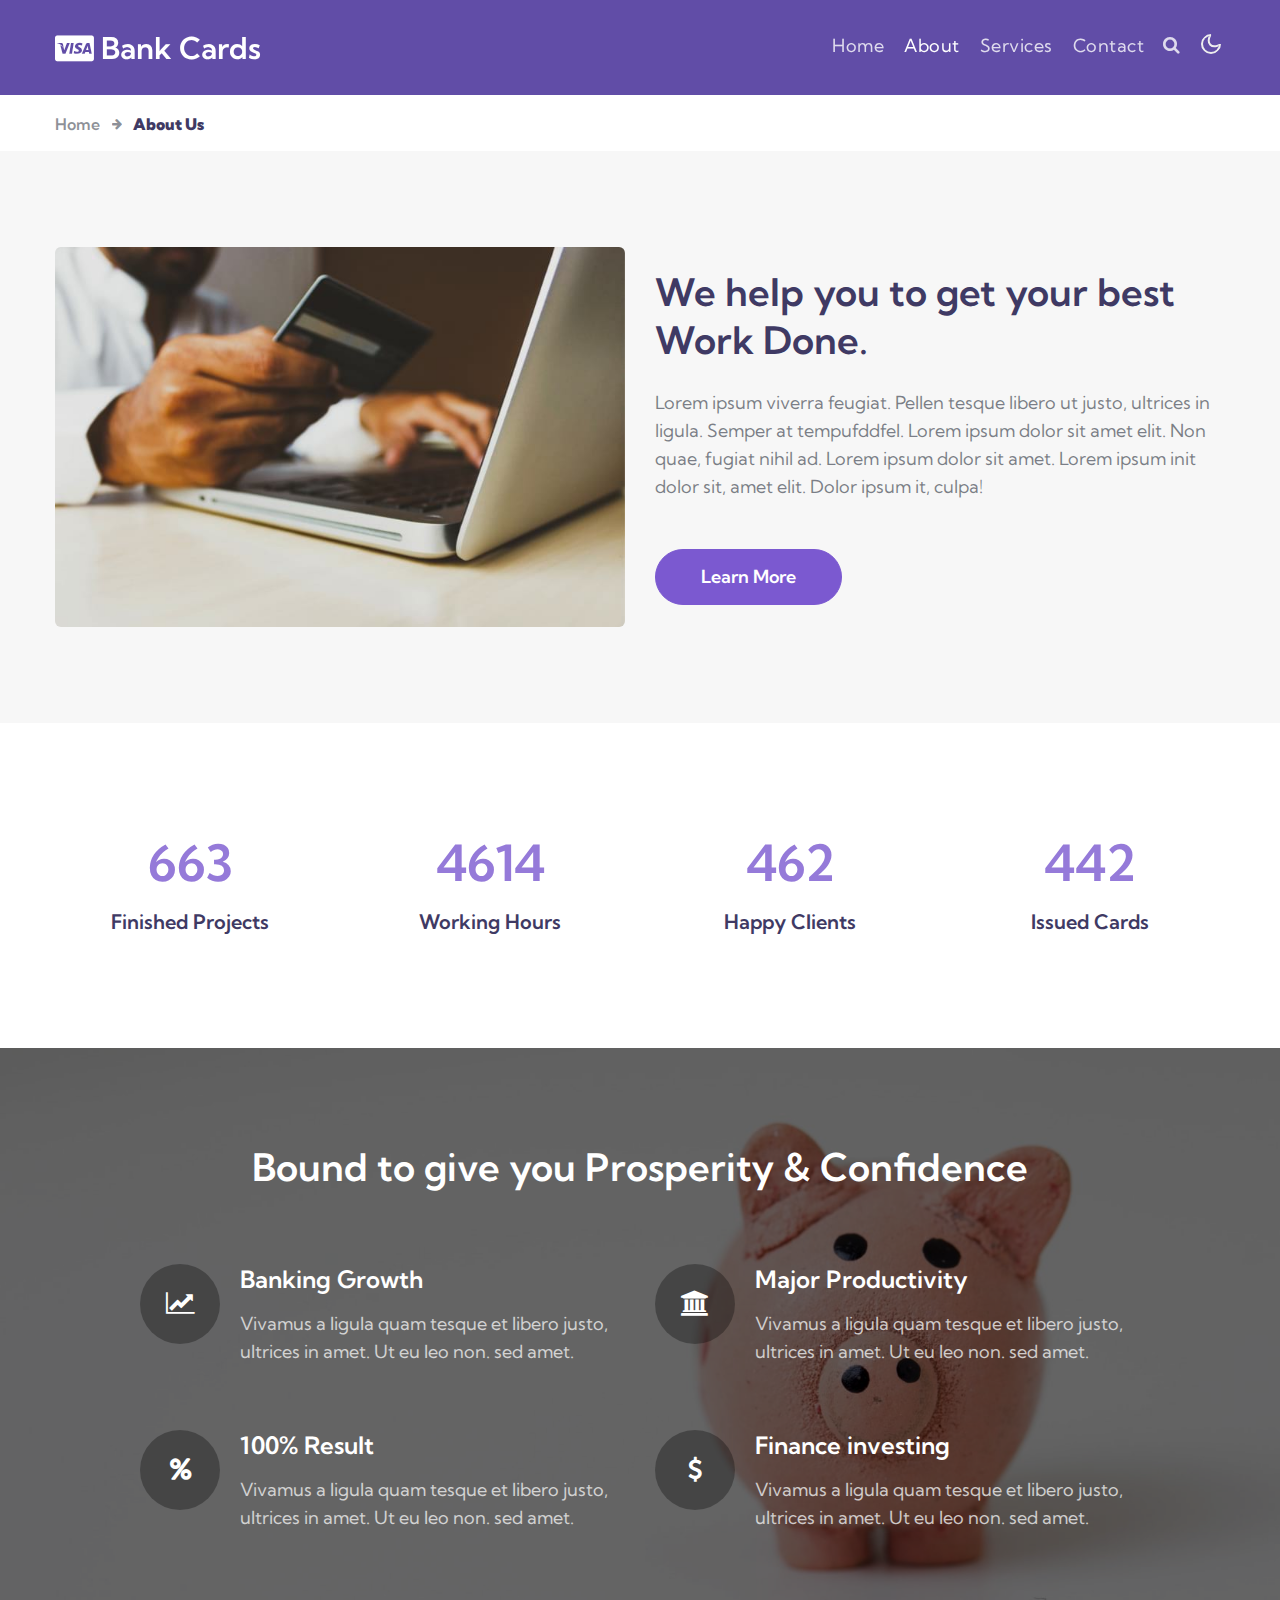
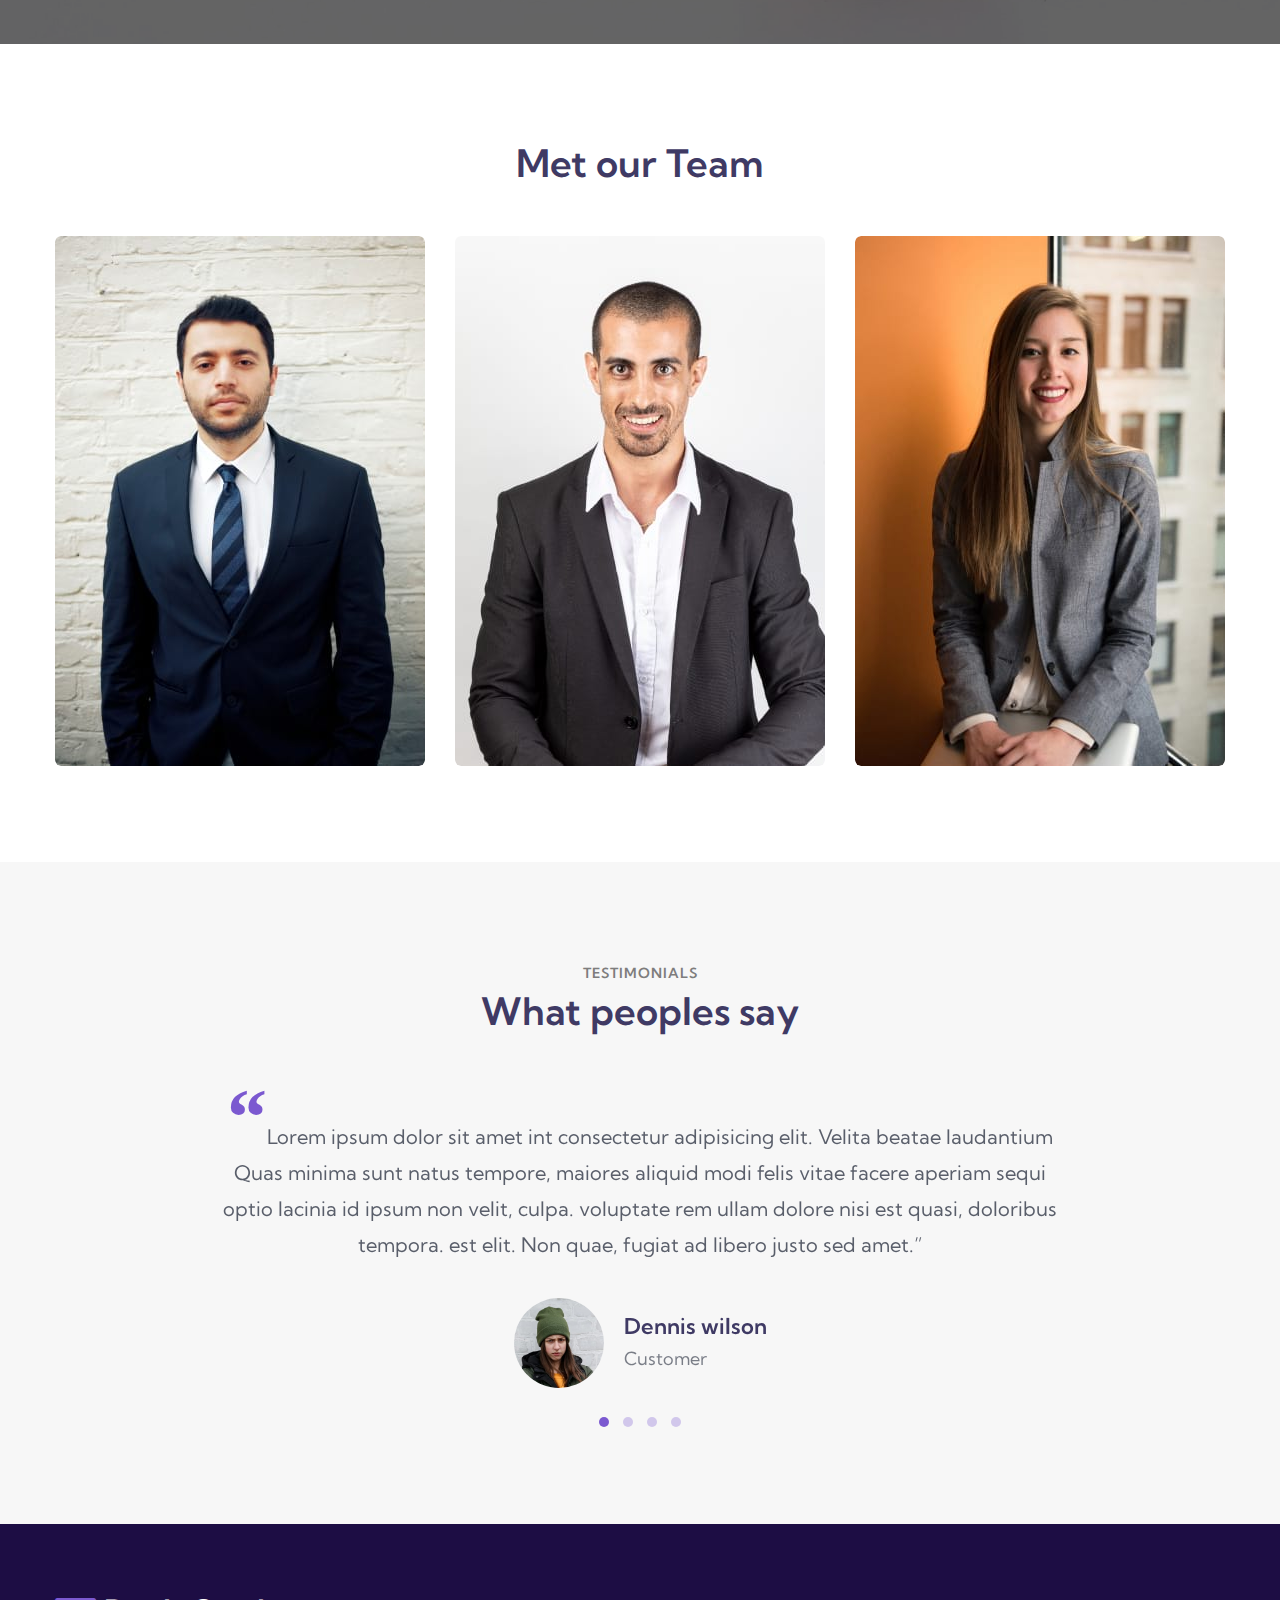
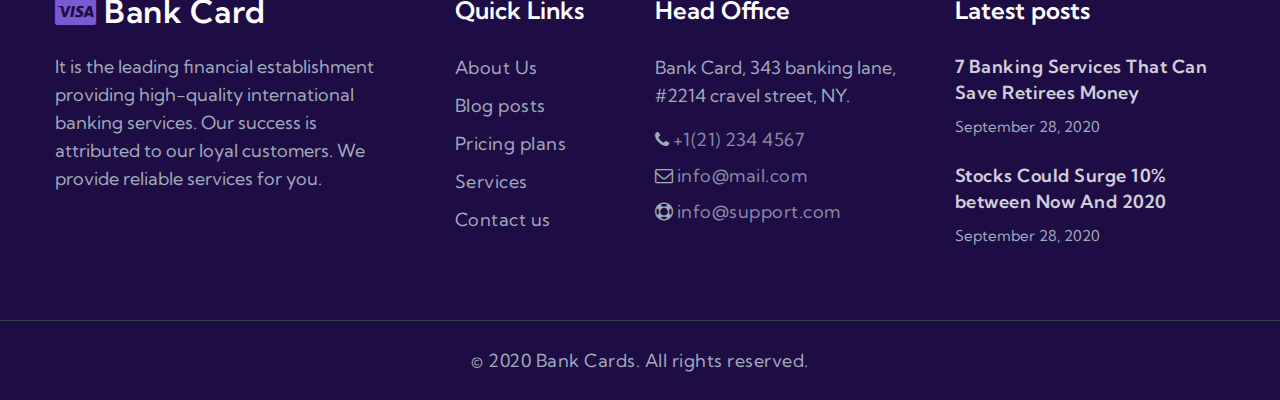
<file: chatbot1/about.html>
<!doctype html>
<html lang="en">
  <head>
    <!-- Required meta tags -->
    <meta charset="utf-8">
    <meta name="viewport" content="width=device-width, initial-scale=1, shrink-to-fit=no">

    <title>Banking Website</title>
    
    <link href="//fonts.googleapis.com/css2?family=Kumbh+Sans:wght@300;400;700&display=swap" rel="stylesheet">

    <link rel="stylesheet" href="assets/css/style-starter.css">
  </head>
  <body>
<!--header-->
<header id="site-header" class="fixed-top">
  <div class="container">
      <nav class="navbar navbar-expand-lg stroke px-0">
          <h1> <a class="navbar-brand" href="index.html">
                  <span class="fa fa-cc-visa"></span> Bank Cards
              </a></h1>
          <!-- if logo is image enable this   
  <a class="navbar-brand" href="#index.html">
      <img src="image-path" alt="Your logo" title="Your logo" style="height:35px;" />
  </a> -->
          <button class="navbar-toggler  collapsed bg-gradient" type="button" data-toggle="collapse"
              data-target="#navbarTogglerDemo02" aria-controls="navbarTogglerDemo02" aria-expanded="false"
              aria-label="Toggle navigation">
              <span class="navbar-toggler-icon fa icon-expand fa-bars"></span>
              <span class="navbar-toggler-icon fa icon-close fa-times"></span>
          </button>

          <div class="collapse navbar-collapse" id="navbarTogglerDemo02">
              <ul class="navbar-nav ml-auto">
                  <li class="nav-item @@home__active">
                      <a class="nav-link" href="index.html">Home <span class="sr-only">(current)</span></a>
                  </li>
                  <li class="nav-item active">
                      <a class="nav-link" href="about.html">About</a>
                  </li>
                  <li class="nav-item @@services__active">
                      <a class="nav-link" href="services.html">Services</a>
                  </li>
                  <li class="nav-item @@contact__active">
                      <a class="nav-link" href="contact.html">Contact</a>
                  </li>
                  <!--/search-right-->
                  <div class="search mr-3">
                      <input class="search_box" type="checkbox" id="search_box">
                      <label class="fa fa-search" for="search_box"></label>
                      <div class="search_form">
                          <form action="error.html" method="GET">
                              <input type="text" placeholder="Search"><input type="submit" value="search">
                          </form>
                      </div>
                  </div>
                  <!--//search-right-->
              </ul>
          </div>
          <!-- toggle switch for light and dark theme -->
          <div class="mobile-position">
              <nav class="navigation">
                  <div class="theme-switch-wrapper">
                      <label class="theme-switch" for="checkbox">
                          <input type="checkbox" id="checkbox">
                          <div class="mode-container">
                              <i class="gg-sun"></i>
                              <i class="gg-moon"></i>
                          </div>
                      </label>
                  </div>
              </nav>
          </div>
          <!-- //toggle switch for light and dark theme -->
      </nav>
  </div>
</header>
<!--/header-->
<div class="inner-banner">
</div>
<section class="w3l-breadcrumb">
    <div class="container">
        <ul class="breadcrumbs-custom-path">
            <li><a href="index.html">Home</a></li>
            <li class="active"><span class="fa fa-arrow-right mx-2" aria-hidden="true"></span> About Us</li>
        </ul>
    </div>
</section>
<!-- home page about section -->
<section class="w3l-index3" id="about">
    <div class="midd-w3 py-5">
        <div class="container py-lg-5 py-md-3">
            <div class="row">
                <div class="col-lg-6">
                    <div class="position-relative">
                        <img src="assets/images/blog2.jpg" alt="" class="radius-image img-fluid">
                    </div>
                </div>
                <div class="col-lg-6 mt-lg-0 mt-md-5 mt-4 align-self">
                    <h3 class="title-big mx-0">We help you to get your best Work Done.</h3>
                    <p class="mt-md-4 mt-3">Lorem ipsum viverra feugiat. Pellen tesque libero ut justo,
                        ultrices in ligula. Semper at tempufddfel. Lorem ipsum dolor sit amet 
                        elit. Non quae, fugiat nihil ad. Lorem ipsum dolor sit amet. Lorem ipsum init
                        dolor sit, amet elit. Dolor ipsum it, culpa!</p>
                        <a class="btn btn-style btn-primary mt-md-5 mt-4" href="about.html"> Learn More</a>
                </div>
            </div>
        </div>
    </div>
</section>
<!-- //home page about section -->
<!-- stats -->
<section class="w3l-stats py-5" id="stats">
    <div class="gallery-inner container py-lg-5 py-md-4">
        <div class="row stats-con">
            <div class="col-md-3 col-6 stats_info counter_grid">
                <p class="counter">1869</p>
                <h3>Finished Projects</h3>
            </div>
            <div class="col-md-3 col-6 stats_info counter_grid1">
                <p class="counter">12996</p>
                <h3>Working hours</h3>
            </div>
            <div class="col-md-3 col-6 stats_info counter_grid mt-md-0 mt-4">
                <p class="counter">1300</p>
                <h3>Happy clients</h3>
            </div>
            <div class="col-md-3 col-6 stats_info counter_grid2 mt-md-0 mt-4">
                <p class="counter">1245</p>
                <h3>Issued cards</h3>
            </div>
        </div>
    </div>
</section>
<!-- //stats -->
<!-- services section -->
<section id="services" class="w3l-servicesblock3 py-5">
    <div class="container py-lg-5 py-md-4 py-2">
        <div class="welcome-left">
            <h3 class="title-big mb-md-5 mb-4 mx-auto text-center">Bound to give you Prosperity & Confidence</h3>
            <div class="grids-area-hny main-cont-wthree-fea row pt-4">
                <div class="col-lg-6 col-md-6 grids-feature">
                    <span class="fa fa-line-chart"></span>
                    <div class="area-box">
                        <h4><a href="#feature" class="title-head">Banking Growth</a></h4>
                        <p class="my-3">Vivamus a ligula quam tesque et libero justo, ultrices in amet. Ut eu leo non.
                            sed amet.</p>
                    </div>
                </div>
                <div class="col-lg-6 col-md-6 grids-feature mt-md-0 mt-4">
                    <span class="fa fa-university"></span>
                    <div class="area-box">
                        <h4><a href="#feature" class="title-head">Major Productivity</a></h4>
                        <p class="my-3">Vivamus a ligula quam tesque et libero justo, ultrices in amet. Ut eu leo non.
                            sed amet.</p>
                    </div>
                </div>
                <div class="col-lg-6 col-md-6 grids-feature mt-lg-5 mt-4">
                    <span class="fa fa-percent"></span>
                    <div class="area-box">
                        <h4><a href="#feature" class="title-head">100% Result</a></h4>
                        <p class="my-3">Vivamus a ligula quam tesque et libero justo, ultrices in amet. Ut eu leo non.
                            sed amet.</p>
                    </div>
                </div>
                <div class="col-lg-6 col-md-6 grids-feature mt-lg-5 mt-4">
                    <span class="fa fa-dollar"></span>
                    <div class="area-box">
                        <h4><a href="#feature" class="title-head">Finance investing</a></h4>
                        <p class="my-3">Vivamus a ligula quam tesque et libero justo, ultrices in amet. Ut eu leo non.
                            sed amet.</p>
                    </div>
                </div>
            </div>
        </div>
    </div>
</section>
<!-- //services section -->
<section class="w3l-team py-5" id="team">
    <div class="container py-lg-5 py-md-4 py-2">
        <h3 class="title-big mb-md-5 mb-4 text-center">Met our Team</h3>
        <div class="row">
            <div class="col-md-4 col-sm-6">
                <div class="our-team">
                    <div class="pic">
                        <img src="assets/images/t1.jpg" alt="team member" class="img-fluid radius-image" />
                    </div>
                    <div class="content">
                        <h3 class="title">Peter Johns</h3>
                        <span class="post">Financial Manager</span>
                        <ul class="social">
                            <li><a href="#" class="fa fa-facebook"></a></li>
                            <li><a href="#" class="fa fa-twitter"></a></li>
                            <li><a href="#" class="fa fa-linkedin"></a></li>
                        </ul>
                    </div>
                </div>
            </div>
            <div class="col-md-4 col-sm-6">
                <div class="our-team">
                    <div class="pic">
                        <img src="assets/images/t2.jpg" alt="team member" class="img-fluid radius-image" />
                    </div>
                    <div class="content">
                        <h3 class="title">Alexander</h3>
                        <span class="post">Supervisor</span>
                        <ul class="social">
                            <li><a href="#" class="fa fa-facebook"></a></li>
                            <li><a href="#" class="fa fa-twitter"></a></li>
                            <li><a href="#" class="fa fa-linkedin"></a></li>
                        </ul>
                    </div>
                </div>
            </div>
            <div class="col-md-4 col-sm-6">
                <div class="our-team">
                    <div class="pic">
                        <img src="assets/images/t3.jpg" alt="team member" class="img-fluid radius-image" />
                    </div>
                    <div class="content">
                        <h3 class="title">Williams</h3>
                        <span class="post">Manager</span>
                        <ul class="social">
                            <li><a href="#" class="fa fa-facebook"></a></li>
                            <li><a href="#" class="fa fa-twitter"></a></li>
                            <li><a href="#" class="fa fa-linkedin"></a></li>
                        </ul>
                    </div>
                </div>
            </div>
        </div>
    </div>
</section>
<!-- testimonials -->
<section class="w3l-clients-1" id="testimonials">
    <!-- /grids -->
    <div class="cusrtomer-layout py-5">
        <div class="container py-lg-5 py-md-4 py-2">
            <div class="heading align-self text-center">
                <h6 class="title-small">Testimonials</h6>
                <h3 class="title-big mb-4">What peoples say</h3>
            </div>
            <!-- /grids -->
            <div class="testimonial-row py-md-4">
                <div id="owl-demo2" class="owl-two owl-carousel owl-theme mb-md-3 mb-sm-5 mb-4">
                    <div class="item">
                        <div class="testimonial-content">
                            <div class="testimonial">
                                <blockquote>
                                    <q>Lorem ipsum dolor sit amet int consectetur adipisicing elit. Velita beatae
                                        laudantium Quas minima sunt natus tempore, maiores aliquid modi felis vitae
                                        facere aperiam sequi optio lacinia id ipsum non velit, culpa.
                                        voluptate rem ullam dolore nisi est quasi, doloribus tempora.
                                        est elit. Non quae, fugiat ad libero justo sed amet.</q>
                                </blockquote>
                                <div class="testi-des">
                                    <a href="#url" class="testi-img">
                                        <img src="assets/images/team1.jpg" alt="" class="radius-image img-fluid">
                                    </a>
                                    <div class="peopl align-self">
                                        <h3>Dennis wilson</h3>
                                        <p class="identity">Customer </p>
                                    </div>
                                </div>
                            </div>
                        </div>
                    </div>
                    <div class="item">
                        <div class="testimonial-content">
                            <div class="testimonial">
                                <blockquote>
                                    <q>Lorem ipsum dolor sit amet int consectetur adipisicing elit. Velita beatae
                                        laudantium Quas minima sunt natus tempore, maiores aliquid modi felis vitae
                                        facere aperiam sequi optio lacinia id ipsum non velit, culpa.
                                        voluptate rem ullam dolore nisi est quasi, doloribus tempora.
                                        est elit. Non quae, fugiat ad libero justo sed amet.</q>
                                </blockquote>
                                <div class="testi-des">
                                    <a href="#url" class="testi-img">
                                        <img src="assets/images/team2.jpg" alt="" class="radius-image img-fluid">
                                    </a>
                                    <div class="peopl align-self">
                                        <h3>Tommy sakura</h3>
                                        <p class="identity">Customer </p>
                                    </div>
                                </div>
                            </div>
                        </div>
                    </div>
                    <div class="item">
                        <div class="testimonial-content">
                            <div class="testimonial">
                                <blockquote>
                                    <q>Lorem ipsum dolor sit amet int consectetur adipisicing elit. Velita beatae
                                        laudantium Quas minima sunt natus tempore, maiores aliquid modi felis vitae
                                        facere aperiam sequi optio lacinia id ipsum non velit, culpa.
                                        voluptate rem ullam dolore nisi est quasi, doloribus tempora.
                                        est elit. Non quae, fugiat ad libero justo sed amet.</q>
                                </blockquote>
                                <div class="testi-des">
                                    <a href="#url" class="testi-img">
                                        <img src="assets/images/team3.jpg" alt="" class="radius-image img-fluid">
                                    </a>
                                    <div class="peopl align-self">
                                        <h3>Roy Linderson</h3>
                                        <p class="identity">Customer</p>
                                    </div>
                                </div>
                            </div>
                        </div>
                    </div>
                    <div class="item">
                        <div class="testimonial-content">
                            <div class="testimonial">
                                <blockquote>
                                    <q>Lorem ipsum dolor sit amet int consectetur adipisicing elit. Velita beatae
                                        laudantium Quas minima sunt natus tempore, maiores aliquid modi felis vitae
                                        facere aperiam sequi optio lacinia id ipsum non velit, culpa.
                                        voluptate rem ullam dolore nisi est quasi, doloribus tempora.
                                        est elit. Non quae, fugiat ad libero justo sed amet.</q>
                                </blockquote>
                                <div class="testi-des">
                                    <a href="#url" class="testi-img">
                                        <img src="assets/images/team4.jpg" alt="" class="radius-image img-fluid">
                                    </a>
                                    <div class="peopl align-self">
                                        <h3>Mike Thyson</h3>
                                        <p class="identity">Customer</p>
                                    </div>
                                </div>
                            </div>
                        </div>
                    </div>
                </div>
            </div>
        </div>
        <!-- /grids -->
    </div>
    <!-- //grids -->
</section>
<!-- //testimonials -->
 <!-- footer -->
 <section class="w3l-footer-29-main">
  <div class="footer-29 py-5">
    <div class="container py-lg-4">
      <div class="row footer-top-29">
        <div class="col-lg-4 col-md-6 footer-list-29 footer-1 pr-lg-5">
          <div class="footer-logo mb-4">
            <a class="navbar-brand" href="index.html">
              <span class="fa fa-cc-visa"></span> Bank Card</a>
          </div>
          <p>It is the leading financial establishment providing high-quality international banking services. Our
            success
            is attributed to our loyal customers. We provide reliable services for you.</p>
        </div>
        <div class="col-lg-2 col-md-6 col-sm-5 col-5 footer-list-29 footer-2 mt-md-0 mt-5">

          <ul>
            <h6 class="footer-title-29">Quick Links</h6>
            <li><a href="about.html">About Us</a></li>
            <li><a href="#blog"> Blog posts</a></li>
            <li><a href="#pricing"> Pricing plans</a></li>
            <li><a href="services.html">Services</a></li>
            <li><a href="contact.html">Contact us</a></li>
          </ul>
        </div>
        <div class="col-lg-3 col-md-6 col-sm-7 col-7 footer-list-29 footer-3 mt-lg-0 mt-5">
          <h6 class="footer-title-29">Head Office</h6>
          <p class="mb-3"> Bank Card, 343 banking lane, #2214 cravel street, NY.</p>
          <p class="mb-2"> <span class="fa fa-phone"></span> <a href="tel:+1(21) 234 4567">+1(21) 234 4567</a></p>
          <p class="mb-2"><span class="fa fa-envelope-o"></span> <a href="mailto:info@mail.com">info@mail.com</a></p>
          <p><span class="fa fa-support"></span> <a href="mailto:info@support.com">info@support.com</a></p>
        </div>
        <div class="col-lg-3 col-md-6 footer-list-29 footer-4 mt-lg-0 mt-5">
          <h6 class="footer-title-29">Latest posts</h6>
          <div class="post1">
            <a href="#url" class="post-title">7 Banking Services That Can Save Retirees Money</a>
            <p class="small">September 28, 2020</p>
          </div>
          <div class="post1 mt-4">
            <a href="#url" class="post-title">Stocks Could Surge 10% between Now And 2020</a>
            <p class="small">September 28, 2020</p>
          </div>
        </div>
      </div>
    </div>
  </div>
  <!-- copyright -->
  <section class="w3l-copyright text-center">
    <div class="container">
      <p class="copy-footer-29">© 2020 Bank Cards. All rights reserved.</p>
    </div>

    <!-- move top -->
    <button onclick="topFunction()" id="movetop" title="Go to top">
      &#10548;
    </button>
    <script>
      // When the user scrolls down 20px from the top of the document, show the button
      window.onscroll = function () {
        scrollFunction()
      };

      function scrollFunction() {
        if (document.body.scrollTop > 20 || document.documentElement.scrollTop > 20) {
          document.getElementById("movetop").style.display = "block";
        } else {
          document.getElementById("movetop").style.display = "none";
        }
      }

      // When the user clicks on the button, scroll to the top of the document
      function topFunction() {
        document.body.scrollTop = 0;
        document.documentElement.scrollTop = 0;
      }
    </script>
    <!-- /move top -->
  </section>
  <!-- //copyright -->
</section>
<!-- //footer -->

<!--  javascripts file here -->
<script src="assets/js/jquery-3.3.1.min.js"></script>

<script src="assets/js/theme-change.js"></script> <!-- //light and dark mode switch js -->

<script src="assets/js/circles.js"></script>

<!-- stats number counter-->
<script src="assets/js/jquery.waypoints.min.js"></script>
<script src="assets/js/jquery.countup.js"></script>
<script>
  $('.counter').countUp();
</script>
<!-- //stats number counter -->

<!-- owl carousel -->
<script src="assets/js/owl.carousel.js"></script>
<!-- script for banner slider-->
<script>
  $(document).ready(function () {
    $('.owl-one').owlCarousel({
      loop: true,
      margin: 0,
      nav: false,
      responsiveClass: true,
      autoplay: true,
      autoplayTimeout: 5000,
      autoplaySpeed: 1000,
      autoplayHoverPause: false,
      responsive: {
        0: {
          items: 1
        },
        480: {
          items: 1
        },
        667: {
          items: 1
        },
        1000: {
          items: 1
        }
      }
    })
  })
</script>
<!-- //script -->
<!-- owl carousel -->

<!-- script for tesimonials carousel slider -->
<script>
  $(document).ready(function () {
    $("#owl-demo2").owlCarousel({
      loop: true,
      margin: 20,
      nav: false,
      responsiveClass: true,
      responsive: {
        0: {
          items: 1,
          nav: false
        },
        1000: {
          items: 1,
          nav: false,
          loop: false
        }
      }
    })
  })
</script>
<!-- //script for tesimonials carousel slider -->

<!-- disable body scroll which navbar is in active -->
<script>
  $(function () {
    $('.navbar-toggler').click(function () {
      $('body').toggleClass('noscroll');
    })
  });
</script>
<!-- disable body scroll which navbar is in active -->

<!--/MENU-JS-->
<script>
  $(window).on("scroll", function () {
    var scroll = $(window).scrollTop();

    if (scroll >= 80) {
      $("#site-header").addClass("nav-fixed");
    } else {
      $("#site-header").removeClass("nav-fixed");
    }
  });

  //Main navigation Active Class Add Remove
  $(".navbar-toggler").on("click", function () {
    $("header").toggleClass("active");
  });
  $(document).on("ready", function () {
    if ($(window).width() > 991) {
      $("header").removeClass("active");
    }
    $(window).on("resize", function () {
      if ($(window).width() > 991) {
        $("header").removeClass("active");
      }
    });
  });
</script>
<!--//MENU-JS-->

<script src="assets/js/bootstrap.min.js"></script><!-- //bootstrap js -->
</body>

</html>
</file>
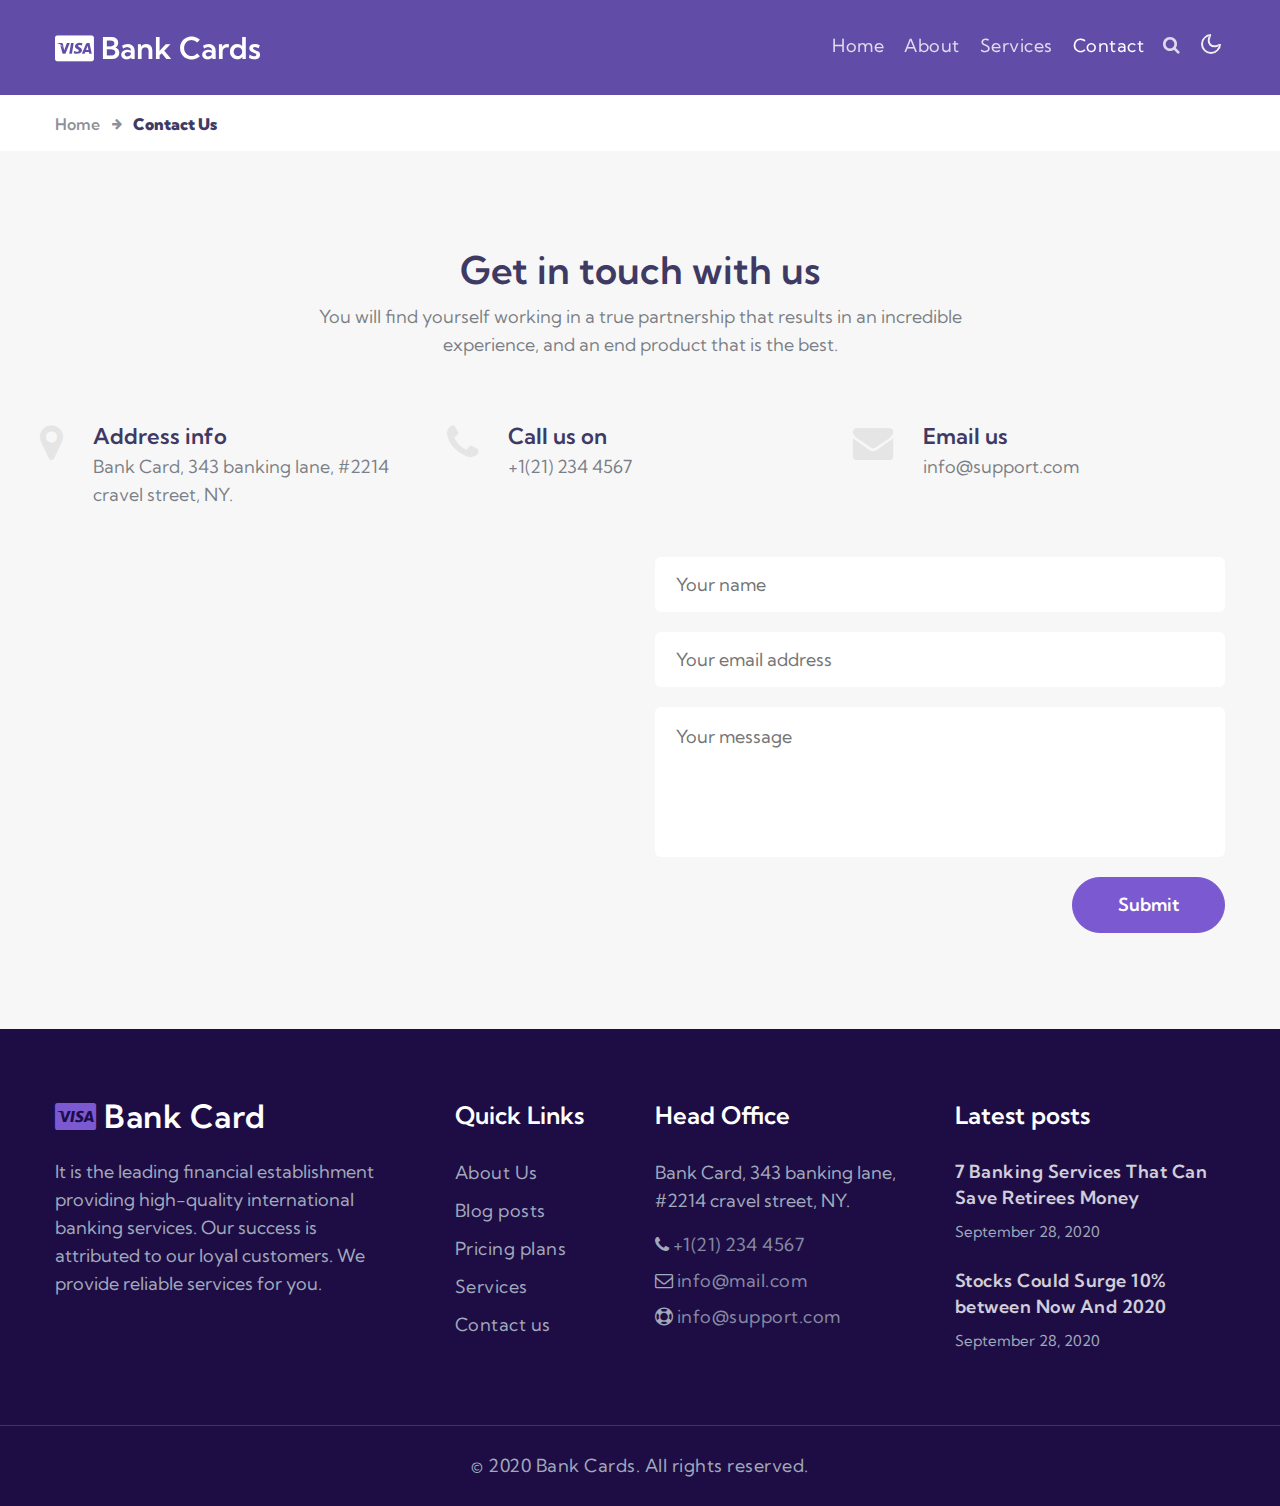
<file: chatbot1/contact.html>
<!--
Author: W3layouts
Author URL: http://w3layouts.com
-->
<!doctype html>
<html lang="en">
  <head>
    <!-- Required meta tags -->
    <meta charset="utf-8">
    <meta name="viewport" content="width=device-width, initial-scale=1, shrink-to-fit=no">

    <title>Banking Website</title>
    
    <link href="//fonts.googleapis.com/css2?family=Kumbh+Sans:wght@300;400;700&display=swap" rel="stylesheet">

    <!-- Template CSS -->
    <link rel="stylesheet" href="assets/css/style-starter.css">
  </head>
  <body>
<!--header-->
<header id="site-header" class="fixed-top">
  <div class="container">
      <nav class="navbar navbar-expand-lg stroke px-0">
          <h1> <a class="navbar-brand" href="index.html">
                  <span class="fa fa-cc-visa"></span> Bank Cards
              </a></h1>
          <!-- if logo is image enable this   
  <a class="navbar-brand" href="#index.html">
      <img src="image-path" alt="Your logo" title="Your logo" style="height:35px;" />
  </a> -->
          <button class="navbar-toggler  collapsed bg-gradient" type="button" data-toggle="collapse"
              data-target="#navbarTogglerDemo02" aria-controls="navbarTogglerDemo02" aria-expanded="false"
              aria-label="Toggle navigation">
              <span class="navbar-toggler-icon fa icon-expand fa-bars"></span>
              <span class="navbar-toggler-icon fa icon-close fa-times"></span>
          </button>

          <div class="collapse navbar-collapse" id="navbarTogglerDemo02">
              <ul class="navbar-nav ml-auto">
                  <li class="nav-item @@home__active">
                      <a class="nav-link" href="index.html">Home <span class="sr-only">(current)</span></a>
                  </li>
                  <li class="nav-item @@about__active">
                      <a class="nav-link" href="about.html">About</a>
                  </li>
                  <li class="nav-item @@services__active">
                      <a class="nav-link" href="services.html">Services</a>
                  </li>
                  <li class="nav-item active">
                      <a class="nav-link" href="contact.html">Contact</a>
                  </li>
                  <!--/search-right-->
                  <div class="search mr-3">
                      <input class="search_box" type="checkbox" id="search_box">
                      <label class="fa fa-search" for="search_box"></label>
                      <div class="search_form">
                          <form action="error.html" method="GET">
                              <input type="text" placeholder="Search"><input type="submit" value="search">
                          </form>
                      </div>
                  </div>
                  <!--//search-right-->
              </ul>
          </div>
          <!-- toggle switch for light and dark theme -->
          <div class="mobile-position">
              <nav class="navigation">
                  <div class="theme-switch-wrapper">
                      <label class="theme-switch" for="checkbox">
                          <input type="checkbox" id="checkbox">
                          <div class="mode-container">
                              <i class="gg-sun"></i>
                              <i class="gg-moon"></i>
                          </div>
                      </label>
                  </div>
              </nav>
          </div>
          <!-- //toggle switch for light and dark theme -->
      </nav>
  </div>
</header>
<!--/header-->
<div class="inner-banner">
</div>
<section class="w3l-breadcrumb">
    <div class="container">
        <ul class="breadcrumbs-custom-path">
            <li><a href="index.html">Home</a></li>
            <li class="active"><span class="fa fa-arrow-right mx-2" aria-hidden="true"></span> Contact Us</li>
        </ul>
    </div>
</section>
<div class="w3l-contact-info py-5" id="contact">
    <div class="container py-lg-5 py-md-4">
        <div class="title text-center">
            <h3 class="title-big">Get in touch with us</h3>
            <p class="mt-2 mx-lg-5">You will find yourself working in a true partnership that results in an incredible experience,
                and an end product that is the best.</p>
        </div>
        <div class="row">
            <div class="col-lg-6">
            </div>
            <div class="align-self mt-lg-0 mt-md-5 mt-4">
                <div class="contact-infos">
                    <div class="single-contact-infos">
                        <div class="icon-box"> <span class="fa fa-map-marker"></span></div>
                        <div class="text-box">
                            <h3 class="mb-1">Address info</h3>
                            <p>Bank Card, 343 banking lane, #2214 cravel street, NY.</p>
                        </div>
                    </div>
                    <div class="single-contact-infos">
                        <div class="icon-box"> <span class="fa fa-phone"></span></div>
                        <div class="text-box">
                            <h3 class="mb-1">Call us on</h3>
                            <p><a href="tel:+1(21) 234 4567">+1(21) 234 4567</a></p>
                        </div>
                    </div>
                    <div class="single-contact-infos">
                        <div class="icon-box"> <span class="fa fa-envelope"></span></div>
                        <div class="text-box">
                            <h3 class="mb-1">Email us</h3>
                            <p> <a href="mailto:info@support.com">info@support.com</a></p>
                        </div>
                    </div>
                </div>
            </div>
        </div>
        <div class="row mt-5">
            <div class="col-lg-6 map">
                <iframe
                    src="https://www.google.com/maps/embed?pb=!1m18!1m12!1m3!1d3001161.424489281!2d-78.01909140705047!3d42.72866436845163!2m3!1f0!2f0!3f0!3m2!1i1024!2i768!4f13.1!3m3!1m2!1s0x4ccc4bf0f123a5a9%3A0xddcfc6c1de189567!2sNew%20York%2C%20USA!5e0!3m2!1sen!2sin!4v1570786994395!5m2!1sen!2sin"
                    frameborder="0" allowfullscreen=""></iframe>
            </div>
            <div class="col-lg-6 form-inner-cont mt-lg-0 mt-sm-5 mt-4">
                <form action="https://sendmail.w3layouts.com/submitForm" method="post" class="signin-form">
                    <div class="form-input">
                        <input type="text" name="w3lName" id="w3lName" placeholder="Your name">
                    </div>
                    <div class="form-input">
                        <input type="email" name="w3lSender" id="w3lSender" placeholder="Your email address"
                            required="">
                    </div>
                    <div class="form-input">
                        <textarea name="w3lMessage" id="w3lMessage" placeholder="Your message" required=""></textarea>
                    </div>
                    <div class="text-right">
                        <button type="submit" class="btn btn-style btn-primary">Submit</button>
                    </div>
                </form>
            </div>
        </div>
    </div>
</div>
 <!-- footer -->
 <section class="w3l-footer-29-main">
  <div class="footer-29 py-5">
    <div class="container py-lg-4">
      <div class="row footer-top-29">
        <div class="col-lg-4 col-md-6 footer-list-29 footer-1 pr-lg-5">
          <div class="footer-logo mb-4">
            <a class="navbar-brand" href="index.html">
              <span class="fa fa-cc-visa"></span> Bank Card</a>
          </div>
          <p>It is the leading financial establishment providing high-quality international banking services. Our
            success
            is attributed to our loyal customers. We provide reliable services for you.</p>
        </div>
        <div class="col-lg-2 col-md-6 col-sm-5 col-5 footer-list-29 footer-2 mt-md-0 mt-5">

          <ul>
            <h6 class="footer-title-29">Quick Links</h6>
            <li><a href="about.html">About Us</a></li>
            <li><a href="#blog"> Blog posts</a></li>
            <li><a href="#pricing"> Pricing plans</a></li>
            <li><a href="services.html">Services</a></li>
            <li><a href="contact.html">Contact us</a></li>
          </ul>
        </div>
        <div class="col-lg-3 col-md-6 col-sm-7 col-7 footer-list-29 footer-3 mt-lg-0 mt-5">
          <h6 class="footer-title-29">Head Office</h6>
          <p class="mb-3"> Bank Card, 343 banking lane, #2214 cravel street, NY.</p>
          <p class="mb-2"> <span class="fa fa-phone"></span> <a href="tel:+1(21) 234 4567">+1(21) 234 4567</a></p>
          <p class="mb-2"><span class="fa fa-envelope-o"></span> <a href="mailto:info@mail.com">info@mail.com</a></p>
          <p><span class="fa fa-support"></span> <a href="mailto:info@support.com">info@support.com</a></p>
        </div>
        <div class="col-lg-3 col-md-6 footer-list-29 footer-4 mt-lg-0 mt-5">
          <h6 class="footer-title-29">Latest posts</h6>
          <div class="post1">
            <a href="#url" class="post-title">7 Banking Services That Can Save Retirees Money</a>
            <p class="small">September 28, 2020</p>
          </div>
          <div class="post1 mt-4">
            <a href="#url" class="post-title">Stocks Could Surge 10% between Now And 2020</a>
            <p class="small">September 28, 2020</p>
          </div>
        </div>
      </div>
    </div>
  </div>
  <!-- copyright -->
  <section class="w3l-copyright text-center">
    <div class="container">
      <p class="copy-footer-29">© 2020 Bank Cards. All rights reserved.</p>
    </div>

    <!-- move top -->
    <button onclick="topFunction()" id="movetop" title="Go to top">
      &#10548;
    </button>
    <script>
      // When the user scrolls down 20px from the top of the document, show the button
      window.onscroll = function () {
        scrollFunction()
      };

      function scrollFunction() {
        if (document.body.scrollTop > 20 || document.documentElement.scrollTop > 20) {
          document.getElementById("movetop").style.display = "block";
        } else {
          document.getElementById("movetop").style.display = "none";
        }
      }

      // When the user clicks on the button, scroll to the top of the document
      function topFunction() {
        document.body.scrollTop = 0;
        document.documentElement.scrollTop = 0;
      }
    </script>
    <!-- /move top -->
  </section>
  <!-- //copyright -->
</section>
<!-- //footer -->

<!--  javascripts file here -->
<script src="assets/js/jquery-3.3.1.min.js"></script>

<script src="assets/js/theme-change.js"></script> <!-- //light and dark mode switch js -->

<script src="assets/js/circles.js"></script>

<!-- stats number counter-->
<script src="assets/js/jquery.waypoints.min.js"></script>
<script src="assets/js/jquery.countup.js"></script>
<script>
  $('.counter').countUp();
</script>
<!-- //stats number counter -->

<!-- owl carousel -->
<script src="assets/js/owl.carousel.js"></script>
<!-- script for banner slider-->
<script>
  $(document).ready(function () {
    $('.owl-one').owlCarousel({
      loop: true,
      margin: 0,
      nav: false,
      responsiveClass: true,
      autoplay: true,
      autoplayTimeout: 5000,
      autoplaySpeed: 1000,
      autoplayHoverPause: false,
      responsive: {
        0: {
          items: 1
        },
        480: {
          items: 1
        },
        667: {
          items: 1
        },
        1000: {
          items: 1
        }
      }
    })
  })
</script>
<!-- //script -->
<!-- owl carousel -->

<!-- script for tesimonials carousel slider -->
<script>
  $(document).ready(function () {
    $("#owl-demo2").owlCarousel({
      loop: true,
      margin: 20,
      nav: false,
      responsiveClass: true,
      responsive: {
        0: {
          items: 1,
          nav: false
        },
        1000: {
          items: 1,
          nav: false,
          loop: false
        }
      }
    })
  })
</script>
<!-- //script for tesimonials carousel slider -->

<!-- disable body scroll which navbar is in active -->
<script>
  $(function () {
    $('.navbar-toggler').click(function () {
      $('body').toggleClass('noscroll');
    })
  });
</script>
<!-- disable body scroll which navbar is in active -->

<!--/MENU-JS-->
<script>
  $(window).on("scroll", function () {
    var scroll = $(window).scrollTop();

    if (scroll >= 80) {
      $("#site-header").addClass("nav-fixed");
    } else {
      $("#site-header").removeClass("nav-fixed");
    }
  });

  //Main navigation Active Class Add Remove
  $(".navbar-toggler").on("click", function () {
    $("header").toggleClass("active");
  });
  $(document).on("ready", function () {
    if ($(window).width() > 991) {
      $("header").removeClass("active");
    }
    $(window).on("resize", function () {
      if ($(window).width() > 991) {
        $("header").removeClass("active");
      }
    });
  });
</script>
<!--//MENU-JS-->

<script src="assets/js/bootstrap.min.js"></script><!-- //bootstrap js -->
</body>

</html>
</file>
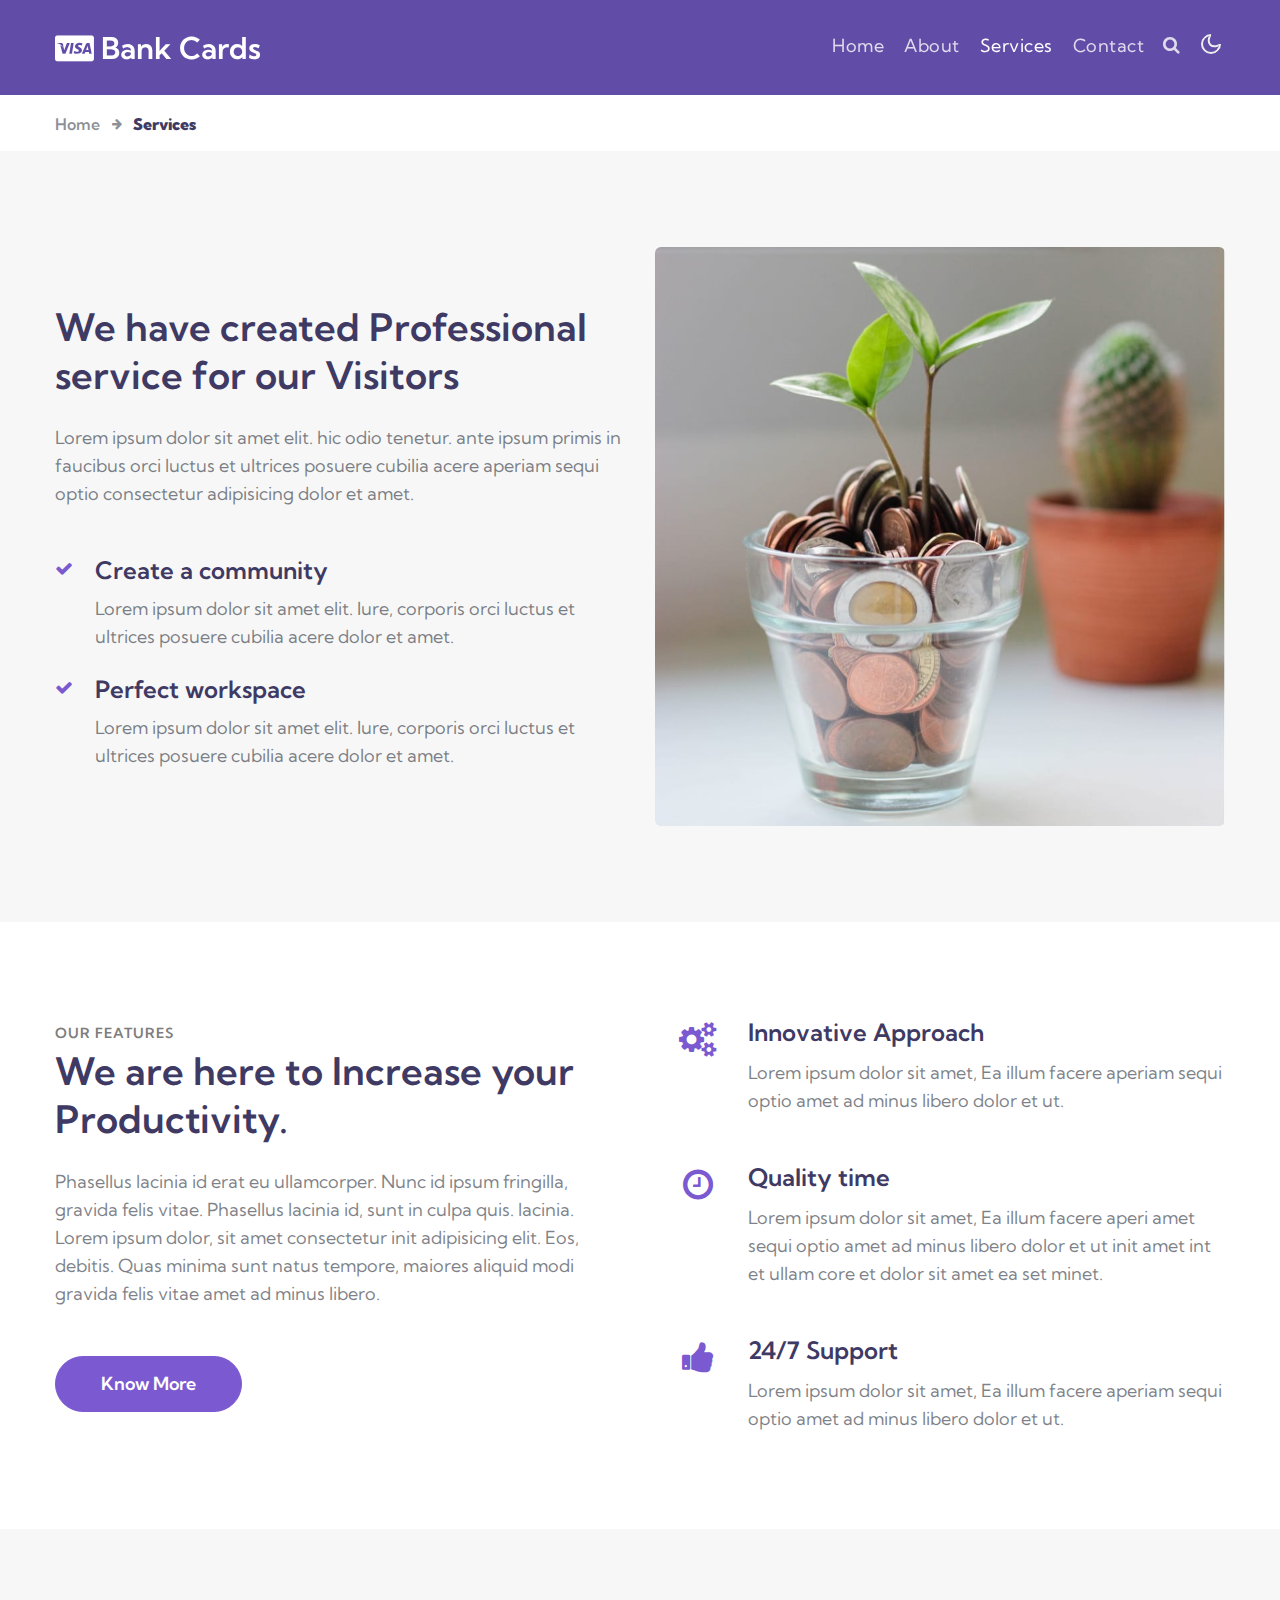
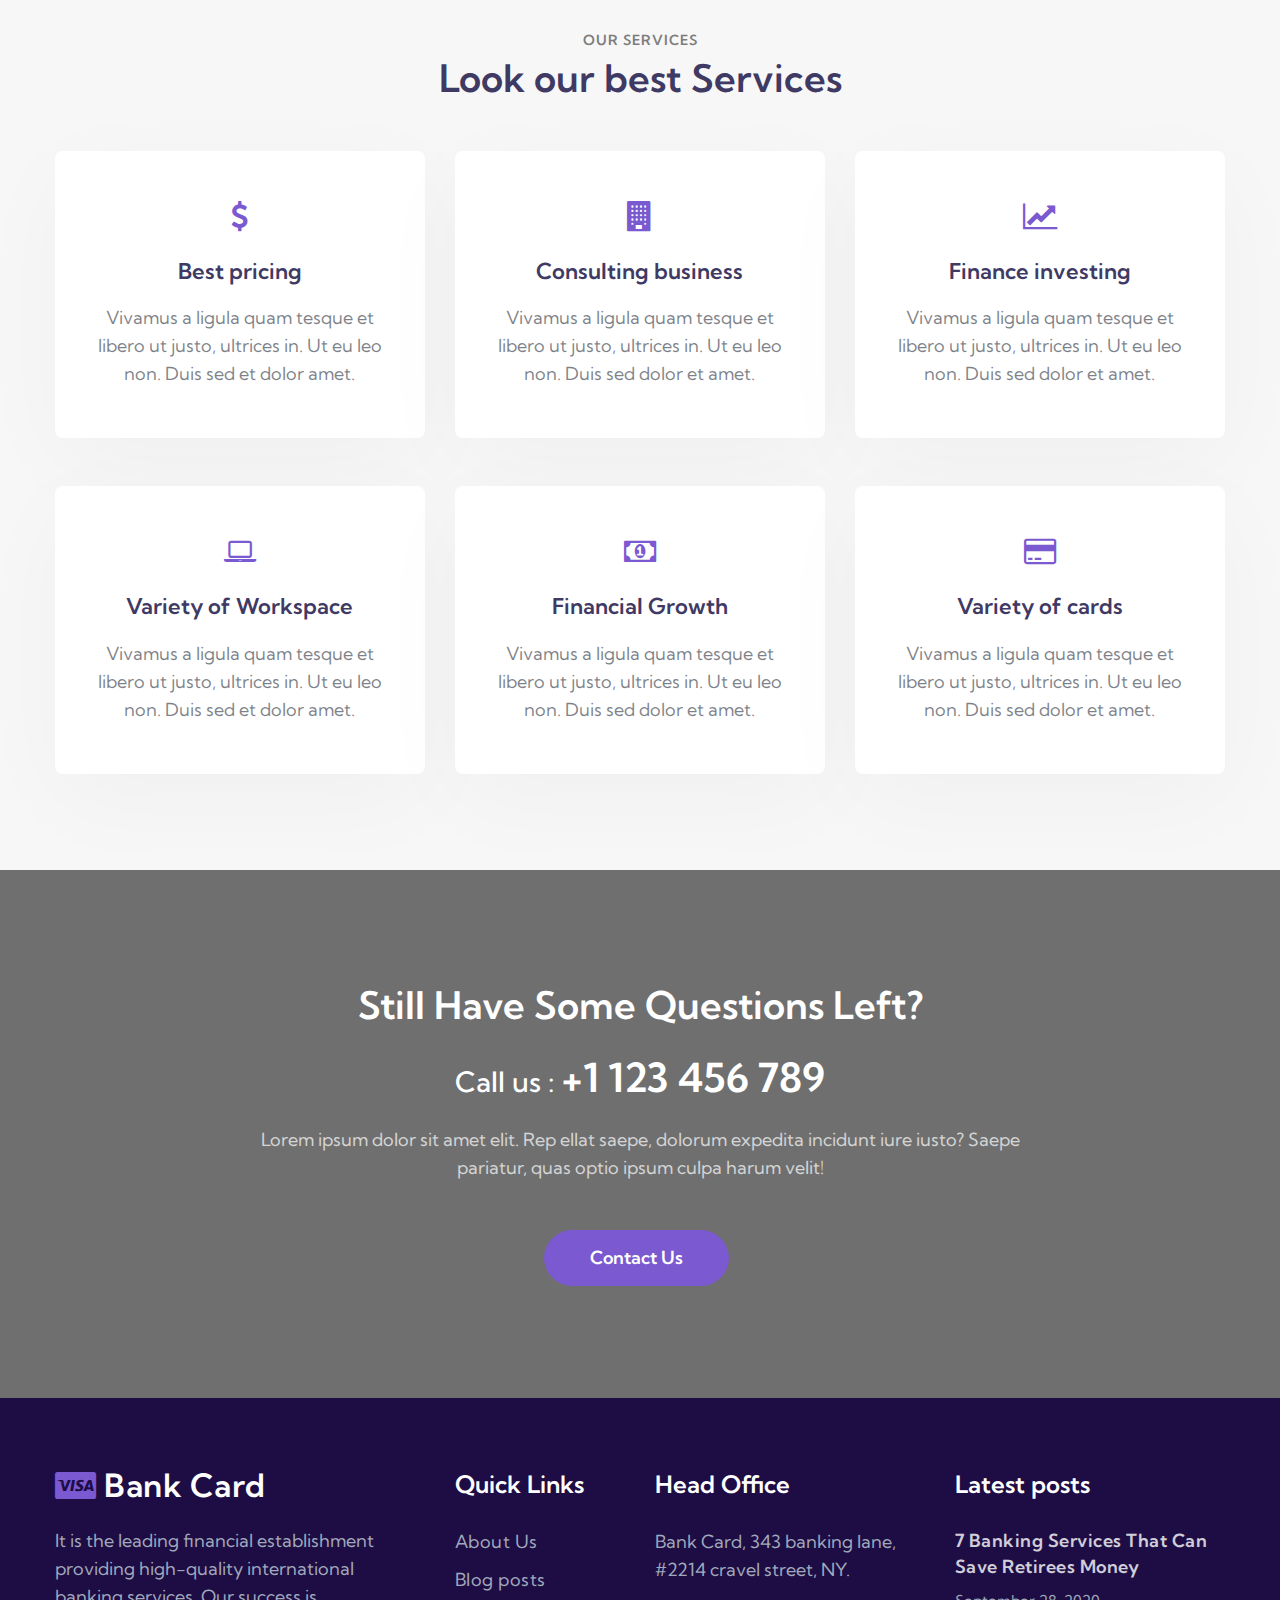
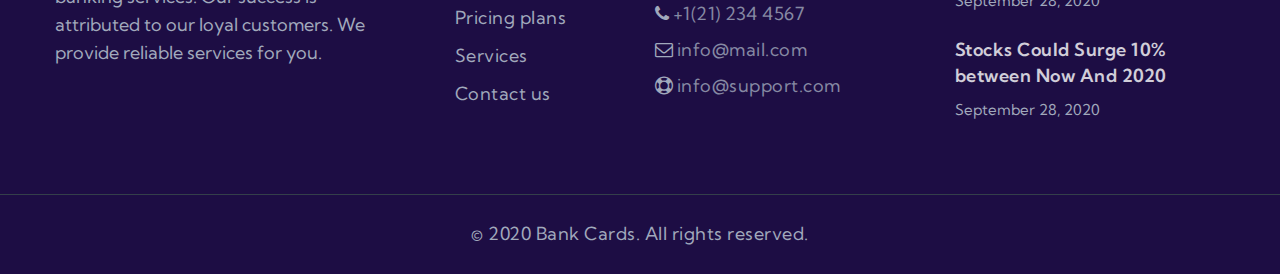
<file: chatbot1/services.html>
<!doctype html>
<html lang="en">
  <head>
    <!-- Required meta tags -->
    <meta charset="utf-8">
    <meta name="viewport" content="width=device-width, initial-scale=1, shrink-to-fit=no">

    <title>Banking Website</title>
    
    <link href="//fonts.googleapis.com/css2?family=Kumbh+Sans:wght@300;400;700&display=swap" rel="stylesheet">

    <link rel="stylesheet" href="assets/css/style-starter.css">
  </head>
  <body>
<!--header-->
<header id="site-header" class="fixed-top">
  <div class="container">
      <nav class="navbar navbar-expand-lg stroke px-0">
          <h1> <a class="navbar-brand" href="index.html">
                  <span class="fa fa-cc-visa"></span> Bank Cards
              </a></h1>
          <!-- if logo is image enable this   
  <a class="navbar-brand" href="#index.html">
      <img src="image-path" alt="Your logo" title="Your logo" style="height:35px;" />
  </a> -->
          <button class="navbar-toggler  collapsed bg-gradient" type="button" data-toggle="collapse"
              data-target="#navbarTogglerDemo02" aria-controls="navbarTogglerDemo02" aria-expanded="false"
              aria-label="Toggle navigation">
              <span class="navbar-toggler-icon fa icon-expand fa-bars"></span>
              <span class="navbar-toggler-icon fa icon-close fa-times"></span>
          </button>

          <div class="collapse navbar-collapse" id="navbarTogglerDemo02">
              <ul class="navbar-nav ml-auto">
                  <li class="nav-item @@home__active">
                      <a class="nav-link" href="index.html">Home <span class="sr-only">(current)</span></a>
                  </li>
                  <li class="nav-item @@about__active">
                      <a class="nav-link" href="about.html">About</a>
                  </li>
                  <li class="nav-item active">
                      <a class="nav-link" href="services.html">Services</a>
                  </li>
                  <li class="nav-item @@contact__active">
                      <a class="nav-link" href="contact.html">Contact</a>
                  </li>
                  <!--/search-right-->
                  <div class="search mr-3">
                      <input class="search_box" type="checkbox" id="search_box">
                      <label class="fa fa-search" for="search_box"></label>
                      <div class="search_form">
                          <form action="error.html" method="GET">
                              <input type="text" placeholder="Search"><input type="submit" value="search">
                          </form>
                      </div>
                  </div>
                  <!--//search-right-->
              </ul>
          </div>
          <!-- toggle switch for light and dark theme -->
          <div class="mobile-position">
              <nav class="navigation">
                  <div class="theme-switch-wrapper">
                      <label class="theme-switch" for="checkbox">
                          <input type="checkbox" id="checkbox">
                          <div class="mode-container">
                              <i class="gg-sun"></i>
                              <i class="gg-moon"></i>
                          </div>
                      </label>
                  </div>
              </nav>
          </div>
          <!-- //toggle switch for light and dark theme -->
      </nav>
  </div>
</header>
<!--/header-->
<div class="inner-banner">
</div>
<section class="w3l-breadcrumb">
    <div class="container">
        <ul class="breadcrumbs-custom-path">
            <li><a href="index.html">Home</a></li>
            <li class="active"><span class="fa fa-arrow-right mx-2" aria-hidden="true"></span> Services</li>
        </ul>
    </div>
</section>
<!-- services page block grids -->
<section class="w3l-services py-5">
    <div class="container py-lg-5 py-md-4 py-2">
        <div class="row bottom-ab-grids">
            <div class="col-lg-6 bottom-ab-left align-self">
                <h3 class="title-big mb-4">We have created Professional service for our Visitors</h3>
                <p class="">Lorem ipsum dolor sit amet elit. hic odio tenetur. ante ipsum primis in
                    faucibus orci luctus et ultrices posuere cubilia acere aperiam sequi optio consectetur adipisicing
                    dolor et amet. </p>
                <div class="cont-4 mt-lg-5 mt-4">
                    <div class="list mb-4">
                        <span class="fa fa-check"></span>
                        <div class="list-info">
                            <h4>Create a community</h4>
                            <p>Lorem ipsum dolor sit amet elit. Iure, corporis orci luctus et ultrices posuere cubilia
                                acere dolor et amet.</p>
                        </div>
                    </div>
                    <div class="list">
                        <span class="fa fa-check"></span>
                        <div class="list-info">
                            <h4>Perfect workspace</h4>
                            <p>Lorem ipsum dolor sit amet elit. Iure, corporis orci luctus et ultrices posuere cubilia
                                acere dolor et amet.</p>
                        </div>
                    </div>
                </div>
            </div>
            <div class="col-lg-6 bottom-right-grids mt-lg-0 mt-5">
                <img src="assets/images/services.jpg" alt="" class="radius-image img-fluid">
            </div>
        </div>
    </div>
</section>
<!-- //services page block grids -->
<section class="w3l-content-4 py-5" id="features">
    <div class="content-4-main py-lg-5 py-md-4 py-2">
        <div class="container">
            <div class="content-info-in row">
                <div class="content-left col-lg-6">
                    <h3 class="title-small"> Our Features</h3>
                    <h3 class="title-big">We are here to Increase your Productivity.
                    </h3>
                    <p class="mt-4"> Phasellus lacinia id erat eu
                        ullamcorper. Nunc id ipsum fringilla, gravida felis vitae. Phasellus lacinia id, sunt in
                        culpa quis. lacinia. Lorem ipsum dolor, sit amet consectetur init adipisicing elit. Eos,
                        debitis. Quas minima sunt natus tempore, maiores aliquid modi gravida felis vitae amet ad minus libero.</p>
                        <a class="btn btn-style btn-primary mt-md-5 mt-4" href="#blog">Know More</a>
                </div>
                <div class="content-right col-lg-6 pl-lg-4 mt-lg-0 mt-md-5 mt-5">
                    <div class="row content4-right-grids mb-lg-5 mb-4">
                        <div class="col-2 content4-right-icon">
                            <div class="content4-icon">
                                <span class="fa fa-cogs"></span>
                            </div>
                        </div>
                        <div class="col-10 content4-right-info">
                            <h6><a href="#url">Innovative Approach</a></h6>
                            <p>Lorem ipsum dolor sit amet, Ea illum facere aperiam sequi optio
                                amet ad minus libero dolor et ut.</p>
                        </div>
                    </div>
                    <div class="row content4-right-grids mb-lg-5 mb-4">
                        <div class="col-2 content4-right-icon">
                            <div class="content4-icon">
                                <span class="fa fa-clock-o"></span>
                            </div>
                        </div>
                        <div class="col-10 content4-right-info">
                            <h6><a href="#url"> Quality time</a></h6>
                            <p>Lorem ipsum dolor sit amet, Ea illum facere aperi amet sequi optio amet ad 
                                minus libero dolor et ut init amet int et ullam core et dolor sit amet ea set minet.</p>
                        </div>
                    </div>
                    <div class="row content4-right-grids">
                        <div class="col-2 content4-right-icon">
                            <div class="content4-icon">
                                <span class="fa fa-thumbs-up"></span>
                            </div>
                        </div>
                        <div class="col-10 content4-right-info">
                            <h6><a href="#url"> 24/7 Support</a></h6>
                            <p>Lorem ipsum dolor sit amet, Ea illum facere aperiam sequi optio
                                amet ad minus libero dolor et ut.</p>
                        </div>
                    </div>
                </div>
            </div>
        </div>
    </div>
</section>
<!-- /bottom-grids-->
<section class="w3l-bottom-grids-6 w3l-services py-5" id="services">
    <div class="container py-lg-5 py-md-4">
        <h6 class="title-small text-center">Our Services</h6>
        <h3 class="title-big mb-md-5 mb-4 text-center">Look our best Services</h3>
        <div class="grids-area-hny main-cont-wthree-fea row">
            <div class="col-lg-4 col-md-6 grids-feature">
                <div class="area-box">
                    <span class="fa fa-dollar mt-0"></span>
                    <h4><a href="#feature" class="title-head">Best pricing</a></h4>
                    <p class="">Vivamus a ligula quam tesque et libero ut justo, ultrices in.  Ut eu leo non. Duis sed et dolor amet.</p>
                </div>
            </div>
            <div class="col-lg-4 col-md-6 grids-feature mt-md-0 mt-4">
                <div class="area-box">
                    <span class="fa fa-building mt-0"></span>
                    <h4><a href="#feature" class="title-head">Consulting business</a></h4>
                    <p class="">Vivamus a ligula quam tesque et libero ut justo, ultrices in. Ut eu leo non. Duis sed dolor et amet.</p>
                </div>
            </div>
            <div class="col-lg-4 col-md-6 grids-feature mt-lg-0 mt-4">
                <div class="area-box">
                    <span class="fa fa-line-chart mt-0"></span>
                    <h4><a href="#feature" class="title-head">Finance investing</a></h4>
                    <p class="">Vivamus a ligula quam tesque et libero ut justo, ultrices in. Ut eu leo non. Duis sed dolor et amet.</p>
                </div>
            </div>
            <div class="col-lg-4 col-md-6 grids-feature mt-lg-5 mt-4">
                <div class="area-box">
                    <span class="fa fa-laptop mt-0"></span>
                    <h4><a href="#feature" class="title-head">Variety of Workspace</a></h4>
                    <p class="">Vivamus a ligula quam tesque et libero ut justo, ultrices in.  Ut eu leo non. Duis sed et dolor amet.</p>
                </div>
            </div>
            <div class="col-lg-4 col-md-6 grids-feature mt-lg-5 mt-4">
                <div class="area-box">
                    <span class="fa fa-money mt-0"></span>
                    <h4><a href="#feature" class="title-head">Financial Growth </a></h4>
                    <p class="">Vivamus a ligula quam tesque et libero ut justo, ultrices in. Ut eu leo non. Duis sed dolor et amet.</p>
                </div>
            </div>
            <div class="col-lg-4 col-md-6 grids-feature mt-lg-5 mt-4">
                <div class="area-box">
                    <span class="fa fa-credit-card mt-0"></span>
                    <h4><a href="#feature" class="title-head">Variety of cards</a></h4>
                    <p class="">Vivamus a ligula quam tesque et libero ut justo, ultrices in. Ut eu leo non. Duis sed dolor et amet.</p>
                </div>
            </div>
        </div>
    </div>
</section>
<!-- //bottom-grids-->
<!-- middle -->
<div class="middle py-5" id="call">
    <div class="container py-lg-3">
        <div class="welcome-left text-center py-md-5 py-3">
            <h3 class="title-big">Still Have Some Questions Left?</h3>
            <h3 class="mt-4">Call us : <a href="tel:+1 123 456 789">+1 123 456 789</a> </h3>
            <p class="mt-4">Lorem ipsum dolor sit amet elit. Rep ellat saepe, dolorum expedita
                incidunt iure iusto? Saepe  pariatur, quas optio ipsum culpa harum velit!</p>
            <a href="contact.html" class="btn btn-style btn-primary mt-sm-5 mt-4 mr-2">Contact Us</a>
        </div>
    </div>
</div>
<!-- //middle -->
 <!-- footer -->
 <section class="w3l-footer-29-main">
  <div class="footer-29 py-5">
    <div class="container py-lg-4">
      <div class="row footer-top-29">
        <div class="col-lg-4 col-md-6 footer-list-29 footer-1 pr-lg-5">
          <div class="footer-logo mb-4">
            <a class="navbar-brand" href="index.html">
              <span class="fa fa-cc-visa"></span> Bank Card</a>
          </div>
          <p>It is the leading financial establishment providing high-quality international banking services. Our
            success
            is attributed to our loyal customers. We provide reliable services for you.</p>
        </div>
        <div class="col-lg-2 col-md-6 col-sm-5 col-5 footer-list-29 footer-2 mt-md-0 mt-5">

          <ul>
            <h6 class="footer-title-29">Quick Links</h6>
            <li><a href="about.html">About Us</a></li>
            <li><a href="#blog"> Blog posts</a></li>
            <li><a href="#pricing"> Pricing plans</a></li>
            <li><a href="services.html">Services</a></li>
            <li><a href="contact.html">Contact us</a></li>
          </ul>
        </div>
        <div class="col-lg-3 col-md-6 col-sm-7 col-7 footer-list-29 footer-3 mt-lg-0 mt-5">
          <h6 class="footer-title-29">Head Office</h6>
          <p class="mb-3"> Bank Card, 343 banking lane, #2214 cravel street, NY.</p>
          <p class="mb-2"> <span class="fa fa-phone"></span> <a href="tel:+1(21) 234 4567">+1(21) 234 4567</a></p>
          <p class="mb-2"><span class="fa fa-envelope-o"></span> <a href="mailto:info@mail.com">info@mail.com</a></p>
          <p><span class="fa fa-support"></span> <a href="mailto:info@support.com">info@support.com</a></p>
        </div>
        <div class="col-lg-3 col-md-6 footer-list-29 footer-4 mt-lg-0 mt-5">
          <h6 class="footer-title-29">Latest posts</h6>
          <div class="post1">
            <a href="#url" class="post-title">7 Banking Services That Can Save Retirees Money</a>
            <p class="small">September 28, 2020</p>
          </div>
          <div class="post1 mt-4">
            <a href="#url" class="post-title">Stocks Could Surge 10% between Now And 2020</a>
            <p class="small">September 28, 2020</p>
          </div>
        </div>
      </div>
    </div>
  </div>
  <!-- copyright -->
  <section class="w3l-copyright text-center">
    <div class="container">
      <p class="copy-footer-29">© 2020 Bank Cards. All rights reserved.</p>
    </div>

    <!-- move top -->
    <button onclick="topFunction()" id="movetop" title="Go to top">
      &#10548;
    </button>
    <script>
      // When the user scrolls down 20px from the top of the document, show the button
      window.onscroll = function () {
        scrollFunction()
      };

      function scrollFunction() {
        if (document.body.scrollTop > 20 || document.documentElement.scrollTop > 20) {
          document.getElementById("movetop").style.display = "block";
        } else {
          document.getElementById("movetop").style.display = "none";
        }
      }

      // When the user clicks on the button, scroll to the top of the document
      function topFunction() {
        document.body.scrollTop = 0;
        document.documentElement.scrollTop = 0;
      }
    </script>
    <!-- /move top -->
  </section>
  <!-- //copyright -->
</section>
<!-- //footer -->

<!--  javascripts file here -->
<script src="assets/js/jquery-3.3.1.min.js"></script>

<script src="assets/js/theme-change.js"></script> <!-- //light and dark mode switch js -->

<script src="assets/js/circles.js"></script>

<!-- stats number counter-->
<script src="assets/js/jquery.waypoints.min.js"></script>
<script src="assets/js/jquery.countup.js"></script>
<script>
  $('.counter').countUp();
</script>
<!-- //stats number counter -->

<!-- owl carousel -->
<script src="assets/js/owl.carousel.js"></script>
<!-- script for banner slider-->
<script>
  $(document).ready(function () {
    $('.owl-one').owlCarousel({
      loop: true,
      margin: 0,
      nav: false,
      responsiveClass: true,
      autoplay: true,
      autoplayTimeout: 5000,
      autoplaySpeed: 1000,
      autoplayHoverPause: false,
      responsive: {
        0: {
          items: 1
        },
        480: {
          items: 1
        },
        667: {
          items: 1
        },
        1000: {
          items: 1
        }
      }
    })
  })
</script>
<!-- //script -->
<!-- owl carousel -->

<!-- script for tesimonials carousel slider -->
<script>
  $(document).ready(function () {
    $("#owl-demo2").owlCarousel({
      loop: true,
      margin: 20,
      nav: false,
      responsiveClass: true,
      responsive: {
        0: {
          items: 1,
          nav: false
        },
        1000: {
          items: 1,
          nav: false,
          loop: false
        }
      }
    })
  })
</script>
<!-- //script for tesimonials carousel slider -->

<!-- disable body scroll which navbar is in active -->
<script>
  $(function () {
    $('.navbar-toggler').click(function () {
      $('body').toggleClass('noscroll');
    })
  });
</script>
<!-- disable body scroll which navbar is in active -->

<!--/MENU-JS-->
<script>
  $(window).on("scroll", function () {
    var scroll = $(window).scrollTop();

    if (scroll >= 80) {
      $("#site-header").addClass("nav-fixed");
    } else {
      $("#site-header").removeClass("nav-fixed");
    }
  });

  //Main navigation Active Class Add Remove
  $(".navbar-toggler").on("click", function () {
    $("header").toggleClass("active");
  });
  $(document).on("ready", function () {
    if ($(window).width() > 991) {
      $("header").removeClass("active");
    }
    $(window).on("resize", function () {
      if ($(window).width() > 991) {
        $("header").removeClass("active");
      }
    });
  });
</script>
<!--//MENU-JS-->

<script src="assets/js/bootstrap.min.js"></script><!-- //bootstrap js -->
</body>

</html>
</file>
<file: chatbot1/assets/css/style-starter.css>
@charset "UTF-8";
/*--
Author: W3layouts
Author URL: http://w3layouts.com
--*/
/*!
 * Bootstrap v4.4.1 (https://getbootstrap.com/)
 * Copyright 2011-2019 The Bootstrap Authors
 * Copyright 2011-2019 Twitter, Inc.
 * Licensed under MIT (https://github.com/twbs/bootstrap/blob/master/LICENSE)
 */
:root {
  --blue: #007bff;
  --indigo: #6610f2;
  --purple: #6f42c1;
  --pink: #e83e8c;
  --red: #dc3545;
  --orange: #fd7e14;
  --yellow: #ffc107;
  --green: #28a745;
  --teal: #20c997;
  --cyan: #17a2b8;
  --white: #fff;
  --gray: #6c757d;
  --gray-dark: #343a40;
  --primary: #7b59d0;
  --secondary: #f8b195;
  --success: #28a745;
  --info: #17a2b8;
  --warning: #ffc107;
  --danger: #dc3545;
  --light: #f8f9fa;
  --dark: #343a40;
  --breakpoint-xs: 0;
  --breakpoint-sm: 576px;
  --breakpoint-md: 768px;
  --breakpoint-lg: 992px;
  --breakpoint-xl: 1200px;
  --font-family-sans-serif: -apple-system, BlinkMacSystemFont, "Segoe UI", Roboto, "Helvetica Neue", Arial, "Noto Sans", sans-serif, "Apple Color Emoji", "Segoe UI Emoji", "Segoe UI Symbol", "Noto Color Emoji";
  --font-family-monospace: SFMono-Regular, Menlo, Monaco, Consolas, "Liberation Mono", "Courier New", monospace; }

*,
*::before,
*::after {
  box-sizing: border-box; }

html {
  font-family: sans-serif;
  line-height: 1.15;
  -webkit-text-size-adjust: 100%;
  -webkit-tap-highlight-color: rgba(0, 0, 0, 0); }

article, aside, figcaption, figure, footer, header, hgroup, main, nav, section {
  display: block; }

body {
  margin: 0;
  font-family: -apple-system, BlinkMacSystemFont, "Segoe UI", Roboto, "Helvetica Neue", Arial, "Noto Sans", sans-serif, "Apple Color Emoji", "Segoe UI Emoji", "Segoe UI Symbol", "Noto Color Emoji";
  font-size: 1rem;
  font-weight: 400;
  line-height: 1.5;
  color: #212529;
  text-align: left;
  background-color: #fff; }

[tabindex="-1"]:focus:not(:focus-visible) {
  outline: 0 !important; }

hr {
  box-sizing: content-box;
  height: 0;
  overflow: visible; }

h1, h2, h3, h4, h5, h6 {
  margin-top: 0;
  margin-bottom: 0.5rem; }

p {
  margin-top: 0;
  margin-bottom: 1rem; }

abbr[title],
abbr[data-original-title] {
  text-decoration: underline;
  -webkit-text-decoration: underline dotted;
          text-decoration: underline dotted;
  cursor: help;
  border-bottom: 0;
  -webkit-text-decoration-skip-ink: none;
          text-decoration-skip-ink: none; }

address {
  margin-bottom: 1rem;
  font-style: normal;
  line-height: inherit; }

ol,
ul,
dl {
  margin-top: 0;
  margin-bottom: 1rem; }

ol ol,
ul ul,
ol ul,
ul ol {
  margin-bottom: 0; }

dt {
  font-weight: 700; }

dd {
  margin-bottom: .5rem;
  margin-left: 0; }

blockquote {
  margin: 0 0 1rem; }

b,
strong {
  font-weight: bolder; }

small {
  font-size: 80%; }

sub,
sup {
  position: relative;
  font-size: 75%;
  line-height: 0;
  vertical-align: baseline; }

sub {
  bottom: -.25em; }

sup {
  top: -.5em; }

a {
  color: #7b59d0;
  text-decoration: none;
  background-color: transparent; }
  a:hover {
    color: #5431ac;
    text-decoration: underline; }

a:not([href]) {
  color: inherit;
  text-decoration: none; }
  a:not([href]):hover {
    color: inherit;
    text-decoration: none; }

pre,
code,
kbd,
samp {
  font-family: SFMono-Regular, Menlo, Monaco, Consolas, "Liberation Mono", "Courier New", monospace;
  font-size: 1em; }

pre {
  margin-top: 0;
  margin-bottom: 1rem;
  overflow: auto; }

figure {
  margin: 0 0 1rem; }

img {
  vertical-align: middle;
  border-style: none; }

svg {
  overflow: hidden;
  vertical-align: middle; }

table {
  border-collapse: collapse; }

caption {
  padding-top: 0.75rem;
  padding-bottom: 0.75rem;
  color: #6c757d;
  text-align: left;
  caption-side: bottom; }

th {
  text-align: inherit; }

label {
  display: inline-block;
  margin-bottom: 0.5rem; }

button {
  border-radius: 0; }

button:focus {
  outline: 1px dotted;
  outline: 5px auto -webkit-focus-ring-color; }

input,
button,
select,
optgroup,
textarea {
  margin: 0;
  font-family: inherit;
  font-size: inherit;
  line-height: inherit; }

button,
input {
  overflow: visible; }

button,
select {
  text-transform: none; }

select {
  word-wrap: normal; }

button,
[type="button"],
[type="reset"],
[type="submit"] {
  -webkit-appearance: button; }

button:not(:disabled),
[type="button"]:not(:disabled),
[type="reset"]:not(:disabled),
[type="submit"]:not(:disabled) {
  cursor: pointer; }

button::-moz-focus-inner,
[type="button"]::-moz-focus-inner,
[type="reset"]::-moz-focus-inner,
[type="submit"]::-moz-focus-inner {
  padding: 0;
  border-style: none; }

input[type="radio"],
input[type="checkbox"] {
  box-sizing: border-box;
  padding: 0; }

input[type="date"],
input[type="time"],
input[type="datetime-local"],
input[type="month"] {
  -webkit-appearance: listbox; }

textarea {
  overflow: auto;
  resize: vertical; }

fieldset {
  min-width: 0;
  padding: 0;
  margin: 0;
  border: 0; }

legend {
  display: block;
  width: 100%;
  max-width: 100%;
  padding: 0;
  margin-bottom: .5rem;
  font-size: 1.5rem;
  line-height: inherit;
  color: inherit;
  white-space: normal; }
  @media (max-width: 1200px) {
    legend {
      font-size: calc(1.275rem + 0.3vw) ; } }

progress {
  vertical-align: baseline; }

[type="number"]::-webkit-inner-spin-button,
[type="number"]::-webkit-outer-spin-button {
  height: auto; }

[type="search"] {
  outline-offset: -2px;
  -webkit-appearance: none; }

[type="search"]::-webkit-search-decoration {
  -webkit-appearance: none; }

::-webkit-file-upload-button {
  font: inherit;
  -webkit-appearance: button; }

output {
  display: inline-block; }

summary {
  display: list-item;
  cursor: pointer; }

template {
  display: none; }

[hidden] {
  display: none !important; }

h1, h2, h3, h4, h5, h6,
.h1, .h2, .h3, .h4, .h5, .h6 {
  margin-bottom: 0.5rem;
  font-weight: 500;
  line-height: 1.2; }

h1, .h1 {
  font-size: 2.5rem; }
  @media (max-width: 1200px) {
    h1, .h1 {
      font-size: calc(1.375rem + 1.5vw) ; } }

h2, .h2 {
  font-size: 2rem; }
  @media (max-width: 1200px) {
    h2, .h2 {
      font-size: calc(1.325rem + 0.9vw) ; } }

h3, .h3 {
  font-size: 1.75rem; }
  @media (max-width: 1200px) {
    h3, .h3 {
      font-size: calc(1.3rem + 0.6vw) ; } }

h4, .h4 {
  font-size: 1.5rem; }
  @media (max-width: 1200px) {
    h4, .h4 {
      font-size: calc(1.275rem + 0.3vw) ; } }

h5, .h5 {
  font-size: 1.25rem; }

h6, .h6 {
  font-size: 1rem; }

.lead {
  font-size: 1.25rem;
  font-weight: 300; }

.display-1 {
  font-size: 6rem;
  font-weight: 300;
  line-height: 1.2; }
  @media (max-width: 1200px) {
    .display-1 {
      font-size: calc(1.725rem + 5.7vw) ; } }

.display-2 {
  font-size: 5.5rem;
  font-weight: 300;
  line-height: 1.2; }
  @media (max-width: 1200px) {
    .display-2 {
      font-size: calc(1.675rem + 5.1vw) ; } }

.display-3 {
  font-size: 4.5rem;
  font-weight: 300;
  line-height: 1.2; }
  @media (max-width: 1200px) {
    .display-3 {
      font-size: calc(1.575rem + 3.9vw) ; } }

.display-4 {
  font-size: 3.5rem;
  font-weight: 300;
  line-height: 1.2; }
  @media (max-width: 1200px) {
    .display-4 {
      font-size: calc(1.475rem + 2.7vw) ; } }

hr {
  margin-top: 1rem;
  margin-bottom: 1rem;
  border: 0;
  border-top: 1px solid rgba(0, 0, 0, 0.1); }

small,
.small {
  font-size: 80%;
  font-weight: 400; }

mark,
.mark {
  padding: 0.2em;
  background-color: #fcf8e3; }

.list-unstyled {
  padding-left: 0;
  list-style: none; }

.list-inline {
  padding-left: 0;
  list-style: none; }

.list-inline-item {
  display: inline-block; }
  .list-inline-item:not(:last-child) {
    margin-right: 0.5rem; }

.initialism {
  font-size: 90%;
  text-transform: uppercase; }

.blockquote {
  margin-bottom: 1rem;
  font-size: 1.25rem; }

.blockquote-footer {
  display: block;
  font-size: 80%;
  color: #6c757d; }
  .blockquote-footer::before {
    content: "\2014\00A0"; }

.img-fluid {
  max-width: 100%;
  height: auto; }

.img-thumbnail {
  padding: 0.25rem;
  background-color: #fff;
  border: 1px solid #dee2e6;
  border-radius: 0.25rem;
  max-width: 100%;
  height: auto; }

.figure {
  display: inline-block; }

.figure-img {
  margin-bottom: 0.5rem;
  line-height: 1; }

.figure-caption {
  font-size: 90%;
  color: #6c757d; }

code {
  font-size: 87.5%;
  color: #e83e8c;
  word-wrap: break-word; }
  a > code {
    color: inherit; }

kbd {
  padding: 0.2rem 0.4rem;
  font-size: 87.5%;
  color: #fff;
  background-color: #212529;
  border-radius: 0.2rem; }
  kbd kbd {
    padding: 0;
    font-size: 100%;
    font-weight: 700; }

pre {
  display: block;
  font-size: 87.5%;
  color: #212529; }
  pre code {
    font-size: inherit;
    color: inherit;
    word-break: normal; }

.pre-scrollable {
  max-height: 340px;
  overflow-y: scroll; }

.container {
  width: 100%;
  padding-right: 15px;
  padding-left: 15px;
  margin-right: auto;
  margin-left: auto; }
  @media (min-width: 576px) {
    .container {
      max-width: 540px; } }
  @media (min-width: 768px) {
    .container {
      max-width: 720px; } }
  @media (min-width: 992px) {
    .container {
      max-width: 960px; } }
  @media (min-width: 1200px) {
    .container {
      max-width: 1140px; } }

.container-fluid, .container-sm, .container-md, .container-lg, .container-xl {
  width: 100%;
  padding-right: 15px;
  padding-left: 15px;
  margin-right: auto;
  margin-left: auto; }

@media (min-width: 576px) {
  .container, .container-sm {
    max-width: 540px; } }

@media (min-width: 768px) {
  .container, .container-sm, .container-md {
    max-width: 720px; } }

@media (min-width: 992px) {
  .container, .container-sm, .container-md, .container-lg {
    max-width: 960px; } }

@media (min-width: 1200px) {
  .container, .container-sm, .container-md, .container-lg, .container-xl {
    max-width: 1140px; } }

.row {
  display: flex;
  flex-wrap: wrap;
  margin-right: -15px;
  margin-left: -15px; }

.no-gutters {
  margin-right: 0;
  margin-left: 0; }
  .no-gutters > .col,
  .no-gutters > [class*="col-"] {
    padding-right: 0;
    padding-left: 0; }

.col-1, .col-2, .col-3, .col-4, .col-5, .col-6, .col-7, .col-8, .col-9, .col-10, .col-11, .col-12, .col,
.col-auto, .col-sm-1, .col-sm-2, .col-sm-3, .col-sm-4, .col-sm-5, .col-sm-6, .col-sm-7, .col-sm-8, .col-sm-9, .col-sm-10, .col-sm-11, .col-sm-12, .col-sm,
.col-sm-auto, .col-md-1, .col-md-2, .col-md-3, .col-md-4, .col-md-5, .col-md-6, .col-md-7, .col-md-8, .col-md-9, .col-md-10, .col-md-11, .col-md-12, .col-md,
.col-md-auto, .col-lg-1, .col-lg-2, .col-lg-3, .col-lg-4, .col-lg-5, .col-lg-6, .col-lg-7, .col-lg-8, .col-lg-9, .col-lg-10, .col-lg-11, .col-lg-12, .col-lg,
.col-lg-auto, .col-xl-1, .col-xl-2, .col-xl-3, .col-xl-4, .col-xl-5, .col-xl-6, .col-xl-7, .col-xl-8, .col-xl-9, .col-xl-10, .col-xl-11, .col-xl-12, .col-xl,
.col-xl-auto {
  position: relative;
  width: 100%;
  padding-right: 15px;
  padding-left: 15px; }

.col {
  flex-basis: 0;
  flex-grow: 1;
  max-width: 100%; }

.row-cols-1 > * {
  flex: 0 0 100%;
  max-width: 100%; }

.row-cols-2 > * {
  flex: 0 0 50%;
  max-width: 50%; }

.row-cols-3 > * {
  flex: 0 0 33.33333%;
  max-width: 33.33333%; }

.row-cols-4 > * {
  flex: 0 0 25%;
  max-width: 25%; }

.row-cols-5 > * {
  flex: 0 0 20%;
  max-width: 20%; }

.row-cols-6 > * {
  flex: 0 0 16.66667%;
  max-width: 16.66667%; }

.col-auto {
  flex: 0 0 auto;
  width: auto;
  max-width: 100%; }

.col-1 {
  flex: 0 0 8.33333%;
  max-width: 8.33333%; }

.col-2 {
  flex: 0 0 16.66667%;
  max-width: 16.66667%; }

.col-3 {
  flex: 0 0 25%;
  max-width: 25%; }

.col-4 {
  flex: 0 0 33.33333%;
  max-width: 33.33333%; }

.col-5 {
  flex: 0 0 41.66667%;
  max-width: 41.66667%; }

.col-6 {
  flex: 0 0 50%;
  max-width: 50%; }

.col-7 {
  flex: 0 0 58.33333%;
  max-width: 58.33333%; }

.col-8 {
  flex: 0 0 66.66667%;
  max-width: 66.66667%; }

.col-9 {
  flex: 0 0 75%;
  max-width: 75%; }

.col-10 {
  flex: 0 0 83.33333%;
  max-width: 83.33333%; }

.col-11 {
  flex: 0 0 91.66667%;
  max-width: 91.66667%; }

.col-12 {
  flex: 0 0 100%;
  max-width: 100%; }

.order-first {
  order: -1; }

.order-last {
  order: 13; }

.order-0 {
  order: 0; }

.order-1 {
  order: 1; }

.order-2 {
  order: 2; }

.order-3 {
  order: 3; }

.order-4 {
  order: 4; }

.order-5 {
  order: 5; }

.order-6 {
  order: 6; }

.order-7 {
  order: 7; }

.order-8 {
  order: 8; }

.order-9 {
  order: 9; }

.order-10 {
  order: 10; }

.order-11 {
  order: 11; }

.order-12 {
  order: 12; }

.offset-1 {
  margin-left: 8.33333%; }

.offset-2 {
  margin-left: 16.66667%; }

.offset-3 {
  margin-left: 25%; }

.offset-4 {
  margin-left: 33.33333%; }

.offset-5 {
  margin-left: 41.66667%; }

.offset-6 {
  margin-left: 50%; }

.offset-7 {
  margin-left: 58.33333%; }

.offset-8 {
  margin-left: 66.66667%; }

.offset-9 {
  margin-left: 75%; }

.offset-10 {
  margin-left: 83.33333%; }

.offset-11 {
  margin-left: 91.66667%; }

@media (min-width: 576px) {
  .col-sm {
    flex-basis: 0;
    flex-grow: 1;
    max-width: 100%; }
  .row-cols-sm-1 > * {
    flex: 0 0 100%;
    max-width: 100%; }
  .row-cols-sm-2 > * {
    flex: 0 0 50%;
    max-width: 50%; }
  .row-cols-sm-3 > * {
    flex: 0 0 33.33333%;
    max-width: 33.33333%; }
  .row-cols-sm-4 > * {
    flex: 0 0 25%;
    max-width: 25%; }
  .row-cols-sm-5 > * {
    flex: 0 0 20%;
    max-width: 20%; }
  .row-cols-sm-6 > * {
    flex: 0 0 16.66667%;
    max-width: 16.66667%; }
  .col-sm-auto {
    flex: 0 0 auto;
    width: auto;
    max-width: 100%; }
  .col-sm-1 {
    flex: 0 0 8.33333%;
    max-width: 8.33333%; }
  .col-sm-2 {
    flex: 0 0 16.66667%;
    max-width: 16.66667%; }
  .col-sm-3 {
    flex: 0 0 25%;
    max-width: 25%; }
  .col-sm-4 {
    flex: 0 0 33.33333%;
    max-width: 33.33333%; }
  .col-sm-5 {
    flex: 0 0 41.66667%;
    max-width: 41.66667%; }
  .col-sm-6 {
    flex: 0 0 50%;
    max-width: 50%; }
  .col-sm-7 {
    flex: 0 0 58.33333%;
    max-width: 58.33333%; }
  .col-sm-8 {
    flex: 0 0 66.66667%;
    max-width: 66.66667%; }
  .col-sm-9 {
    flex: 0 0 75%;
    max-width: 75%; }
  .col-sm-10 {
    flex: 0 0 83.33333%;
    max-width: 83.33333%; }
  .col-sm-11 {
    flex: 0 0 91.66667%;
    max-width: 91.66667%; }
  .col-sm-12 {
    flex: 0 0 100%;
    max-width: 100%; }
  .order-sm-first {
    order: -1; }
  .order-sm-last {
    order: 13; }
  .order-sm-0 {
    order: 0; }
  .order-sm-1 {
    order: 1; }
  .order-sm-2 {
    order: 2; }
  .order-sm-3 {
    order: 3; }
  .order-sm-4 {
    order: 4; }
  .order-sm-5 {
    order: 5; }
  .order-sm-6 {
    order: 6; }
  .order-sm-7 {
    order: 7; }
  .order-sm-8 {
    order: 8; }
  .order-sm-9 {
    order: 9; }
  .order-sm-10 {
    order: 10; }
  .order-sm-11 {
    order: 11; }
  .order-sm-12 {
    order: 12; }
  .offset-sm-0 {
    margin-left: 0; }
  .offset-sm-1 {
    margin-left: 8.33333%; }
  .offset-sm-2 {
    margin-left: 16.66667%; }
  .offset-sm-3 {
    margin-left: 25%; }
  .offset-sm-4 {
    margin-left: 33.33333%; }
  .offset-sm-5 {
    margin-left: 41.66667%; }
  .offset-sm-6 {
    margin-left: 50%; }
  .offset-sm-7 {
    margin-left: 58.33333%; }
  .offset-sm-8 {
    margin-left: 66.66667%; }
  .offset-sm-9 {
    margin-left: 75%; }
  .offset-sm-10 {
    margin-left: 83.33333%; }
  .offset-sm-11 {
    margin-left: 91.66667%; } }

@media (min-width: 768px) {
  .col-md {
    flex-basis: 0;
    flex-grow: 1;
    max-width: 100%; }
  .row-cols-md-1 > * {
    flex: 0 0 100%;
    max-width: 100%; }
  .row-cols-md-2 > * {
    flex: 0 0 50%;
    max-width: 50%; }
  .row-cols-md-3 > * {
    flex: 0 0 33.33333%;
    max-width: 33.33333%; }
  .row-cols-md-4 > * {
    flex: 0 0 25%;
    max-width: 25%; }
  .row-cols-md-5 > * {
    flex: 0 0 20%;
    max-width: 20%; }
  .row-cols-md-6 > * {
    flex: 0 0 16.66667%;
    max-width: 16.66667%; }
  .col-md-auto {
    flex: 0 0 auto;
    width: auto;
    max-width: 100%; }
  .col-md-1 {
    flex: 0 0 8.33333%;
    max-width: 8.33333%; }
  .col-md-2 {
    flex: 0 0 16.66667%;
    max-width: 16.66667%; }
  .col-md-3 {
    flex: 0 0 25%;
    max-width: 25%; }
  .col-md-4 {
    flex: 0 0 33.33333%;
    max-width: 33.33333%; }
  .col-md-5 {
    flex: 0 0 41.66667%;
    max-width: 41.66667%; }
  .col-md-6 {
    flex: 0 0 50%;
    max-width: 50%; }
  .col-md-7 {
    flex: 0 0 58.33333%;
    max-width: 58.33333%; }
  .col-md-8 {
    flex: 0 0 66.66667%;
    max-width: 66.66667%; }
  .col-md-9 {
    flex: 0 0 75%;
    max-width: 75%; }
  .col-md-10 {
    flex: 0 0 83.33333%;
    max-width: 83.33333%; }
  .col-md-11 {
    flex: 0 0 91.66667%;
    max-width: 91.66667%; }
  .col-md-12 {
    flex: 0 0 100%;
    max-width: 100%; }
  .order-md-first {
    order: -1; }
  .order-md-last {
    order: 13; }
  .order-md-0 {
    order: 0; }
  .order-md-1 {
    order: 1; }
  .order-md-2 {
    order: 2; }
  .order-md-3 {
    order: 3; }
  .order-md-4 {
    order: 4; }
  .order-md-5 {
    order: 5; }
  .order-md-6 {
    order: 6; }
  .order-md-7 {
    order: 7; }
  .order-md-8 {
    order: 8; }
  .order-md-9 {
    order: 9; }
  .order-md-10 {
    order: 10; }
  .order-md-11 {
    order: 11; }
  .order-md-12 {
    order: 12; }
  .offset-md-0 {
    margin-left: 0; }
  .offset-md-1 {
    margin-left: 8.33333%; }
  .offset-md-2 {
    margin-left: 16.66667%; }
  .offset-md-3 {
    margin-left: 25%; }
  .offset-md-4 {
    margin-left: 33.33333%; }
  .offset-md-5 {
    margin-left: 41.66667%; }
  .offset-md-6 {
    margin-left: 50%; }
  .offset-md-7 {
    margin-left: 58.33333%; }
  .offset-md-8 {
    margin-left: 66.66667%; }
  .offset-md-9 {
    margin-left: 75%; }
  .offset-md-10 {
    margin-left: 83.33333%; }
  .offset-md-11 {
    margin-left: 91.66667%; } }

@media (min-width: 992px) {
  .col-lg {
    flex-basis: 0;
    flex-grow: 1;
    max-width: 100%; }
  .row-cols-lg-1 > * {
    flex: 0 0 100%;
    max-width: 100%; }
  .row-cols-lg-2 > * {
    flex: 0 0 50%;
    max-width: 50%; }
  .row-cols-lg-3 > * {
    flex: 0 0 33.33333%;
    max-width: 33.33333%; }
  .row-cols-lg-4 > * {
    flex: 0 0 25%;
    max-width: 25%; }
  .row-cols-lg-5 > * {
    flex: 0 0 20%;
    max-width: 20%; }
  .row-cols-lg-6 > * {
    flex: 0 0 16.66667%;
    max-width: 16.66667%; }
  .col-lg-auto {
    flex: 0 0 auto;
    width: auto;
    max-width: 100%; }
  .col-lg-1 {
    flex: 0 0 8.33333%;
    max-width: 8.33333%; }
  .col-lg-2 {
    flex: 0 0 16.66667%;
    max-width: 16.66667%; }
  .col-lg-3 {
    flex: 0 0 25%;
    max-width: 25%; }
  .col-lg-4 {
    flex: 0 0 33.33333%;
    max-width: 33.33333%; }
  .col-lg-5 {
    flex: 0 0 41.66667%;
    max-width: 41.66667%; }
  .col-lg-6 {
    flex: 0 0 50%;
    max-width: 50%; }
  .col-lg-7 {
    flex: 0 0 58.33333%;
    max-width: 58.33333%; }
  .col-lg-8 {
    flex: 0 0 66.66667%;
    max-width: 66.66667%; }
  .col-lg-9 {
    flex: 0 0 75%;
    max-width: 75%; }
  .col-lg-10 {
    flex: 0 0 83.33333%;
    max-width: 83.33333%; }
  .col-lg-11 {
    flex: 0 0 91.66667%;
    max-width: 91.66667%; }
  .col-lg-12 {
    flex: 0 0 100%;
    max-width: 100%; }
  .order-lg-first {
    order: -1; }
  .order-lg-last {
    order: 13; }
  .order-lg-0 {
    order: 0; }
  .order-lg-1 {
    order: 1; }
  .order-lg-2 {
    order: 2; }
  .order-lg-3 {
    order: 3; }
  .order-lg-4 {
    order: 4; }
  .order-lg-5 {
    order: 5; }
  .order-lg-6 {
    order: 6; }
  .order-lg-7 {
    order: 7; }
  .order-lg-8 {
    order: 8; }
  .order-lg-9 {
    order: 9; }
  .order-lg-10 {
    order: 10; }
  .order-lg-11 {
    order: 11; }
  .order-lg-12 {
    order: 12; }
  .offset-lg-0 {
    margin-left: 0; }
  .offset-lg-1 {
    margin-left: 8.33333%; }
  .offset-lg-2 {
    margin-left: 16.66667%; }
  .offset-lg-3 {
    margin-left: 25%; }
  .offset-lg-4 {
    margin-left: 33.33333%; }
  .offset-lg-5 {
    margin-left: 41.66667%; }
  .offset-lg-6 {
    margin-left: 50%; }
  .offset-lg-7 {
    margin-left: 58.33333%; }
  .offset-lg-8 {
    margin-left: 66.66667%; }
  .offset-lg-9 {
    margin-left: 75%; }
  .offset-lg-10 {
    margin-left: 83.33333%; }
  .offset-lg-11 {
    margin-left: 91.66667%; } }

@media (min-width: 1200px) {
  .col-xl {
    flex-basis: 0;
    flex-grow: 1;
    max-width: 100%; }
  .row-cols-xl-1 > * {
    flex: 0 0 100%;
    max-width: 100%; }
  .row-cols-xl-2 > * {
    flex: 0 0 50%;
    max-width: 50%; }
  .row-cols-xl-3 > * {
    flex: 0 0 33.33333%;
    max-width: 33.33333%; }
  .row-cols-xl-4 > * {
    flex: 0 0 25%;
    max-width: 25%; }
  .row-cols-xl-5 > * {
    flex: 0 0 20%;
    max-width: 20%; }
  .row-cols-xl-6 > * {
    flex: 0 0 16.66667%;
    max-width: 16.66667%; }
  .col-xl-auto {
    flex: 0 0 auto;
    width: auto;
    max-width: 100%; }
  .col-xl-1 {
    flex: 0 0 8.33333%;
    max-width: 8.33333%; }
  .col-xl-2 {
    flex: 0 0 16.66667%;
    max-width: 16.66667%; }
  .col-xl-3 {
    flex: 0 0 25%;
    max-width: 25%; }
  .col-xl-4 {
    flex: 0 0 33.33333%;
    max-width: 33.33333%; }
  .col-xl-5 {
    flex: 0 0 41.66667%;
    max-width: 41.66667%; }
  .col-xl-6 {
    flex: 0 0 50%;
    max-width: 50%; }
  .col-xl-7 {
    flex: 0 0 58.33333%;
    max-width: 58.33333%; }
  .col-xl-8 {
    flex: 0 0 66.66667%;
    max-width: 66.66667%; }
  .col-xl-9 {
    flex: 0 0 75%;
    max-width: 75%; }
  .col-xl-10 {
    flex: 0 0 83.33333%;
    max-width: 83.33333%; }
  .col-xl-11 {
    flex: 0 0 91.66667%;
    max-width: 91.66667%; }
  .col-xl-12 {
    flex: 0 0 100%;
    max-width: 100%; }
  .order-xl-first {
    order: -1; }
  .order-xl-last {
    order: 13; }
  .order-xl-0 {
    order: 0; }
  .order-xl-1 {
    order: 1; }
  .order-xl-2 {
    order: 2; }
  .order-xl-3 {
    order: 3; }
  .order-xl-4 {
    order: 4; }
  .order-xl-5 {
    order: 5; }
  .order-xl-6 {
    order: 6; }
  .order-xl-7 {
    order: 7; }
  .order-xl-8 {
    order: 8; }
  .order-xl-9 {
    order: 9; }
  .order-xl-10 {
    order: 10; }
  .order-xl-11 {
    order: 11; }
  .order-xl-12 {
    order: 12; }
  .offset-xl-0 {
    margin-left: 0; }
  .offset-xl-1 {
    margin-left: 8.33333%; }
  .offset-xl-2 {
    margin-left: 16.66667%; }
  .offset-xl-3 {
    margin-left: 25%; }
  .offset-xl-4 {
    margin-left: 33.33333%; }
  .offset-xl-5 {
    margin-left: 41.66667%; }
  .offset-xl-6 {
    margin-left: 50%; }
  .offset-xl-7 {
    margin-left: 58.33333%; }
  .offset-xl-8 {
    margin-left: 66.66667%; }
  .offset-xl-9 {
    margin-left: 75%; }
  .offset-xl-10 {
    margin-left: 83.33333%; }
  .offset-xl-11 {
    margin-left: 91.66667%; } }

.table {
  width: 100%;
  margin-bottom: 1rem;
  color: #212529; }
  .table th,
  .table td {
    padding: 0.75rem;
    vertical-align: top;
    border-top: 1px solid #dee2e6; }
  .table thead th {
    vertical-align: bottom;
    border-bottom: 2px solid #dee2e6; }
  .table tbody + tbody {
    border-top: 2px solid #dee2e6; }

.table-sm th,
.table-sm td {
  padding: 0.3rem; }

.table-bordered {
  border: 1px solid #dee2e6; }
  .table-bordered th,
  .table-bordered td {
    border: 1px solid #dee2e6; }
  .table-bordered thead th,
  .table-bordered thead td {
    border-bottom-width: 2px; }

.table-borderless th,
.table-borderless td,
.table-borderless thead th,
.table-borderless tbody + tbody {
  border: 0; }

.table-striped tbody tr:nth-of-type(odd) {
  background-color: rgba(0, 0, 0, 0.05); }

.table-hover tbody tr:hover {
  color: #212529;
  background-color: rgba(0, 0, 0, 0.075); }

.table-primary,
.table-primary > th,
.table-primary > td {
  background-color: #dad1f2; }

.table-primary th,
.table-primary td,
.table-primary thead th,
.table-primary tbody + tbody {
  border-color: #baa9e7; }

.table-hover .table-primary:hover {
  background-color: #cabdec; }
  .table-hover .table-primary:hover > td,
  .table-hover .table-primary:hover > th {
    background-color: #cabdec; }

.table-secondary,
.table-secondary > th,
.table-secondary > td {
  background-color: #fde9e1; }

.table-secondary th,
.table-secondary td,
.table-secondary thead th,
.table-secondary tbody + tbody {
  border-color: #fbd6c8; }

.table-hover .table-secondary:hover {
  background-color: #fbd7c9; }
  .table-hover .table-secondary:hover > td,
  .table-hover .table-secondary:hover > th {
    background-color: #fbd7c9; }

.table-success,
.table-success > th,
.table-success > td {
  background-color: #c3e6cb; }

.table-success th,
.table-success td,
.table-success thead th,
.table-success tbody + tbody {
  border-color: #8fd19e; }

.table-hover .table-success:hover {
  background-color: #b1dfbb; }
  .table-hover .table-success:hover > td,
  .table-hover .table-success:hover > th {
    background-color: #b1dfbb; }

.table-info,
.table-info > th,
.table-info > td {
  background-color: #bee5eb; }

.table-info th,
.table-info td,
.table-info thead th,
.table-info tbody + tbody {
  border-color: #86cfda; }

.table-hover .table-info:hover {
  background-color: #abdde5; }
  .table-hover .table-info:hover > td,
  .table-hover .table-info:hover > th {
    background-color: #abdde5; }

.table-warning,
.table-warning > th,
.table-warning > td {
  background-color: #ffeeba; }

.table-warning th,
.table-warning td,
.table-warning thead th,
.table-warning tbody + tbody {
  border-color: #ffdf7e; }

.table-hover .table-warning:hover {
  background-color: #ffe8a1; }
  .table-hover .table-warning:hover > td,
  .table-hover .table-warning:hover > th {
    background-color: #ffe8a1; }

.table-danger,
.table-danger > th,
.table-danger > td {
  background-color: #f5c6cb; }

.table-danger th,
.table-danger td,
.table-danger thead th,
.table-danger tbody + tbody {
  border-color: #ed969e; }

.table-hover .table-danger:hover {
  background-color: #f1b0b7; }
  .table-hover .table-danger:hover > td,
  .table-hover .table-danger:hover > th {
    background-color: #f1b0b7; }

.table-light,
.table-light > th,
.table-light > td {
  background-color: #fdfdfe; }

.table-light th,
.table-light td,
.table-light thead th,
.table-light tbody + tbody {
  border-color: #fbfcfc; }

.table-hover .table-light:hover {
  background-color: #ececf6; }
  .table-hover .table-light:hover > td,
  .table-hover .table-light:hover > th {
    background-color: #ececf6; }

.table-dark,
.table-dark > th,
.table-dark > td {
  background-color: #c6c8ca; }

.table-dark th,
.table-dark td,
.table-dark thead th,
.table-dark tbody + tbody {
  border-color: #95999c; }

.table-hover .table-dark:hover {
  background-color: #b9bbbe; }
  .table-hover .table-dark:hover > td,
  .table-hover .table-dark:hover > th {
    background-color: #b9bbbe; }

.table-active,
.table-active > th,
.table-active > td {
  background-color: rgba(0, 0, 0, 0.075); }

.table-hover .table-active:hover {
  background-color: rgba(0, 0, 0, 0.075); }
  .table-hover .table-active:hover > td,
  .table-hover .table-active:hover > th {
    background-color: rgba(0, 0, 0, 0.075); }

.table .thead-dark th {
  color: #fff;
  background-color: #343a40;
  border-color: #454d55; }

.table .thead-light th {
  color: #495057;
  background-color: #e9ecef;
  border-color: #dee2e6; }

.table-dark {
  color: #fff;
  background-color: #343a40; }
  .table-dark th,
  .table-dark td,
  .table-dark thead th {
    border-color: #454d55; }
  .table-dark.table-bordered {
    border: 0; }
  .table-dark.table-striped tbody tr:nth-of-type(odd) {
    background-color: rgba(255, 255, 255, 0.05); }
  .table-dark.table-hover tbody tr:hover {
    color: #fff;
    background-color: rgba(255, 255, 255, 0.075); }

@media (max-width: 575.98px) {
  .table-responsive-sm {
    display: block;
    width: 100%;
    overflow-x: auto;
    -webkit-overflow-scrolling: touch; }
    .table-responsive-sm > .table-bordered {
      border: 0; } }

@media (max-width: 767.98px) {
  .table-responsive-md {
    display: block;
    width: 100%;
    overflow-x: auto;
    -webkit-overflow-scrolling: touch; }
    .table-responsive-md > .table-bordered {
      border: 0; } }

@media (max-width: 991.98px) {
  .table-responsive-lg {
    display: block;
    width: 100%;
    overflow-x: auto;
    -webkit-overflow-scrolling: touch; }
    .table-responsive-lg > .table-bordered {
      border: 0; } }

@media (max-width: 1199.98px) {
  .table-responsive-xl {
    display: block;
    width: 100%;
    overflow-x: auto;
    -webkit-overflow-scrolling: touch; }
    .table-responsive-xl > .table-bordered {
      border: 0; } }

.table-responsive {
  display: block;
  width: 100%;
  overflow-x: auto;
  -webkit-overflow-scrolling: touch; }
  .table-responsive > .table-bordered {
    border: 0; }

.form-control {
  display: block;
  width: 100%;
  height: calc(1.5em + 0.75rem + 2px);
  padding: 0.375rem 0.75rem;
  font-size: 1rem;
  font-weight: 400;
  line-height: 1.5;
  color: #495057;
  background-color: #fff;
  background-clip: padding-box;
  border: 1px solid #ced4da;
  border-radius: 0.25rem;
  transition: border-color 0.15s ease-in-out, box-shadow 0.15s ease-in-out; }
  @media (prefers-reduced-motion: reduce) {
    .form-control {
      transition: none; } }
  .form-control::-ms-expand {
    background-color: transparent;
    border: 0; }
  .form-control:-moz-focusring {
    color: transparent;
    text-shadow: 0 0 0 #495057; }
  .form-control:focus {
    color: #495057;
    background-color: #fff;
    border-color: #cabcec;
    outline: 0;
    box-shadow: 0 0 0 0.2rem rgba(123, 89, 208, 0.25); }
  .form-control::-webkit-input-placeholder {
    color: #6c757d;
    opacity: 1; }
  .form-control::-moz-placeholder {
    color: #6c757d;
    opacity: 1; }
  .form-control:-ms-input-placeholder {
    color: #6c757d;
    opacity: 1; }
  .form-control::-ms-input-placeholder {
    color: #6c757d;
    opacity: 1; }
  .form-control::placeholder {
    color: #6c757d;
    opacity: 1; }
  .form-control:disabled, .form-control[readonly] {
    background-color: #e9ecef;
    opacity: 1; }

select.form-control:focus::-ms-value {
  color: #495057;
  background-color: #fff; }

.form-control-file,
.form-control-range {
  display: block;
  width: 100%; }

.col-form-label {
  padding-top: calc(0.375rem + 1px);
  padding-bottom: calc(0.375rem + 1px);
  margin-bottom: 0;
  font-size: inherit;
  line-height: 1.5; }

.col-form-label-lg {
  padding-top: calc(0.5rem + 1px);
  padding-bottom: calc(0.5rem + 1px);
  font-size: 1.25rem;
  line-height: 1.5; }

.col-form-label-sm {
  padding-top: calc(0.25rem + 1px);
  padding-bottom: calc(0.25rem + 1px);
  font-size: 0.875rem;
  line-height: 1.5; }

.form-control-plaintext {
  display: block;
  width: 100%;
  padding: 0.375rem 0;
  margin-bottom: 0;
  font-size: 1rem;
  line-height: 1.5;
  color: #212529;
  background-color: transparent;
  border: solid transparent;
  border-width: 1px 0; }
  .form-control-plaintext.form-control-sm, .form-control-plaintext.form-control-lg {
    padding-right: 0;
    padding-left: 0; }

.form-control-sm {
  height: calc(1.5em + 0.5rem + 2px);
  padding: 0.25rem 0.5rem;
  font-size: 0.875rem;
  line-height: 1.5;
  border-radius: 0.2rem; }

.form-control-lg {
  height: calc(1.5em + 1rem + 2px);
  padding: 0.5rem 1rem;
  font-size: 1.25rem;
  line-height: 1.5;
  border-radius: 0.3rem; }

select.form-control[size], select.form-control[multiple] {
  height: auto; }

textarea.form-control {
  height: auto; }

.form-group {
  margin-bottom: 1rem; }

.form-text {
  display: block;
  margin-top: 0.25rem; }

.form-row {
  display: flex;
  flex-wrap: wrap;
  margin-right: -5px;
  margin-left: -5px; }
  .form-row > .col,
  .form-row > [class*="col-"] {
    padding-right: 5px;
    padding-left: 5px; }

.form-check {
  position: relative;
  display: block;
  padding-left: 1.25rem; }

.form-check-input {
  position: absolute;
  margin-top: 0.3rem;
  margin-left: -1.25rem; }
  .form-check-input[disabled] ~ .form-check-label,
  .form-check-input:disabled ~ .form-check-label {
    color: #6c757d; }

.form-check-label {
  margin-bottom: 0; }

.form-check-inline {
  display: inline-flex;
  align-items: center;
  padding-left: 0;
  margin-right: 0.75rem; }
  .form-check-inline .form-check-input {
    position: static;
    margin-top: 0;
    margin-right: 0.3125rem;
    margin-left: 0; }

.valid-feedback {
  display: none;
  width: 100%;
  margin-top: 0.25rem;
  font-size: 80%;
  color: #28a745; }

.valid-tooltip {
  position: absolute;
  top: 100%;
  z-index: 5;
  display: none;
  max-width: 100%;
  padding: 0.25rem 0.5rem;
  margin-top: .1rem;
  font-size: 0.875rem;
  line-height: 1.5;
  color: #fff;
  background-color: rgba(40, 167, 69, 0.9);
  border-radius: 0.25rem; }

.was-validated :valid ~ .valid-feedback,
.was-validated :valid ~ .valid-tooltip,
.is-valid ~ .valid-feedback,
.is-valid ~ .valid-tooltip {
  display: block; }

.was-validated .form-control:valid, .form-control.is-valid {
  border-color: #28a745;
  padding-right: calc(1.5em + 0.75rem);
  background-image: url("data:image/svg+xml,%3csvg xmlns='http://www.w3.org/2000/svg' width='8' height='8' viewBox='0 0 8 8'%3e%3cpath fill='%2328a745' d='M2.3 6.73L.6 4.53c-.4-1.04.46-1.4 1.1-.8l1.1 1.4 3.4-3.8c.6-.63 1.6-.27 1.2.7l-4 4.6c-.43.5-.8.4-1.1.1z'/%3e%3c/svg%3e");
  background-repeat: no-repeat;
  background-position: right calc(0.375em + 0.1875rem) center;
  background-size: calc(0.75em + 0.375rem) calc(0.75em + 0.375rem); }
  .was-validated .form-control:valid:focus, .form-control.is-valid:focus {
    border-color: #28a745;
    box-shadow: 0 0 0 0.2rem rgba(40, 167, 69, 0.25); }

.was-validated textarea.form-control:valid, textarea.form-control.is-valid {
  padding-right: calc(1.5em + 0.75rem);
  background-position: top calc(0.375em + 0.1875rem) right calc(0.375em + 0.1875rem); }

.was-validated .custom-select:valid, .custom-select.is-valid {
  border-color: #28a745;
  padding-right: calc(0.75em + 2.3125rem);
  background: url("data:image/svg+xml,%3csvg xmlns='http://www.w3.org/2000/svg' width='4' height='5' viewBox='0 0 4 5'%3e%3cpath fill='%23343a40' d='M2 0L0 2h4zm0 5L0 3h4z'/%3e%3c/svg%3e") no-repeat right 0.75rem center/8px 10px, url("data:image/svg+xml,%3csvg xmlns='http://www.w3.org/2000/svg' width='8' height='8' viewBox='0 0 8 8'%3e%3cpath fill='%2328a745' d='M2.3 6.73L.6 4.53c-.4-1.04.46-1.4 1.1-.8l1.1 1.4 3.4-3.8c.6-.63 1.6-.27 1.2.7l-4 4.6c-.43.5-.8.4-1.1.1z'/%3e%3c/svg%3e") #fff no-repeat center right 1.75rem/calc(0.75em + 0.375rem) calc(0.75em + 0.375rem); }
  .was-validated .custom-select:valid:focus, .custom-select.is-valid:focus {
    border-color: #28a745;
    box-shadow: 0 0 0 0.2rem rgba(40, 167, 69, 0.25); }

.was-validated .form-check-input:valid ~ .form-check-label, .form-check-input.is-valid ~ .form-check-label {
  color: #28a745; }

.was-validated .form-check-input:valid ~ .valid-feedback,
.was-validated .form-check-input:valid ~ .valid-tooltip, .form-check-input.is-valid ~ .valid-feedback,
.form-check-input.is-valid ~ .valid-tooltip {
  display: block; }

.was-validated .custom-control-input:valid ~ .custom-control-label, .custom-control-input.is-valid ~ .custom-control-label {
  color: #28a745; }
  .was-validated .custom-control-input:valid ~ .custom-control-label::before, .custom-control-input.is-valid ~ .custom-control-label::before {
    border-color: #28a745; }

.was-validated .custom-control-input:valid:checked ~ .custom-control-label::before, .custom-control-input.is-valid:checked ~ .custom-control-label::before {
  border-color: #34ce57;
  background-color: #34ce57; }

.was-validated .custom-control-input:valid:focus ~ .custom-control-label::before, .custom-control-input.is-valid:focus ~ .custom-control-label::before {
  box-shadow: 0 0 0 0.2rem rgba(40, 167, 69, 0.25); }

.was-validated .custom-control-input:valid:focus:not(:checked) ~ .custom-control-label::before, .custom-control-input.is-valid:focus:not(:checked) ~ .custom-control-label::before {
  border-color: #28a745; }

.was-validated .custom-file-input:valid ~ .custom-file-label, .custom-file-input.is-valid ~ .custom-file-label {
  border-color: #28a745; }

.was-validated .custom-file-input:valid:focus ~ .custom-file-label, .custom-file-input.is-valid:focus ~ .custom-file-label {
  border-color: #28a745;
  box-shadow: 0 0 0 0.2rem rgba(40, 167, 69, 0.25); }

.invalid-feedback {
  display: none;
  width: 100%;
  margin-top: 0.25rem;
  font-size: 80%;
  color: #dc3545; }

.invalid-tooltip {
  position: absolute;
  top: 100%;
  z-index: 5;
  display: none;
  max-width: 100%;
  padding: 0.25rem 0.5rem;
  margin-top: .1rem;
  font-size: 0.875rem;
  line-height: 1.5;
  color: #fff;
  background-color: rgba(220, 53, 69, 0.9);
  border-radius: 0.25rem; }

.was-validated :invalid ~ .invalid-feedback,
.was-validated :invalid ~ .invalid-tooltip,
.is-invalid ~ .invalid-feedback,
.is-invalid ~ .invalid-tooltip {
  display: block; }

.was-validated .form-control:invalid, .form-control.is-invalid {
  border-color: #dc3545;
  padding-right: calc(1.5em + 0.75rem);
  background-image: url("data:image/svg+xml,%3csvg xmlns='http://www.w3.org/2000/svg' width='12' height='12' fill='none' stroke='%23dc3545' viewBox='0 0 12 12'%3e%3ccircle cx='6' cy='6' r='4.5'/%3e%3cpath stroke-linejoin='round' d='M5.8 3.6h.4L6 6.5z'/%3e%3ccircle cx='6' cy='8.2' r='.6' fill='%23dc3545' stroke='none'/%3e%3c/svg%3e");
  background-repeat: no-repeat;
  background-position: right calc(0.375em + 0.1875rem) center;
  background-size: calc(0.75em + 0.375rem) calc(0.75em + 0.375rem); }
  .was-validated .form-control:invalid:focus, .form-control.is-invalid:focus {
    border-color: #dc3545;
    box-shadow: 0 0 0 0.2rem rgba(220, 53, 69, 0.25); }

.was-validated textarea.form-control:invalid, textarea.form-control.is-invalid {
  padding-right: calc(1.5em + 0.75rem);
  background-position: top calc(0.375em + 0.1875rem) right calc(0.375em + 0.1875rem); }

.was-validated .custom-select:invalid, .custom-select.is-invalid {
  border-color: #dc3545;
  padding-right: calc(0.75em + 2.3125rem);
  background: url("data:image/svg+xml,%3csvg xmlns='http://www.w3.org/2000/svg' width='4' height='5' viewBox='0 0 4 5'%3e%3cpath fill='%23343a40' d='M2 0L0 2h4zm0 5L0 3h4z'/%3e%3c/svg%3e") no-repeat right 0.75rem center/8px 10px, url("data:image/svg+xml,%3csvg xmlns='http://www.w3.org/2000/svg' width='12' height='12' fill='none' stroke='%23dc3545' viewBox='0 0 12 12'%3e%3ccircle cx='6' cy='6' r='4.5'/%3e%3cpath stroke-linejoin='round' d='M5.8 3.6h.4L6 6.5z'/%3e%3ccircle cx='6' cy='8.2' r='.6' fill='%23dc3545' stroke='none'/%3e%3c/svg%3e") #fff no-repeat center right 1.75rem/calc(0.75em + 0.375rem) calc(0.75em + 0.375rem); }
  .was-validated .custom-select:invalid:focus, .custom-select.is-invalid:focus {
    border-color: #dc3545;
    box-shadow: 0 0 0 0.2rem rgba(220, 53, 69, 0.25); }

.was-validated .form-check-input:invalid ~ .form-check-label, .form-check-input.is-invalid ~ .form-check-label {
  color: #dc3545; }

.was-validated .form-check-input:invalid ~ .invalid-feedback,
.was-validated .form-check-input:invalid ~ .invalid-tooltip, .form-check-input.is-invalid ~ .invalid-feedback,
.form-check-input.is-invalid ~ .invalid-tooltip {
  display: block; }

.was-validated .custom-control-input:invalid ~ .custom-control-label, .custom-control-input.is-invalid ~ .custom-control-label {
  color: #dc3545; }
  .was-validated .custom-control-input:invalid ~ .custom-control-label::before, .custom-control-input.is-invalid ~ .custom-control-label::before {
    border-color: #dc3545; }

.was-validated .custom-control-input:invalid:checked ~ .custom-control-label::before, .custom-control-input.is-invalid:checked ~ .custom-control-label::before {
  border-color: #e4606d;
  background-color: #e4606d; }

.was-validated .custom-control-input:invalid:focus ~ .custom-control-label::before, .custom-control-input.is-invalid:focus ~ .custom-control-label::before {
  box-shadow: 0 0 0 0.2rem rgba(220, 53, 69, 0.25); }

.was-validated .custom-control-input:invalid:focus:not(:checked) ~ .custom-control-label::before, .custom-control-input.is-invalid:focus:not(:checked) ~ .custom-control-label::before {
  border-color: #dc3545; }

.was-validated .custom-file-input:invalid ~ .custom-file-label, .custom-file-input.is-invalid ~ .custom-file-label {
  border-color: #dc3545; }

.was-validated .custom-file-input:invalid:focus ~ .custom-file-label, .custom-file-input.is-invalid:focus ~ .custom-file-label {
  border-color: #dc3545;
  box-shadow: 0 0 0 0.2rem rgba(220, 53, 69, 0.25); }

.form-inline {
  display: flex;
  flex-flow: row wrap;
  align-items: center; }
  .form-inline .form-check {
    width: 100%; }
  @media (min-width: 576px) {
    .form-inline label {
      display: flex;
      align-items: center;
      justify-content: center;
      margin-bottom: 0; }
    .form-inline .form-group {
      display: flex;
      flex: 0 0 auto;
      flex-flow: row wrap;
      align-items: center;
      margin-bottom: 0; }
    .form-inline .form-control {
      display: inline-block;
      width: auto;
      vertical-align: middle; }
    .form-inline .form-control-plaintext {
      display: inline-block; }
    .form-inline .input-group,
    .form-inline .custom-select {
      width: auto; }
    .form-inline .form-check {
      display: flex;
      align-items: center;
      justify-content: center;
      width: auto;
      padding-left: 0; }
    .form-inline .form-check-input {
      position: relative;
      flex-shrink: 0;
      margin-top: 0;
      margin-right: 0.25rem;
      margin-left: 0; }
    .form-inline .custom-control {
      align-items: center;
      justify-content: center; }
    .form-inline .custom-control-label {
      margin-bottom: 0; } }

.btn {
  display: inline-block;
  font-weight: 400;
  color: #212529;
  text-align: center;
  vertical-align: middle;
  cursor: pointer;
  -webkit-user-select: none;
     -moz-user-select: none;
      -ms-user-select: none;
          user-select: none;
  background-color: transparent;
  border: 1px solid transparent;
  padding: 0.375rem 0.75rem;
  font-size: 1rem;
  line-height: 1.5;
  border-radius: 0.25rem;
  transition: color 0.15s ease-in-out, background-color 0.15s ease-in-out, border-color 0.15s ease-in-out, box-shadow 0.15s ease-in-out; }
  @media (prefers-reduced-motion: reduce) {
    .btn {
      transition: none; } }
  .btn:hover {
    color: #212529;
    text-decoration: none; }
  .btn:focus, .btn.focus {
    outline: 0;
    box-shadow: 0 0 0 0.2rem rgba(123, 89, 208, 0.25); }
  .btn.disabled, .btn:disabled {
    opacity: 0.65; }

a.btn.disabled,
fieldset:disabled a.btn {
  pointer-events: none; }

.btn-primary {
  color: #fff;
  background-color: #7b59d0;
  border-color: #7b59d0; }
  .btn-primary:hover {
    color: #fff;
    background-color: #633bc8;
    border-color: #5e36c0; }
  .btn-primary:focus, .btn-primary.focus {
    color: #fff;
    background-color: #633bc8;
    border-color: #5e36c0;
    box-shadow: 0 0 0 0.2rem rgba(143, 114, 215, 0.5); }
  .btn-primary.disabled, .btn-primary:disabled {
    color: #fff;
    background-color: #7b59d0;
    border-color: #7b59d0; }
  .btn-primary:not(:disabled):not(.disabled):active, .btn-primary:not(:disabled):not(.disabled).active,
  .show > .btn-primary.dropdown-toggle {
    color: #fff;
    background-color: #5e36c0;
    border-color: #5933b6; }
    .btn-primary:not(:disabled):not(.disabled):active:focus, .btn-primary:not(:disabled):not(.disabled).active:focus,
    .show > .btn-primary.dropdown-toggle:focus {
      box-shadow: 0 0 0 0.2rem rgba(143, 114, 215, 0.5); }

.btn-secondary {
  color: #212529;
  background-color: #f8b195;
  border-color: #f8b195; }
  .btn-secondary:hover {
    color: #212529;
    background-color: #f69771;
    border-color: #f58e65; }
  .btn-secondary:focus, .btn-secondary.focus {
    color: #212529;
    background-color: #f69771;
    border-color: #f58e65;
    box-shadow: 0 0 0 0.2rem rgba(216, 156, 133, 0.5); }
  .btn-secondary.disabled, .btn-secondary:disabled {
    color: #212529;
    background-color: #f8b195;
    border-color: #f8b195; }
  .btn-secondary:not(:disabled):not(.disabled):active, .btn-secondary:not(:disabled):not(.disabled).active,
  .show > .btn-secondary.dropdown-toggle {
    color: #212529;
    background-color: #f58e65;
    border-color: #f48559; }
    .btn-secondary:not(:disabled):not(.disabled):active:focus, .btn-secondary:not(:disabled):not(.disabled).active:focus,
    .show > .btn-secondary.dropdown-toggle:focus {
      box-shadow: 0 0 0 0.2rem rgba(216, 156, 133, 0.5); }

.btn-success {
  color: #fff;
  background-color: #28a745;
  border-color: #28a745; }
  .btn-success:hover {
    color: #fff;
    background-color: #218838;
    border-color: #1e7e34; }
  .btn-success:focus, .btn-success.focus {
    color: #fff;
    background-color: #218838;
    border-color: #1e7e34;
    box-shadow: 0 0 0 0.2rem rgba(72, 180, 97, 0.5); }
  .btn-success.disabled, .btn-success:disabled {
    color: #fff;
    background-color: #28a745;
    border-color: #28a745; }
  .btn-success:not(:disabled):not(.disabled):active, .btn-success:not(:disabled):not(.disabled).active,
  .show > .btn-success.dropdown-toggle {
    color: #fff;
    background-color: #1e7e34;
    border-color: #1c7430; }
    .btn-success:not(:disabled):not(.disabled):active:focus, .btn-success:not(:disabled):not(.disabled).active:focus,
    .show > .btn-success.dropdown-toggle:focus {
      box-shadow: 0 0 0 0.2rem rgba(72, 180, 97, 0.5); }

.btn-info {
  color: #fff;
  background-color: #17a2b8;
  border-color: #17a2b8; }
  .btn-info:hover {
    color: #fff;
    background-color: #138496;
    border-color: #117a8b; }
  .btn-info:focus, .btn-info.focus {
    color: #fff;
    background-color: #138496;
    border-color: #117a8b;
    box-shadow: 0 0 0 0.2rem rgba(58, 176, 195, 0.5); }
  .btn-info.disabled, .btn-info:disabled {
    color: #fff;
    background-color: #17a2b8;
    border-color: #17a2b8; }
  .btn-info:not(:disabled):not(.disabled):active, .btn-info:not(:disabled):not(.disabled).active,
  .show > .btn-info.dropdown-toggle {
    color: #fff;
    background-color: #117a8b;
    border-color: #10707f; }
    .btn-info:not(:disabled):not(.disabled):active:focus, .btn-info:not(:disabled):not(.disabled).active:focus,
    .show > .btn-info.dropdown-toggle:focus {
      box-shadow: 0 0 0 0.2rem rgba(58, 176, 195, 0.5); }

.btn-warning {
  color: #212529;
  background-color: #ffc107;
  border-color: #ffc107; }
  .btn-warning:hover {
    color: #212529;
    background-color: #e0a800;
    border-color: #d39e00; }
  .btn-warning:focus, .btn-warning.focus {
    color: #212529;
    background-color: #e0a800;
    border-color: #d39e00;
    box-shadow: 0 0 0 0.2rem rgba(222, 170, 12, 0.5); }
  .btn-warning.disabled, .btn-warning:disabled {
    color: #212529;
    background-color: #ffc107;
    border-color: #ffc107; }
  .btn-warning:not(:disabled):not(.disabled):active, .btn-warning:not(:disabled):not(.disabled).active,
  .show > .btn-warning.dropdown-toggle {
    color: #212529;
    background-color: #d39e00;
    border-color: #c69500; }
    .btn-warning:not(:disabled):not(.disabled):active:focus, .btn-warning:not(:disabled):not(.disabled).active:focus,
    .show > .btn-warning.dropdown-toggle:focus {
      box-shadow: 0 0 0 0.2rem rgba(222, 170, 12, 0.5); }

.btn-danger {
  color: #fff;
  background-color: #dc3545;
  border-color: #dc3545; }
  .btn-danger:hover {
    color: #fff;
    background-color: #c82333;
    border-color: #bd2130; }
  .btn-danger:focus, .btn-danger.focus {
    color: #fff;
    background-color: #c82333;
    border-color: #bd2130;
    box-shadow: 0 0 0 0.2rem rgba(225, 83, 97, 0.5); }
  .btn-danger.disabled, .btn-danger:disabled {
    color: #fff;
    background-color: #dc3545;
    border-color: #dc3545; }
  .btn-danger:not(:disabled):not(.disabled):active, .btn-danger:not(:disabled):not(.disabled).active,
  .show > .btn-danger.dropdown-toggle {
    color: #fff;
    background-color: #bd2130;
    border-color: #b21f2d; }
    .btn-danger:not(:disabled):not(.disabled):active:focus, .btn-danger:not(:disabled):not(.disabled).active:focus,
    .show > .btn-danger.dropdown-toggle:focus {
      box-shadow: 0 0 0 0.2rem rgba(225, 83, 97, 0.5); }

.btn-light {
  color: #212529;
  background-color: #f8f9fa;
  border-color: #f8f9fa; }
  .btn-light:hover {
    color: #212529;
    background-color: #e2e6ea;
    border-color: #dae0e5; }
  .btn-light:focus, .btn-light.focus {
    color: #212529;
    background-color: #e2e6ea;
    border-color: #dae0e5;
    box-shadow: 0 0 0 0.2rem rgba(216, 217, 219, 0.5); }
  .btn-light.disabled, .btn-light:disabled {
    color: #212529;
    background-color: #f8f9fa;
    border-color: #f8f9fa; }
  .btn-light:not(:disabled):not(.disabled):active, .btn-light:not(:disabled):not(.disabled).active,
  .show > .btn-light.dropdown-toggle {
    color: #212529;
    background-color: #dae0e5;
    border-color: #d3d9df; }
    .btn-light:not(:disabled):not(.disabled):active:focus, .btn-light:not(:disabled):not(.disabled).active:focus,
    .show > .btn-light.dropdown-toggle:focus {
      box-shadow: 0 0 0 0.2rem rgba(216, 217, 219, 0.5); }

.btn-dark {
  color: #fff;
  background-color: #343a40;
  border-color: #343a40; }
  .btn-dark:hover {
    color: #fff;
    background-color: #23272b;
    border-color: #1d2124; }
  .btn-dark:focus, .btn-dark.focus {
    color: #fff;
    background-color: #23272b;
    border-color: #1d2124;
    box-shadow: 0 0 0 0.2rem rgba(82, 88, 93, 0.5); }
  .btn-dark.disabled, .btn-dark:disabled {
    color: #fff;
    background-color: #343a40;
    border-color: #343a40; }
  .btn-dark:not(:disabled):not(.disabled):active, .btn-dark:not(:disabled):not(.disabled).active,
  .show > .btn-dark.dropdown-toggle {
    color: #fff;
    background-color: #1d2124;
    border-color: #171a1d; }
    .btn-dark:not(:disabled):not(.disabled):active:focus, .btn-dark:not(:disabled):not(.disabled).active:focus,
    .show > .btn-dark.dropdown-toggle:focus {
      box-shadow: 0 0 0 0.2rem rgba(82, 88, 93, 0.5); }

.btn-outline-primary {
  color: #7b59d0;
  border-color: #7b59d0; }
  .btn-outline-primary:hover {
    color: #fff;
    background-color: #7b59d0;
    border-color: #7b59d0; }
  .btn-outline-primary:focus, .btn-outline-primary.focus {
    box-shadow: 0 0 0 0.2rem rgba(123, 89, 208, 0.5); }
  .btn-outline-primary.disabled, .btn-outline-primary:disabled {
    color: #7b59d0;
    background-color: transparent; }
  .btn-outline-primary:not(:disabled):not(.disabled):active, .btn-outline-primary:not(:disabled):not(.disabled).active,
  .show > .btn-outline-primary.dropdown-toggle {
    color: #fff;
    background-color: #7b59d0;
    border-color: #7b59d0; }
    .btn-outline-primary:not(:disabled):not(.disabled):active:focus, .btn-outline-primary:not(:disabled):not(.disabled).active:focus,
    .show > .btn-outline-primary.dropdown-toggle:focus {
      box-shadow: 0 0 0 0.2rem rgba(123, 89, 208, 0.5); }

.btn-outline-secondary {
  color: #f8b195;
  border-color: #f8b195; }
  .btn-outline-secondary:hover {
    color: #212529;
    background-color: #f8b195;
    border-color: #f8b195; }
  .btn-outline-secondary:focus, .btn-outline-secondary.focus {
    box-shadow: 0 0 0 0.2rem rgba(248, 177, 149, 0.5); }
  .btn-outline-secondary.disabled, .btn-outline-secondary:disabled {
    color: #f8b195;
    background-color: transparent; }
  .btn-outline-secondary:not(:disabled):not(.disabled):active, .btn-outline-secondary:not(:disabled):not(.disabled).active,
  .show > .btn-outline-secondary.dropdown-toggle {
    color: #212529;
    background-color: #f8b195;
    border-color: #f8b195; }
    .btn-outline-secondary:not(:disabled):not(.disabled):active:focus, .btn-outline-secondary:not(:disabled):not(.disabled).active:focus,
    .show > .btn-outline-secondary.dropdown-toggle:focus {
      box-shadow: 0 0 0 0.2rem rgba(248, 177, 149, 0.5); }

.btn-outline-success {
  color: #28a745;
  border-color: #28a745; }
  .btn-outline-success:hover {
    color: #fff;
    background-color: #28a745;
    border-color: #28a745; }
  .btn-outline-success:focus, .btn-outline-success.focus {
    box-shadow: 0 0 0 0.2rem rgba(40, 167, 69, 0.5); }
  .btn-outline-success.disabled, .btn-outline-success:disabled {
    color: #28a745;
    background-color: transparent; }
  .btn-outline-success:not(:disabled):not(.disabled):active, .btn-outline-success:not(:disabled):not(.disabled).active,
  .show > .btn-outline-success.dropdown-toggle {
    color: #fff;
    background-color: #28a745;
    border-color: #28a745; }
    .btn-outline-success:not(:disabled):not(.disabled):active:focus, .btn-outline-success:not(:disabled):not(.disabled).active:focus,
    .show > .btn-outline-success.dropdown-toggle:focus {
      box-shadow: 0 0 0 0.2rem rgba(40, 167, 69, 0.5); }

.btn-outline-info {
  color: #17a2b8;
  border-color: #17a2b8; }
  .btn-outline-info:hover {
    color: #fff;
    background-color: #17a2b8;
    border-color: #17a2b8; }
  .btn-outline-info:focus, .btn-outline-info.focus {
    box-shadow: 0 0 0 0.2rem rgba(23, 162, 184, 0.5); }
  .btn-outline-info.disabled, .btn-outline-info:disabled {
    color: #17a2b8;
    background-color: transparent; }
  .btn-outline-info:not(:disabled):not(.disabled):active, .btn-outline-info:not(:disabled):not(.disabled).active,
  .show > .btn-outline-info.dropdown-toggle {
    color: #fff;
    background-color: #17a2b8;
    border-color: #17a2b8; }
    .btn-outline-info:not(:disabled):not(.disabled):active:focus, .btn-outline-info:not(:disabled):not(.disabled).active:focus,
    .show > .btn-outline-info.dropdown-toggle:focus {
      box-shadow: 0 0 0 0.2rem rgba(23, 162, 184, 0.5); }

.btn-outline-warning {
  color: #ffc107;
  border-color: #ffc107; }
  .btn-outline-warning:hover {
    color: #212529;
    background-color: #ffc107;
    border-color: #ffc107; }
  .btn-outline-warning:focus, .btn-outline-warning.focus {
    box-shadow: 0 0 0 0.2rem rgba(255, 193, 7, 0.5); }
  .btn-outline-warning.disabled, .btn-outline-warning:disabled {
    color: #ffc107;
    background-color: transparent; }
  .btn-outline-warning:not(:disabled):not(.disabled):active, .btn-outline-warning:not(:disabled):not(.disabled).active,
  .show > .btn-outline-warning.dropdown-toggle {
    color: #212529;
    background-color: #ffc107;
    border-color: #ffc107; }
    .btn-outline-warning:not(:disabled):not(.disabled):active:focus, .btn-outline-warning:not(:disabled):not(.disabled).active:focus,
    .show > .btn-outline-warning.dropdown-toggle:focus {
      box-shadow: 0 0 0 0.2rem rgba(255, 193, 7, 0.5); }

.btn-outline-danger {
  color: #dc3545;
  border-color: #dc3545; }
  .btn-outline-danger:hover {
    color: #fff;
    background-color: #dc3545;
    border-color: #dc3545; }
  .btn-outline-danger:focus, .btn-outline-danger.focus {
    box-shadow: 0 0 0 0.2rem rgba(220, 53, 69, 0.5); }
  .btn-outline-danger.disabled, .btn-outline-danger:disabled {
    color: #dc3545;
    background-color: transparent; }
  .btn-outline-danger:not(:disabled):not(.disabled):active, .btn-outline-danger:not(:disabled):not(.disabled).active,
  .show > .btn-outline-danger.dropdown-toggle {
    color: #fff;
    background-color: #dc3545;
    border-color: #dc3545; }
    .btn-outline-danger:not(:disabled):not(.disabled):active:focus, .btn-outline-danger:not(:disabled):not(.disabled).active:focus,
    .show > .btn-outline-danger.dropdown-toggle:focus {
      box-shadow: 0 0 0 0.2rem rgba(220, 53, 69, 0.5); }

.btn-outline-light {
  color: #f8f9fa;
  border-color: #f8f9fa; }
  .btn-outline-light:hover {
    color: #212529;
    background-color: #f8f9fa;
    border-color: #f8f9fa; }
  .btn-outline-light:focus, .btn-outline-light.focus {
    box-shadow: 0 0 0 0.2rem rgba(248, 249, 250, 0.5); }
  .btn-outline-light.disabled, .btn-outline-light:disabled {
    color: #f8f9fa;
    background-color: transparent; }
  .btn-outline-light:not(:disabled):not(.disabled):active, .btn-outline-light:not(:disabled):not(.disabled).active,
  .show > .btn-outline-light.dropdown-toggle {
    color: #212529;
    background-color: #f8f9fa;
    border-color: #f8f9fa; }
    .btn-outline-light:not(:disabled):not(.disabled):active:focus, .btn-outline-light:not(:disabled):not(.disabled).active:focus,
    .show > .btn-outline-light.dropdown-toggle:focus {
      box-shadow: 0 0 0 0.2rem rgba(248, 249, 250, 0.5); }

.btn-outline-dark {
  color: #343a40;
  border-color: #343a40; }
  .btn-outline-dark:hover {
    color: #fff;
    background-color: #343a40;
    border-color: #343a40; }
  .btn-outline-dark:focus, .btn-outline-dark.focus {
    box-shadow: 0 0 0 0.2rem rgba(52, 58, 64, 0.5); }
  .btn-outline-dark.disabled, .btn-outline-dark:disabled {
    color: #343a40;
    background-color: transparent; }
  .btn-outline-dark:not(:disabled):not(.disabled):active, .btn-outline-dark:not(:disabled):not(.disabled).active,
  .show > .btn-outline-dark.dropdown-toggle {
    color: #fff;
    background-color: #343a40;
    border-color: #343a40; }
    .btn-outline-dark:not(:disabled):not(.disabled):active:focus, .btn-outline-dark:not(:disabled):not(.disabled).active:focus,
    .show > .btn-outline-dark.dropdown-toggle:focus {
      box-shadow: 0 0 0 0.2rem rgba(52, 58, 64, 0.5); }

.btn-link {
  font-weight: 400;
  color: #7b59d0;
  text-decoration: none; }
  .btn-link:hover {
    color: #5431ac;
    text-decoration: underline; }
  .btn-link:focus, .btn-link.focus {
    text-decoration: underline;
    box-shadow: none; }
  .btn-link:disabled, .btn-link.disabled {
    color: #6c757d;
    pointer-events: none; }

.btn-lg, .btn-group-lg > .btn {
  padding: 0.5rem 1rem;
  font-size: 1.25rem;
  line-height: 1.5;
  border-radius: 0.3rem; }

.btn-sm, .btn-group-sm > .btn {
  padding: 0.25rem 0.5rem;
  font-size: 0.875rem;
  line-height: 1.5;
  border-radius: 0.2rem; }

.btn-block {
  display: block;
  width: 100%; }
  .btn-block + .btn-block {
    margin-top: 0.5rem; }

input[type="submit"].btn-block,
input[type="reset"].btn-block,
input[type="button"].btn-block {
  width: 100%; }

.fade {
  transition: opacity 0.15s linear; }
  @media (prefers-reduced-motion: reduce) {
    .fade {
      transition: none; } }
  .fade:not(.show) {
    opacity: 0; }

.collapse:not(.show) {
  display: none; }

.collapsing {
  position: relative;
  height: 0;
  overflow: hidden;
  transition: height 0.35s ease; }
  @media (prefers-reduced-motion: reduce) {
    .collapsing {
      transition: none; } }

.dropup,
.dropright,
.dropdown,
.dropleft {
  position: relative; }

.dropdown-toggle {
  white-space: nowrap; }
  .dropdown-toggle::after {
    display: inline-block;
    margin-left: 0.255em;
    vertical-align: 0.255em;
    content: "";
    border-top: 0.3em solid;
    border-right: 0.3em solid transparent;
    border-bottom: 0;
    border-left: 0.3em solid transparent; }
  .dropdown-toggle:empty::after {
    margin-left: 0; }

.dropdown-menu {
  position: absolute;
  top: 100%;
  left: 0;
  z-index: 1000;
  display: none;
  float: left;
  min-width: 10rem;
  padding: 0.5rem 0;
  margin: 0.125rem 0 0;
  font-size: 1rem;
  color: #212529;
  text-align: left;
  list-style: none;
  background-color: #fff;
  background-clip: padding-box;
  border: 1px solid rgba(0, 0, 0, 0.15);
  border-radius: 0.25rem; }

.dropdown-menu-left {
  right: auto;
  left: 0; }

.dropdown-menu-right {
  right: 0;
  left: auto; }

@media (min-width: 576px) {
  .dropdown-menu-sm-left {
    right: auto;
    left: 0; }
  .dropdown-menu-sm-right {
    right: 0;
    left: auto; } }

@media (min-width: 768px) {
  .dropdown-menu-md-left {
    right: auto;
    left: 0; }
  .dropdown-menu-md-right {
    right: 0;
    left: auto; } }

@media (min-width: 992px) {
  .dropdown-menu-lg-left {
    right: auto;
    left: 0; }
  .dropdown-menu-lg-right {
    right: 0;
    left: auto; } }

@media (min-width: 1200px) {
  .dropdown-menu-xl-left {
    right: auto;
    left: 0; }
  .dropdown-menu-xl-right {
    right: 0;
    left: auto; } }

.dropup .dropdown-menu {
  top: auto;
  bottom: 100%;
  margin-top: 0;
  margin-bottom: 0.125rem; }

.dropup .dropdown-toggle::after {
  display: inline-block;
  margin-left: 0.255em;
  vertical-align: 0.255em;
  content: "";
  border-top: 0;
  border-right: 0.3em solid transparent;
  border-bottom: 0.3em solid;
  border-left: 0.3em solid transparent; }

.dropup .dropdown-toggle:empty::after {
  margin-left: 0; }

.dropright .dropdown-menu {
  top: 0;
  right: auto;
  left: 100%;
  margin-top: 0;
  margin-left: 0.125rem; }

.dropright .dropdown-toggle::after {
  display: inline-block;
  margin-left: 0.255em;
  vertical-align: 0.255em;
  content: "";
  border-top: 0.3em solid transparent;
  border-right: 0;
  border-bottom: 0.3em solid transparent;
  border-left: 0.3em solid; }

.dropright .dropdown-toggle:empty::after {
  margin-left: 0; }

.dropright .dropdown-toggle::after {
  vertical-align: 0; }

.dropleft .dropdown-menu {
  top: 0;
  right: 100%;
  left: auto;
  margin-top: 0;
  margin-right: 0.125rem; }

.dropleft .dropdown-toggle::after {
  display: inline-block;
  margin-left: 0.255em;
  vertical-align: 0.255em;
  content: ""; }

.dropleft .dropdown-toggle::after {
  display: none; }

.dropleft .dropdown-toggle::before {
  display: inline-block;
  margin-right: 0.255em;
  vertical-align: 0.255em;
  content: "";
  border-top: 0.3em solid transparent;
  border-right: 0.3em solid;
  border-bottom: 0.3em solid transparent; }

.dropleft .dropdown-toggle:empty::after {
  margin-left: 0; }

.dropleft .dropdown-toggle::before {
  vertical-align: 0; }

.dropdown-menu[x-placement^="top"], .dropdown-menu[x-placement^="right"], .dropdown-menu[x-placement^="bottom"], .dropdown-menu[x-placement^="left"] {
  right: auto;
  bottom: auto; }

.dropdown-divider {
  height: 0;
  margin: 0.5rem 0;
  overflow: hidden;
  border-top: 1px solid #e9ecef; }

.dropdown-item {
  display: block;
  width: 100%;
  padding: 0.25rem 1.5rem;
  clear: both;
  font-weight: 400;
  color: #212529;
  text-align: inherit;
  white-space: nowrap;
  background-color: transparent;
  border: 0; }
  .dropdown-item:hover, .dropdown-item:focus {
    color: #16181b;
    text-decoration: none;
    background-color: #f8f9fa; }
  .dropdown-item.active, .dropdown-item:active {
    color: #fff;
    text-decoration: none;
    background-color: #7b59d0; }
  .dropdown-item.disabled, .dropdown-item:disabled {
    color: #6c757d;
    pointer-events: none;
    background-color: transparent; }

.dropdown-menu.show {
  display: block; }

.dropdown-header {
  display: block;
  padding: 0.5rem 1.5rem;
  margin-bottom: 0;
  font-size: 0.875rem;
  color: #6c757d;
  white-space: nowrap; }

.dropdown-item-text {
  display: block;
  padding: 0.25rem 1.5rem;
  color: #212529; }

.btn-group,
.btn-group-vertical {
  position: relative;
  display: inline-flex;
  vertical-align: middle; }
  .btn-group > .btn,
  .btn-group-vertical > .btn {
    position: relative;
    flex: 1 1 auto; }
    .btn-group > .btn:hover,
    .btn-group-vertical > .btn:hover {
      z-index: 1; }
    .btn-group > .btn:focus, .btn-group > .btn:active, .btn-group > .btn.active,
    .btn-group-vertical > .btn:focus,
    .btn-group-vertical > .btn:active,
    .btn-group-vertical > .btn.active {
      z-index: 1; }

.btn-toolbar {
  display: flex;
  flex-wrap: wrap;
  justify-content: flex-start; }
  .btn-toolbar .input-group {
    width: auto; }

.btn-group > .btn:not(:first-child),
.btn-group > .btn-group:not(:first-child) {
  margin-left: -1px; }

.btn-group > .btn:not(:last-child):not(.dropdown-toggle),
.btn-group > .btn-group:not(:last-child) > .btn {
  border-top-right-radius: 0;
  border-bottom-right-radius: 0; }

.btn-group > .btn:not(:first-child),
.btn-group > .btn-group:not(:first-child) > .btn {
  border-top-left-radius: 0;
  border-bottom-left-radius: 0; }

.dropdown-toggle-split {
  padding-right: 0.5625rem;
  padding-left: 0.5625rem; }
  .dropdown-toggle-split::after,
  .dropup .dropdown-toggle-split::after,
  .dropright .dropdown-toggle-split::after {
    margin-left: 0; }
  .dropleft .dropdown-toggle-split::before {
    margin-right: 0; }

.btn-sm + .dropdown-toggle-split, .btn-group-sm > .btn + .dropdown-toggle-split {
  padding-right: 0.375rem;
  padding-left: 0.375rem; }

.btn-lg + .dropdown-toggle-split, .btn-group-lg > .btn + .dropdown-toggle-split {
  padding-right: 0.75rem;
  padding-left: 0.75rem; }

.btn-group-vertical {
  flex-direction: column;
  align-items: flex-start;
  justify-content: center; }
  .btn-group-vertical > .btn,
  .btn-group-vertical > .btn-group {
    width: 100%; }
  .btn-group-vertical > .btn:not(:first-child),
  .btn-group-vertical > .btn-group:not(:first-child) {
    margin-top: -1px; }
  .btn-group-vertical > .btn:not(:last-child):not(.dropdown-toggle),
  .btn-group-vertical > .btn-group:not(:last-child) > .btn {
    border-bottom-right-radius: 0;
    border-bottom-left-radius: 0; }
  .btn-group-vertical > .btn:not(:first-child),
  .btn-group-vertical > .btn-group:not(:first-child) > .btn {
    border-top-left-radius: 0;
    border-top-right-radius: 0; }

.btn-group-toggle > .btn,
.btn-group-toggle > .btn-group > .btn {
  margin-bottom: 0; }
  .btn-group-toggle > .btn input[type="radio"],
  .btn-group-toggle > .btn input[type="checkbox"],
  .btn-group-toggle > .btn-group > .btn input[type="radio"],
  .btn-group-toggle > .btn-group > .btn input[type="checkbox"] {
    position: absolute;
    clip: rect(0, 0, 0, 0);
    pointer-events: none; }

.input-group {
  position: relative;
  display: flex;
  flex-wrap: wrap;
  align-items: stretch;
  width: 100%; }
  .input-group > .form-control,
  .input-group > .form-control-plaintext,
  .input-group > .custom-select,
  .input-group > .custom-file {
    position: relative;
    flex: 1 1 0%;
    min-width: 0;
    margin-bottom: 0; }
    .input-group > .form-control + .form-control,
    .input-group > .form-control + .custom-select,
    .input-group > .form-control + .custom-file,
    .input-group > .form-control-plaintext + .form-control,
    .input-group > .form-control-plaintext + .custom-select,
    .input-group > .form-control-plaintext + .custom-file,
    .input-group > .custom-select + .form-control,
    .input-group > .custom-select + .custom-select,
    .input-group > .custom-select + .custom-file,
    .input-group > .custom-file + .form-control,
    .input-group > .custom-file + .custom-select,
    .input-group > .custom-file + .custom-file {
      margin-left: -1px; }
  .input-group > .form-control:focus,
  .input-group > .custom-select:focus,
  .input-group > .custom-file .custom-file-input:focus ~ .custom-file-label {
    z-index: 3; }
  .input-group > .custom-file .custom-file-input:focus {
    z-index: 4; }
  .input-group > .form-control:not(:last-child),
  .input-group > .custom-select:not(:last-child) {
    border-top-right-radius: 0;
    border-bottom-right-radius: 0; }
  .input-group > .form-control:not(:first-child),
  .input-group > .custom-select:not(:first-child) {
    border-top-left-radius: 0;
    border-bottom-left-radius: 0; }
  .input-group > .custom-file {
    display: flex;
    align-items: center; }
    .input-group > .custom-file:not(:last-child) .custom-file-label,
    .input-group > .custom-file:not(:last-child) .custom-file-label::after {
      border-top-right-radius: 0;
      border-bottom-right-radius: 0; }
    .input-group > .custom-file:not(:first-child) .custom-file-label {
      border-top-left-radius: 0;
      border-bottom-left-radius: 0; }

.input-group-prepend,
.input-group-append {
  display: flex; }
  .input-group-prepend .btn,
  .input-group-append .btn {
    position: relative;
    z-index: 2; }
    .input-group-prepend .btn:focus,
    .input-group-append .btn:focus {
      z-index: 3; }
  .input-group-prepend .btn + .btn,
  .input-group-prepend .btn + .input-group-text,
  .input-group-prepend .input-group-text + .input-group-text,
  .input-group-prepend .input-group-text + .btn,
  .input-group-append .btn + .btn,
  .input-group-append .btn + .input-group-text,
  .input-group-append .input-group-text + .input-group-text,
  .input-group-append .input-group-text + .btn {
    margin-left: -1px; }

.input-group-prepend {
  margin-right: -1px; }

.input-group-append {
  margin-left: -1px; }

.input-group-text {
  display: flex;
  align-items: center;
  padding: 0.375rem 0.75rem;
  margin-bottom: 0;
  font-size: 1rem;
  font-weight: 400;
  line-height: 1.5;
  color: #495057;
  text-align: center;
  white-space: nowrap;
  background-color: #e9ecef;
  border: 1px solid #ced4da;
  border-radius: 0.25rem; }
  .input-group-text input[type="radio"],
  .input-group-text input[type="checkbox"] {
    margin-top: 0; }

.input-group-lg > .form-control:not(textarea),
.input-group-lg > .custom-select {
  height: calc(1.5em + 1rem + 2px); }

.input-group-lg > .form-control,
.input-group-lg > .custom-select,
.input-group-lg > .input-group-prepend > .input-group-text,
.input-group-lg > .input-group-append > .input-group-text,
.input-group-lg > .input-group-prepend > .btn,
.input-group-lg > .input-group-append > .btn {
  padding: 0.5rem 1rem;
  font-size: 1.25rem;
  line-height: 1.5;
  border-radius: 0.3rem; }

.input-group-sm > .form-control:not(textarea),
.input-group-sm > .custom-select {
  height: calc(1.5em + 0.5rem + 2px); }

.input-group-sm > .form-control,
.input-group-sm > .custom-select,
.input-group-sm > .input-group-prepend > .input-group-text,
.input-group-sm > .input-group-append > .input-group-text,
.input-group-sm > .input-group-prepend > .btn,
.input-group-sm > .input-group-append > .btn {
  padding: 0.25rem 0.5rem;
  font-size: 0.875rem;
  line-height: 1.5;
  border-radius: 0.2rem; }

.input-group-lg > .custom-select,
.input-group-sm > .custom-select {
  padding-right: 1.75rem; }

.input-group > .input-group-prepend > .btn,
.input-group > .input-group-prepend > .input-group-text,
.input-group > .input-group-append:not(:last-child) > .btn,
.input-group > .input-group-append:not(:last-child) > .input-group-text,
.input-group > .input-group-append:last-child > .btn:not(:last-child):not(.dropdown-toggle),
.input-group > .input-group-append:last-child > .input-group-text:not(:last-child) {
  border-top-right-radius: 0;
  border-bottom-right-radius: 0; }

.input-group > .input-group-append > .btn,
.input-group > .input-group-append > .input-group-text,
.input-group > .input-group-prepend:not(:first-child) > .btn,
.input-group > .input-group-prepend:not(:first-child) > .input-group-text,
.input-group > .input-group-prepend:first-child > .btn:not(:first-child),
.input-group > .input-group-prepend:first-child > .input-group-text:not(:first-child) {
  border-top-left-radius: 0;
  border-bottom-left-radius: 0; }

.custom-control {
  position: relative;
  display: block;
  min-height: 1.5rem;
  padding-left: 1.5rem; }

.custom-control-inline {
  display: inline-flex;
  margin-right: 1rem; }

.custom-control-input {
  position: absolute;
  left: 0;
  z-index: -1;
  width: 1rem;
  height: 1.25rem;
  opacity: 0; }
  .custom-control-input:checked ~ .custom-control-label::before {
    color: #fff;
    border-color: #7b59d0;
    background-color: #7b59d0; }
  .custom-control-input:focus ~ .custom-control-label::before {
    box-shadow: 0 0 0 0.2rem rgba(123, 89, 208, 0.25); }
  .custom-control-input:focus:not(:checked) ~ .custom-control-label::before {
    border-color: #cabcec; }
  .custom-control-input:not(:disabled):active ~ .custom-control-label::before {
    color: #fff;
    background-color: #eae4f7;
    border-color: #eae4f7; }
  .custom-control-input[disabled] ~ .custom-control-label, .custom-control-input:disabled ~ .custom-control-label {
    color: #6c757d; }
    .custom-control-input[disabled] ~ .custom-control-label::before, .custom-control-input:disabled ~ .custom-control-label::before {
      background-color: #e9ecef; }

.custom-control-label {
  position: relative;
  margin-bottom: 0;
  vertical-align: top; }
  .custom-control-label::before {
    position: absolute;
    top: 0.25rem;
    left: -1.5rem;
    display: block;
    width: 1rem;
    height: 1rem;
    pointer-events: none;
    content: "";
    background-color: #fff;
    border: #adb5bd solid 1px; }
  .custom-control-label::after {
    position: absolute;
    top: 0.25rem;
    left: -1.5rem;
    display: block;
    width: 1rem;
    height: 1rem;
    content: "";
    background: no-repeat 50% / 50% 50%; }

.custom-checkbox .custom-control-label::before {
  border-radius: 0.25rem; }

.custom-checkbox .custom-control-input:checked ~ .custom-control-label::after {
  background-image: url("data:image/svg+xml,%3csvg xmlns='http://www.w3.org/2000/svg' width='8' height='8' viewBox='0 0 8 8'%3e%3cpath fill='%23fff' d='M6.564.75l-3.59 3.612-1.538-1.55L0 4.26l2.974 2.99L8 2.193z'/%3e%3c/svg%3e"); }

.custom-checkbox .custom-control-input:indeterminate ~ .custom-control-label::before {
  border-color: #7b59d0;
  background-color: #7b59d0; }

.custom-checkbox .custom-control-input:indeterminate ~ .custom-control-label::after {
  background-image: url("data:image/svg+xml,%3csvg xmlns='http://www.w3.org/2000/svg' width='4' height='4' viewBox='0 0 4 4'%3e%3cpath stroke='%23fff' d='M0 2h4'/%3e%3c/svg%3e"); }

.custom-checkbox .custom-control-input:disabled:checked ~ .custom-control-label::before {
  background-color: rgba(123, 89, 208, 0.5); }

.custom-checkbox .custom-control-input:disabled:indeterminate ~ .custom-control-label::before {
  background-color: rgba(123, 89, 208, 0.5); }

.custom-radio .custom-control-label::before {
  border-radius: 50%; }

.custom-radio .custom-control-input:checked ~ .custom-control-label::after {
  background-image: url("data:image/svg+xml,%3csvg xmlns='http://www.w3.org/2000/svg' width='12' height='12' viewBox='-4 -4 8 8'%3e%3ccircle r='3' fill='%23fff'/%3e%3c/svg%3e"); }

.custom-radio .custom-control-input:disabled:checked ~ .custom-control-label::before {
  background-color: rgba(123, 89, 208, 0.5); }

.custom-switch {
  padding-left: 2.25rem; }
  .custom-switch .custom-control-label::before {
    left: -2.25rem;
    width: 1.75rem;
    pointer-events: all;
    border-radius: 0.5rem; }
  .custom-switch .custom-control-label::after {
    top: calc(0.25rem + 2px);
    left: calc(-2.25rem + 2px);
    width: calc(1rem - 4px);
    height: calc(1rem - 4px);
    background-color: #adb5bd;
    border-radius: 0.5rem;
    transition: transform 0.15s ease-in-out, background-color 0.15s ease-in-out, border-color 0.15s ease-in-out, box-shadow 0.15s ease-in-out; }
    @media (prefers-reduced-motion: reduce) {
      .custom-switch .custom-control-label::after {
        transition: none; } }
  .custom-switch .custom-control-input:checked ~ .custom-control-label::after {
    background-color: #fff;
    transform: translateX(0.75rem); }
  .custom-switch .custom-control-input:disabled:checked ~ .custom-control-label::before {
    background-color: rgba(123, 89, 208, 0.5); }

.custom-select {
  display: inline-block;
  width: 100%;
  height: calc(1.5em + 0.75rem + 2px);
  padding: 0.375rem 1.75rem 0.375rem 0.75rem;
  font-size: 1rem;
  font-weight: 400;
  line-height: 1.5;
  color: #495057;
  vertical-align: middle;
  background: #fff url("data:image/svg+xml,%3csvg xmlns='http://www.w3.org/2000/svg' width='4' height='5' viewBox='0 0 4 5'%3e%3cpath fill='%23343a40' d='M2 0L0 2h4zm0 5L0 3h4z'/%3e%3c/svg%3e") no-repeat right 0.75rem center/8px 10px;
  border: 1px solid #ced4da;
  border-radius: 0.25rem;
  -webkit-appearance: none;
     -moz-appearance: none;
          appearance: none; }
  .custom-select:focus {
    border-color: #cabcec;
    outline: 0;
    box-shadow: 0 0 0 0.2rem rgba(123, 89, 208, 0.25); }
    .custom-select:focus::-ms-value {
      color: #495057;
      background-color: #fff; }
  .custom-select[multiple], .custom-select[size]:not([size="1"]) {
    height: auto;
    padding-right: 0.75rem;
    background-image: none; }
  .custom-select:disabled {
    color: #6c757d;
    background-color: #e9ecef; }
  .custom-select::-ms-expand {
    display: none; }
  .custom-select:-moz-focusring {
    color: transparent;
    text-shadow: 0 0 0 #495057; }

.custom-select-sm {
  height: calc(1.5em + 0.5rem + 2px);
  padding-top: 0.25rem;
  padding-bottom: 0.25rem;
  padding-left: 0.5rem;
  font-size: 0.875rem; }

.custom-select-lg {
  height: calc(1.5em + 1rem + 2px);
  padding-top: 0.5rem;
  padding-bottom: 0.5rem;
  padding-left: 1rem;
  font-size: 1.25rem; }

.custom-file {
  position: relative;
  display: inline-block;
  width: 100%;
  height: calc(1.5em + 0.75rem + 2px);
  margin-bottom: 0; }

.custom-file-input {
  position: relative;
  z-index: 2;
  width: 100%;
  height: calc(1.5em + 0.75rem + 2px);
  margin: 0;
  opacity: 0; }
  .custom-file-input:focus ~ .custom-file-label {
    border-color: #cabcec;
    box-shadow: 0 0 0 0.2rem rgba(123, 89, 208, 0.25); }
  .custom-file-input[disabled] ~ .custom-file-label,
  .custom-file-input:disabled ~ .custom-file-label {
    background-color: #e9ecef; }
  .custom-file-input:lang(en) ~ .custom-file-label::after {
    content: "Browse"; }
  .custom-file-input ~ .custom-file-label[data-browse]::after {
    content: attr(data-browse); }

.custom-file-label {
  position: absolute;
  top: 0;
  right: 0;
  left: 0;
  z-index: 1;
  height: calc(1.5em + 0.75rem + 2px);
  padding: 0.375rem 0.75rem;
  font-weight: 400;
  line-height: 1.5;
  color: #495057;
  background-color: #fff;
  border: 1px solid #ced4da;
  border-radius: 0.25rem; }
  .custom-file-label::after {
    position: absolute;
    top: 0;
    right: 0;
    bottom: 0;
    z-index: 3;
    display: block;
    height: calc(1.5em + 0.75rem);
    padding: 0.375rem 0.75rem;
    line-height: 1.5;
    color: #495057;
    content: "Browse";
    background-color: #e9ecef;
    border-left: inherit;
    border-radius: 0 0.25rem 0.25rem 0; }

.custom-range {
  width: 100%;
  height: 1.4rem;
  padding: 0;
  background-color: transparent;
  -webkit-appearance: none;
     -moz-appearance: none;
          appearance: none; }
  .custom-range:focus {
    outline: none; }
    .custom-range:focus::-webkit-slider-thumb {
      box-shadow: 0 0 0 1px #fff, 0 0 0 0.2rem rgba(123, 89, 208, 0.25); }
    .custom-range:focus::-moz-range-thumb {
      box-shadow: 0 0 0 1px #fff, 0 0 0 0.2rem rgba(123, 89, 208, 0.25); }
    .custom-range:focus::-ms-thumb {
      box-shadow: 0 0 0 1px #fff, 0 0 0 0.2rem rgba(123, 89, 208, 0.25); }
  .custom-range::-moz-focus-outer {
    border: 0; }
  .custom-range::-webkit-slider-thumb {
    width: 1rem;
    height: 1rem;
    margin-top: -0.25rem;
    background-color: #7b59d0;
    border: 0;
    border-radius: 1rem;
    transition: background-color 0.15s ease-in-out, border-color 0.15s ease-in-out, box-shadow 0.15s ease-in-out;
    -webkit-appearance: none;
            appearance: none; }
    @media (prefers-reduced-motion: reduce) {
      .custom-range::-webkit-slider-thumb {
        transition: none; } }
    .custom-range::-webkit-slider-thumb:active {
      background-color: #eae4f7; }
  .custom-range::-webkit-slider-runnable-track {
    width: 100%;
    height: 0.5rem;
    color: transparent;
    cursor: pointer;
    background-color: #dee2e6;
    border-color: transparent;
    border-radius: 1rem; }
  .custom-range::-moz-range-thumb {
    width: 1rem;
    height: 1rem;
    background-color: #7b59d0;
    border: 0;
    border-radius: 1rem;
    transition: background-color 0.15s ease-in-out, border-color 0.15s ease-in-out, box-shadow 0.15s ease-in-out;
    -moz-appearance: none;
         appearance: none; }
    @media (prefers-reduced-motion: reduce) {
      .custom-range::-moz-range-thumb {
        transition: none; } }
    .custom-range::-moz-range-thumb:active {
      background-color: #eae4f7; }
  .custom-range::-moz-range-track {
    width: 100%;
    height: 0.5rem;
    color: transparent;
    cursor: pointer;
    background-color: #dee2e6;
    border-color: transparent;
    border-radius: 1rem; }
  .custom-range::-ms-thumb {
    width: 1rem;
    height: 1rem;
    margin-top: 0;
    margin-right: 0.2rem;
    margin-left: 0.2rem;
    background-color: #7b59d0;
    border: 0;
    border-radius: 1rem;
    transition: background-color 0.15s ease-in-out, border-color 0.15s ease-in-out, box-shadow 0.15s ease-in-out;
    appearance: none; }
    @media (prefers-reduced-motion: reduce) {
      .custom-range::-ms-thumb {
        transition: none; } }
    .custom-range::-ms-thumb:active {
      background-color: #eae4f7; }
  .custom-range::-ms-track {
    width: 100%;
    height: 0.5rem;
    color: transparent;
    cursor: pointer;
    background-color: transparent;
    border-color: transparent;
    border-width: 0.5rem; }
  .custom-range::-ms-fill-lower {
    background-color: #dee2e6;
    border-radius: 1rem; }
  .custom-range::-ms-fill-upper {
    margin-right: 15px;
    background-color: #dee2e6;
    border-radius: 1rem; }
  .custom-range:disabled::-webkit-slider-thumb {
    background-color: #adb5bd; }
  .custom-range:disabled::-webkit-slider-runnable-track {
    cursor: default; }
  .custom-range:disabled::-moz-range-thumb {
    background-color: #adb5bd; }
  .custom-range:disabled::-moz-range-track {
    cursor: default; }
  .custom-range:disabled::-ms-thumb {
    background-color: #adb5bd; }

.custom-control-label::before,
.custom-file-label,
.custom-select {
  transition: background-color 0.15s ease-in-out, border-color 0.15s ease-in-out, box-shadow 0.15s ease-in-out; }
  @media (prefers-reduced-motion: reduce) {
    .custom-control-label::before,
    .custom-file-label,
    .custom-select {
      transition: none; } }

.nav {
  display: flex;
  flex-wrap: wrap;
  padding-left: 0;
  margin-bottom: 0;
  list-style: none; }

.nav-link {
  display: block;
  padding: 0.5rem 1rem; }
  .nav-link:hover, .nav-link:focus {
    text-decoration: none; }
  .nav-link.disabled {
    color: #6c757d;
    pointer-events: none;
    cursor: default; }

.nav-tabs {
  border-bottom: 1px solid #dee2e6; }
  .nav-tabs .nav-item {
    margin-bottom: -1px; }
  .nav-tabs .nav-link {
    border: 1px solid transparent;
    border-top-left-radius: 0.25rem;
    border-top-right-radius: 0.25rem; }
    .nav-tabs .nav-link:hover, .nav-tabs .nav-link:focus {
      border-color: #e9ecef #e9ecef #dee2e6; }
    .nav-tabs .nav-link.disabled {
      color: #6c757d;
      background-color: transparent;
      border-color: transparent; }
  .nav-tabs .nav-link.active,
  .nav-tabs .nav-item.show .nav-link {
    color: #495057;
    background-color: #fff;
    border-color: #dee2e6 #dee2e6 #fff; }
  .nav-tabs .dropdown-menu {
    margin-top: -1px;
    border-top-left-radius: 0;
    border-top-right-radius: 0; }

.nav-pills .nav-link {
  border-radius: 0.25rem; }

.nav-pills .nav-link.active,
.nav-pills .show > .nav-link {
  color: #fff;
  background-color: #7b59d0; }

.nav-fill .nav-item {
  flex: 1 1 auto;
  text-align: center; }

.nav-justified .nav-item {
  flex-basis: 0;
  flex-grow: 1;
  text-align: center; }

.tab-content > .tab-pane {
  display: none; }

.tab-content > .active {
  display: block; }

.navbar {
  position: relative;
  display: flex;
  flex-wrap: wrap;
  align-items: center;
  justify-content: space-between;
  padding: 0.5rem 1rem; }
  .navbar .container,
  .navbar .container-fluid, .navbar .container-sm, .navbar .container-md, .navbar .container-lg, .navbar .container-xl {
    display: flex;
    flex-wrap: wrap;
    align-items: center;
    justify-content: space-between; }

.navbar-brand {
  display: inline-block;
  padding-top: 0.3125rem;
  padding-bottom: 0.3125rem;
  margin-right: 1rem;
  font-size: 1.25rem;
  line-height: inherit;
  white-space: nowrap; }
  .navbar-brand:hover, .navbar-brand:focus {
    text-decoration: none; }

.navbar-nav {
  display: flex;
  flex-direction: column;
  padding-left: 0;
  margin-bottom: 0;
  list-style: none; }
  .navbar-nav .nav-link {
    padding-right: 0;
    padding-left: 0; }
  .navbar-nav .dropdown-menu {
    position: static;
    float: none; }

.navbar-text {
  display: inline-block;
  padding-top: 0.5rem;
  padding-bottom: 0.5rem; }

.navbar-collapse {
  flex-basis: 100%;
  flex-grow: 1;
  align-items: center; }

.navbar-toggler {
  padding: 0.25rem 0.75rem;
  font-size: 1.25rem;
  line-height: 1;
  background-color: transparent;
  border: 1px solid transparent;
  border-radius: 0.25rem; }
  .navbar-toggler:hover, .navbar-toggler:focus {
    text-decoration: none; }

.navbar-toggler-icon {
  display: inline-block;
  width: 1.5em;
  height: 1.5em;
  vertical-align: middle;
  content: "";
  background: no-repeat center center;
  background-size: 100% 100%; }

@media (max-width: 575.98px) {
  .navbar-expand-sm > .container,
  .navbar-expand-sm > .container-fluid, .navbar-expand-sm > .container-sm, .navbar-expand-sm > .container-md, .navbar-expand-sm > .container-lg, .navbar-expand-sm > .container-xl {
    padding-right: 0;
    padding-left: 0; } }

@media (min-width: 576px) {
  .navbar-expand-sm {
    flex-flow: row nowrap;
    justify-content: flex-start; }
    .navbar-expand-sm .navbar-nav {
      flex-direction: row; }
      .navbar-expand-sm .navbar-nav .dropdown-menu {
        position: absolute; }
      .navbar-expand-sm .navbar-nav .nav-link {
        padding-right: 0.5rem;
        padding-left: 0.5rem; }
    .navbar-expand-sm > .container,
    .navbar-expand-sm > .container-fluid, .navbar-expand-sm > .container-sm, .navbar-expand-sm > .container-md, .navbar-expand-sm > .container-lg, .navbar-expand-sm > .container-xl {
      flex-wrap: nowrap; }
    .navbar-expand-sm .navbar-collapse {
      display: flex !important;
      flex-basis: auto; }
    .navbar-expand-sm .navbar-toggler {
      display: none; } }

@media (max-width: 767.98px) {
  .navbar-expand-md > .container,
  .navbar-expand-md > .container-fluid, .navbar-expand-md > .container-sm, .navbar-expand-md > .container-md, .navbar-expand-md > .container-lg, .navbar-expand-md > .container-xl {
    padding-right: 0;
    padding-left: 0; } }

@media (min-width: 768px) {
  .navbar-expand-md {
    flex-flow: row nowrap;
    justify-content: flex-start; }
    .navbar-expand-md .navbar-nav {
      flex-direction: row; }
      .navbar-expand-md .navbar-nav .dropdown-menu {
        position: absolute; }
      .navbar-expand-md .navbar-nav .nav-link {
        padding-right: 0.5rem;
        padding-left: 0.5rem; }
    .navbar-expand-md > .container,
    .navbar-expand-md > .container-fluid, .navbar-expand-md > .container-sm, .navbar-expand-md > .container-md, .navbar-expand-md > .container-lg, .navbar-expand-md > .container-xl {
      flex-wrap: nowrap; }
    .navbar-expand-md .navbar-collapse {
      display: flex !important;
      flex-basis: auto; }
    .navbar-expand-md .navbar-toggler {
      display: none; } }

@media (max-width: 991.98px) {
  .navbar-expand-lg > .container,
  .navbar-expand-lg > .container-fluid, .navbar-expand-lg > .container-sm, .navbar-expand-lg > .container-md, .navbar-expand-lg > .container-lg, .navbar-expand-lg > .container-xl {
    padding-right: 0;
    padding-left: 0; } }

@media (min-width: 992px) {
  .navbar-expand-lg {
    flex-flow: row nowrap;
    justify-content: flex-start; }
    .navbar-expand-lg .navbar-nav {
      flex-direction: row; }
      .navbar-expand-lg .navbar-nav .dropdown-menu {
        position: absolute; }
      .navbar-expand-lg .navbar-nav .nav-link {
        padding-right: 0.5rem;
        padding-left: 0.5rem; }
    .navbar-expand-lg > .container,
    .navbar-expand-lg > .container-fluid, .navbar-expand-lg > .container-sm, .navbar-expand-lg > .container-md, .navbar-expand-lg > .container-lg, .navbar-expand-lg > .container-xl {
      flex-wrap: nowrap; }
    .navbar-expand-lg .navbar-collapse {
      display: flex !important;
      flex-basis: auto; }
    .navbar-expand-lg .navbar-toggler {
      display: none; } }

@media (max-width: 1199.98px) {
  .navbar-expand-xl > .container,
  .navbar-expand-xl > .container-fluid, .navbar-expand-xl > .container-sm, .navbar-expand-xl > .container-md, .navbar-expand-xl > .container-lg, .navbar-expand-xl > .container-xl {
    padding-right: 0;
    padding-left: 0; } }

@media (min-width: 1200px) {
  .navbar-expand-xl {
    flex-flow: row nowrap;
    justify-content: flex-start; }
    .navbar-expand-xl .navbar-nav {
      flex-direction: row; }
      .navbar-expand-xl .navbar-nav .dropdown-menu {
        position: absolute; }
      .navbar-expand-xl .navbar-nav .nav-link {
        padding-right: 0.5rem;
        padding-left: 0.5rem; }
    .navbar-expand-xl > .container,
    .navbar-expand-xl > .container-fluid, .navbar-expand-xl > .container-sm, .navbar-expand-xl > .container-md, .navbar-expand-xl > .container-lg, .navbar-expand-xl > .container-xl {
      flex-wrap: nowrap; }
    .navbar-expand-xl .navbar-collapse {
      display: flex !important;
      flex-basis: auto; }
    .navbar-expand-xl .navbar-toggler {
      display: none; } }

.navbar-expand {
  flex-flow: row nowrap;
  justify-content: flex-start; }
  .navbar-expand > .container,
  .navbar-expand > .container-fluid, .navbar-expand > .container-sm, .navbar-expand > .container-md, .navbar-expand > .container-lg, .navbar-expand > .container-xl {
    padding-right: 0;
    padding-left: 0; }
  .navbar-expand .navbar-nav {
    flex-direction: row; }
    .navbar-expand .navbar-nav .dropdown-menu {
      position: absolute; }
    .navbar-expand .navbar-nav .nav-link {
      padding-right: 0.5rem;
      padding-left: 0.5rem; }
  .navbar-expand > .container,
  .navbar-expand > .container-fluid, .navbar-expand > .container-sm, .navbar-expand > .container-md, .navbar-expand > .container-lg, .navbar-expand > .container-xl {
    flex-wrap: nowrap; }
  .navbar-expand .navbar-collapse {
    display: flex !important;
    flex-basis: auto; }
  .navbar-expand .navbar-toggler {
    display: none; }

.navbar-light .navbar-brand {
  color: rgba(0, 0, 0, 0.9); }
  .navbar-light .navbar-brand:hover, .navbar-light .navbar-brand:focus {
    color: rgba(0, 0, 0, 0.9); }

.navbar-light .navbar-nav .nav-link {
  color: rgba(0, 0, 0, 0.5); }
  .navbar-light .navbar-nav .nav-link:hover, .navbar-light .navbar-nav .nav-link:focus {
    color: rgba(0, 0, 0, 0.7); }
  .navbar-light .navbar-nav .nav-link.disabled {
    color: rgba(0, 0, 0, 0.3); }

.navbar-light .navbar-nav .show > .nav-link,
.navbar-light .navbar-nav .active > .nav-link,
.navbar-light .navbar-nav .nav-link.show,
.navbar-light .navbar-nav .nav-link.active {
  color: rgba(0, 0, 0, 0.9); }

.navbar-light .navbar-toggler {
  color: rgba(0, 0, 0, 0.5);
  border-color: rgba(0, 0, 0, 0.1); }

.navbar-light .navbar-toggler-icon {
  background-image: url("data:image/svg+xml,%3csvg xmlns='http://www.w3.org/2000/svg' width='30' height='30' viewBox='0 0 30 30'%3e%3cpath stroke='rgba(0, 0, 0, 0.5)' stroke-linecap='round' stroke-miterlimit='10' stroke-width='2' d='M4 7h22M4 15h22M4 23h22'/%3e%3c/svg%3e"); }

.navbar-light .navbar-text {
  color: rgba(0, 0, 0, 0.5); }
  .navbar-light .navbar-text a {
    color: rgba(0, 0, 0, 0.9); }
    .navbar-light .navbar-text a:hover, .navbar-light .navbar-text a:focus {
      color: rgba(0, 0, 0, 0.9); }

.navbar-dark .navbar-brand {
  color: #fff; }
  .navbar-dark .navbar-brand:hover, .navbar-dark .navbar-brand:focus {
    color: #fff; }

.navbar-dark .navbar-nav .nav-link {
  color: rgba(255, 255, 255, 0.5); }
  .navbar-dark .navbar-nav .nav-link:hover, .navbar-dark .navbar-nav .nav-link:focus {
    color: rgba(255, 255, 255, 0.75); }
  .navbar-dark .navbar-nav .nav-link.disabled {
    color: rgba(255, 255, 255, 0.25); }

.navbar-dark .navbar-nav .show > .nav-link,
.navbar-dark .navbar-nav .active > .nav-link,
.navbar-dark .navbar-nav .nav-link.show,
.navbar-dark .navbar-nav .nav-link.active {
  color: #fff; }

.navbar-dark .navbar-toggler {
  color: rgba(255, 255, 255, 0.5);
  border-color: rgba(255, 255, 255, 0.1); }

.navbar-dark .navbar-toggler-icon {
  background-image: url("data:image/svg+xml,%3csvg xmlns='http://www.w3.org/2000/svg' width='30' height='30' viewBox='0 0 30 30'%3e%3cpath stroke='rgba(255, 255, 255, 0.5)' stroke-linecap='round' stroke-miterlimit='10' stroke-width='2' d='M4 7h22M4 15h22M4 23h22'/%3e%3c/svg%3e"); }

.navbar-dark .navbar-text {
  color: rgba(255, 255, 255, 0.5); }
  .navbar-dark .navbar-text a {
    color: #fff; }
    .navbar-dark .navbar-text a:hover, .navbar-dark .navbar-text a:focus {
      color: #fff; }

.card {
  position: relative;
  display: flex;
  flex-direction: column;
  min-width: 0;
  word-wrap: break-word;
  background-color: #fff;
  background-clip: border-box;
  border: 1px solid rgba(0, 0, 0, 0.125);
  border-radius: 0.25rem; }
  .card > hr {
    margin-right: 0;
    margin-left: 0; }
  .card > .list-group:first-child .list-group-item:first-child {
    border-top-left-radius: 0.25rem;
    border-top-right-radius: 0.25rem; }
  .card > .list-group:last-child .list-group-item:last-child {
    border-bottom-right-radius: 0.25rem;
    border-bottom-left-radius: 0.25rem; }

.card-body {
  flex: 1 1 auto;
  min-height: 1px;
  padding: 1.25rem; }

.card-title {
  margin-bottom: 0.75rem; }

.card-subtitle {
  margin-top: -0.375rem;
  margin-bottom: 0; }

.card-text:last-child {
  margin-bottom: 0; }

.card-link:hover {
  text-decoration: none; }

.card-link + .card-link {
  margin-left: 1.25rem; }

.card-header {
  padding: 0.75rem 1.25rem;
  margin-bottom: 0;
  background-color: rgba(0, 0, 0, 0.03);
  border-bottom: 1px solid rgba(0, 0, 0, 0.125); }
  .card-header:first-child {
    border-radius: calc(0.25rem - 1px) calc(0.25rem - 1px) 0 0; }
  .card-header + .list-group .list-group-item:first-child {
    border-top: 0; }

.card-footer {
  padding: 0.75rem 1.25rem;
  background-color: rgba(0, 0, 0, 0.03);
  border-top: 1px solid rgba(0, 0, 0, 0.125); }
  .card-footer:last-child {
    border-radius: 0 0 calc(0.25rem - 1px) calc(0.25rem - 1px); }

.card-header-tabs {
  margin-right: -0.625rem;
  margin-bottom: -0.75rem;
  margin-left: -0.625rem;
  border-bottom: 0; }

.card-header-pills {
  margin-right: -0.625rem;
  margin-left: -0.625rem; }

.card-img-overlay {
  position: absolute;
  top: 0;
  right: 0;
  bottom: 0;
  left: 0;
  padding: 1.25rem; }

.card-img,
.card-img-top,
.card-img-bottom {
  flex-shrink: 0;
  width: 100%; }

.card-img,
.card-img-top {
  border-top-left-radius: calc(0.25rem - 1px);
  border-top-right-radius: calc(0.25rem - 1px); }

.card-img,
.card-img-bottom {
  border-bottom-right-radius: calc(0.25rem - 1px);
  border-bottom-left-radius: calc(0.25rem - 1px); }

.card-deck .card {
  margin-bottom: 15px; }

@media (min-width: 576px) {
  .card-deck {
    display: flex;
    flex-flow: row wrap;
    margin-right: -15px;
    margin-left: -15px; }
    .card-deck .card {
      flex: 1 0 0%;
      margin-right: 15px;
      margin-bottom: 0;
      margin-left: 15px; } }

.card-group > .card {
  margin-bottom: 15px; }

@media (min-width: 576px) {
  .card-group {
    display: flex;
    flex-flow: row wrap; }
    .card-group > .card {
      flex: 1 0 0%;
      margin-bottom: 0; }
      .card-group > .card + .card {
        margin-left: 0;
        border-left: 0; }
      .card-group > .card:not(:last-child) {
        border-top-right-radius: 0;
        border-bottom-right-radius: 0; }
        .card-group > .card:not(:last-child) .card-img-top,
        .card-group > .card:not(:last-child) .card-header {
          border-top-right-radius: 0; }
        .card-group > .card:not(:last-child) .card-img-bottom,
        .card-group > .card:not(:last-child) .card-footer {
          border-bottom-right-radius: 0; }
      .card-group > .card:not(:first-child) {
        border-top-left-radius: 0;
        border-bottom-left-radius: 0; }
        .card-group > .card:not(:first-child) .card-img-top,
        .card-group > .card:not(:first-child) .card-header {
          border-top-left-radius: 0; }
        .card-group > .card:not(:first-child) .card-img-bottom,
        .card-group > .card:not(:first-child) .card-footer {
          border-bottom-left-radius: 0; } }

.card-columns .card {
  margin-bottom: 0.75rem; }

@media (min-width: 576px) {
  .card-columns {
    -webkit-column-count: 3;
       -moz-column-count: 3;
            column-count: 3;
    -webkit-column-gap: 1.25rem;
       -moz-column-gap: 1.25rem;
            column-gap: 1.25rem;
    orphans: 1;
    widows: 1; }
    .card-columns .card {
      display: inline-block;
      width: 100%; } }

.accordion > .card {
  overflow: hidden; }
  .accordion > .card:not(:last-of-type) {
    border-bottom: 0;
    border-bottom-right-radius: 0;
    border-bottom-left-radius: 0; }
  .accordion > .card:not(:first-of-type) {
    border-top-left-radius: 0;
    border-top-right-radius: 0; }
  .accordion > .card > .card-header {
    border-radius: 0;
    margin-bottom: -1px; }

.breadcrumb {
  display: flex;
  flex-wrap: wrap;
  padding: 0.75rem 1rem;
  margin-bottom: 1rem;
  list-style: none;
  background-color: #e9ecef;
  border-radius: 0.25rem; }

.breadcrumb-item + .breadcrumb-item {
  padding-left: 0.5rem; }
  .breadcrumb-item + .breadcrumb-item::before {
    display: inline-block;
    padding-right: 0.5rem;
    color: #6c757d;
    content: "/"; }

.breadcrumb-item + .breadcrumb-item:hover::before {
  text-decoration: underline; }

.breadcrumb-item + .breadcrumb-item:hover::before {
  text-decoration: none; }

.breadcrumb-item.active {
  color: #6c757d; }

.pagination {
  display: flex;
  padding-left: 0;
  list-style: none;
  border-radius: 0.25rem; }

.page-link {
  position: relative;
  display: block;
  padding: 0.5rem 0.75rem;
  margin-left: -1px;
  line-height: 1.25;
  color: #7b59d0;
  background-color: #fff;
  border: 1px solid #dee2e6; }
  .page-link:hover {
    z-index: 2;
    color: #5431ac;
    text-decoration: none;
    background-color: #e9ecef;
    border-color: #dee2e6; }
  .page-link:focus {
    z-index: 3;
    outline: 0;
    box-shadow: 0 0 0 0.2rem rgba(123, 89, 208, 0.25); }

.page-item:first-child .page-link {
  margin-left: 0;
  border-top-left-radius: 0.25rem;
  border-bottom-left-radius: 0.25rem; }

.page-item:last-child .page-link {
  border-top-right-radius: 0.25rem;
  border-bottom-right-radius: 0.25rem; }

.page-item.active .page-link {
  z-index: 3;
  color: #fff;
  background-color: #7b59d0;
  border-color: #7b59d0; }

.page-item.disabled .page-link {
  color: #6c757d;
  pointer-events: none;
  cursor: auto;
  background-color: #fff;
  border-color: #dee2e6; }

.pagination-lg .page-link {
  padding: 0.75rem 1.5rem;
  font-size: 1.25rem;
  line-height: 1.5; }

.pagination-lg .page-item:first-child .page-link {
  border-top-left-radius: 0.3rem;
  border-bottom-left-radius: 0.3rem; }

.pagination-lg .page-item:last-child .page-link {
  border-top-right-radius: 0.3rem;
  border-bottom-right-radius: 0.3rem; }

.pagination-sm .page-link {
  padding: 0.25rem 0.5rem;
  font-size: 0.875rem;
  line-height: 1.5; }

.pagination-sm .page-item:first-child .page-link {
  border-top-left-radius: 0.2rem;
  border-bottom-left-radius: 0.2rem; }

.pagination-sm .page-item:last-child .page-link {
  border-top-right-radius: 0.2rem;
  border-bottom-right-radius: 0.2rem; }

.badge {
  display: inline-block;
  padding: 0.25em 0.4em;
  font-size: 75%;
  font-weight: 700;
  line-height: 1;
  text-align: center;
  white-space: nowrap;
  vertical-align: baseline;
  border-radius: 0.25rem;
  transition: color 0.15s ease-in-out, background-color 0.15s ease-in-out, border-color 0.15s ease-in-out, box-shadow 0.15s ease-in-out; }
  @media (prefers-reduced-motion: reduce) {
    .badge {
      transition: none; } }
  a.badge:hover, a.badge:focus {
    text-decoration: none; }
  .badge:empty {
    display: none; }

.btn .badge {
  position: relative;
  top: -1px; }

.badge-pill {
  padding-right: 0.6em;
  padding-left: 0.6em;
  border-radius: 10rem; }

.badge-primary {
  color: #fff;
  background-color: #7b59d0; }
  a.badge-primary:hover, a.badge-primary:focus {
    color: #fff;
    background-color: #5e36c0; }
  a.badge-primary:focus, a.badge-primary.focus {
    outline: 0;
    box-shadow: 0 0 0 0.2rem rgba(123, 89, 208, 0.5); }

.badge-secondary {
  color: #212529;
  background-color: #f8b195; }
  a.badge-secondary:hover, a.badge-secondary:focus {
    color: #212529;
    background-color: #f58e65; }
  a.badge-secondary:focus, a.badge-secondary.focus {
    outline: 0;
    box-shadow: 0 0 0 0.2rem rgba(248, 177, 149, 0.5); }

.badge-success {
  color: #fff;
  background-color: #28a745; }
  a.badge-success:hover, a.badge-success:focus {
    color: #fff;
    background-color: #1e7e34; }
  a.badge-success:focus, a.badge-success.focus {
    outline: 0;
    box-shadow: 0 0 0 0.2rem rgba(40, 167, 69, 0.5); }

.badge-info {
  color: #fff;
  background-color: #17a2b8; }
  a.badge-info:hover, a.badge-info:focus {
    color: #fff;
    background-color: #117a8b; }
  a.badge-info:focus, a.badge-info.focus {
    outline: 0;
    box-shadow: 0 0 0 0.2rem rgba(23, 162, 184, 0.5); }

.badge-warning {
  color: #212529;
  background-color: #ffc107; }
  a.badge-warning:hover, a.badge-warning:focus {
    color: #212529;
    background-color: #d39e00; }
  a.badge-warning:focus, a.badge-warning.focus {
    outline: 0;
    box-shadow: 0 0 0 0.2rem rgba(255, 193, 7, 0.5); }

.badge-danger {
  color: #fff;
  background-color: #dc3545; }
  a.badge-danger:hover, a.badge-danger:focus {
    color: #fff;
    background-color: #bd2130; }
  a.badge-danger:focus, a.badge-danger.focus {
    outline: 0;
    box-shadow: 0 0 0 0.2rem rgba(220, 53, 69, 0.5); }

.badge-light {
  color: #212529;
  background-color: #f8f9fa; }
  a.badge-light:hover, a.badge-light:focus {
    color: #212529;
    background-color: #dae0e5; }
  a.badge-light:focus, a.badge-light.focus {
    outline: 0;
    box-shadow: 0 0 0 0.2rem rgba(248, 249, 250, 0.5); }

.badge-dark {
  color: #fff;
  background-color: #343a40; }
  a.badge-dark:hover, a.badge-dark:focus {
    color: #fff;
    background-color: #1d2124; }
  a.badge-dark:focus, a.badge-dark.focus {
    outline: 0;
    box-shadow: 0 0 0 0.2rem rgba(52, 58, 64, 0.5); }

.jumbotron {
  padding: 2rem 1rem;
  margin-bottom: 2rem;
  background-color: #e9ecef;
  border-radius: 0.3rem; }
  @media (min-width: 576px) {
    .jumbotron {
      padding: 4rem 2rem; } }

.jumbotron-fluid {
  padding-right: 0;
  padding-left: 0;
  border-radius: 0; }

.alert {
  position: relative;
  padding: 0.75rem 1.25rem;
  margin-bottom: 1rem;
  border: 1px solid transparent;
  border-radius: 0.25rem; }

.alert-heading {
  color: inherit; }

.alert-link {
  font-weight: 700; }

.alert-dismissible {
  padding-right: 4rem; }
  .alert-dismissible .close {
    position: absolute;
    top: 0;
    right: 0;
    padding: 0.75rem 1.25rem;
    color: inherit; }

.alert-primary {
  color: #402e6c;
  background-color: #e5def6;
  border-color: #dad1f2; }
  .alert-primary hr {
    border-top-color: #cabdec; }
  .alert-primary .alert-link {
    color: #2b1f48; }

.alert-secondary {
  color: #815c4d;
  background-color: #feefea;
  border-color: #fde9e1; }
  .alert-secondary hr {
    border-top-color: #fbd7c9; }
  .alert-secondary .alert-link {
    color: #61453a; }

.alert-success {
  color: #155724;
  background-color: #d4edda;
  border-color: #c3e6cb; }
  .alert-success hr {
    border-top-color: #b1dfbb; }
  .alert-success .alert-link {
    color: #0b2e13; }

.alert-info {
  color: #0c5460;
  background-color: #d1ecf1;
  border-color: #bee5eb; }
  .alert-info hr {
    border-top-color: #abdde5; }
  .alert-info .alert-link {
    color: #062c33; }

.alert-warning {
  color: #856404;
  background-color: #fff3cd;
  border-color: #ffeeba; }
  .alert-warning hr {
    border-top-color: #ffe8a1; }
  .alert-warning .alert-link {
    color: #533f03; }

.alert-danger {
  color: #721c24;
  background-color: #f8d7da;
  border-color: #f5c6cb; }
  .alert-danger hr {
    border-top-color: #f1b0b7; }
  .alert-danger .alert-link {
    color: #491217; }

.alert-light {
  color: #818182;
  background-color: #fefefe;
  border-color: #fdfdfe; }
  .alert-light hr {
    border-top-color: #ececf6; }
  .alert-light .alert-link {
    color: #686868; }

.alert-dark {
  color: #1b1e21;
  background-color: #d6d8d9;
  border-color: #c6c8ca; }
  .alert-dark hr {
    border-top-color: #b9bbbe; }
  .alert-dark .alert-link {
    color: #040505; }

@-webkit-keyframes progress-bar-stripes {
  from {
    background-position: 1rem 0; }
  to {
    background-position: 0 0; } }

@keyframes progress-bar-stripes {
  from {
    background-position: 1rem 0; }
  to {
    background-position: 0 0; } }

.progress {
  display: flex;
  height: 1rem;
  overflow: hidden;
  font-size: 0.75rem;
  background-color: #e9ecef;
  border-radius: 0.25rem; }

.progress-bar {
  display: flex;
  flex-direction: column;
  justify-content: center;
  overflow: hidden;
  color: #fff;
  text-align: center;
  white-space: nowrap;
  background-color: #7b59d0;
  transition: width 0.6s ease; }
  @media (prefers-reduced-motion: reduce) {
    .progress-bar {
      transition: none; } }

.progress-bar-striped {
  background-image: linear-gradient(45deg, rgba(255, 255, 255, 0.15) 25%, transparent 25%, transparent 50%, rgba(255, 255, 255, 0.15) 50%, rgba(255, 255, 255, 0.15) 75%, transparent 75%, transparent);
  background-size: 1rem 1rem; }

.progress-bar-animated {
  -webkit-animation: progress-bar-stripes 1s linear infinite;
          animation: progress-bar-stripes 1s linear infinite; }
  @media (prefers-reduced-motion: reduce) {
    .progress-bar-animated {
      -webkit-animation: none;
              animation: none; } }

.media {
  display: flex;
  align-items: flex-start; }

.media-body {
  flex: 1; }

.list-group {
  display: flex;
  flex-direction: column;
  padding-left: 0;
  margin-bottom: 0; }

.list-group-item-action {
  width: 100%;
  color: #495057;
  text-align: inherit; }
  .list-group-item-action:hover, .list-group-item-action:focus {
    z-index: 1;
    color: #495057;
    text-decoration: none;
    background-color: #f8f9fa; }
  .list-group-item-action:active {
    color: #212529;
    background-color: #e9ecef; }

.list-group-item {
  position: relative;
  display: block;
  padding: 0.75rem 1.25rem;
  background-color: #fff;
  border: 1px solid rgba(0, 0, 0, 0.125); }
  .list-group-item:first-child {
    border-top-left-radius: 0.25rem;
    border-top-right-radius: 0.25rem; }
  .list-group-item:last-child {
    border-bottom-right-radius: 0.25rem;
    border-bottom-left-radius: 0.25rem; }
  .list-group-item.disabled, .list-group-item:disabled {
    color: #6c757d;
    pointer-events: none;
    background-color: #fff; }
  .list-group-item.active {
    z-index: 2;
    color: #fff;
    background-color: #7b59d0;
    border-color: #7b59d0; }
  .list-group-item + .list-group-item {
    border-top-width: 0; }
    .list-group-item + .list-group-item.active {
      margin-top: -1px;
      border-top-width: 1px; }

.list-group-horizontal {
  flex-direction: row; }
  .list-group-horizontal .list-group-item:first-child {
    border-bottom-left-radius: 0.25rem;
    border-top-right-radius: 0; }
  .list-group-horizontal .list-group-item:last-child {
    border-top-right-radius: 0.25rem;
    border-bottom-left-radius: 0; }
  .list-group-horizontal .list-group-item.active {
    margin-top: 0; }
  .list-group-horizontal .list-group-item + .list-group-item {
    border-top-width: 1px;
    border-left-width: 0; }
    .list-group-horizontal .list-group-item + .list-group-item.active {
      margin-left: -1px;
      border-left-width: 1px; }

@media (min-width: 576px) {
  .list-group-horizontal-sm {
    flex-direction: row; }
    .list-group-horizontal-sm .list-group-item:first-child {
      border-bottom-left-radius: 0.25rem;
      border-top-right-radius: 0; }
    .list-group-horizontal-sm .list-group-item:last-child {
      border-top-right-radius: 0.25rem;
      border-bottom-left-radius: 0; }
    .list-group-horizontal-sm .list-group-item.active {
      margin-top: 0; }
    .list-group-horizontal-sm .list-group-item + .list-group-item {
      border-top-width: 1px;
      border-left-width: 0; }
      .list-group-horizontal-sm .list-group-item + .list-group-item.active {
        margin-left: -1px;
        border-left-width: 1px; } }

@media (min-width: 768px) {
  .list-group-horizontal-md {
    flex-direction: row; }
    .list-group-horizontal-md .list-group-item:first-child {
      border-bottom-left-radius: 0.25rem;
      border-top-right-radius: 0; }
    .list-group-horizontal-md .list-group-item:last-child {
      border-top-right-radius: 0.25rem;
      border-bottom-left-radius: 0; }
    .list-group-horizontal-md .list-group-item.active {
      margin-top: 0; }
    .list-group-horizontal-md .list-group-item + .list-group-item {
      border-top-width: 1px;
      border-left-width: 0; }
      .list-group-horizontal-md .list-group-item + .list-group-item.active {
        margin-left: -1px;
        border-left-width: 1px; } }

@media (min-width: 992px) {
  .list-group-horizontal-lg {
    flex-direction: row; }
    .list-group-horizontal-lg .list-group-item:first-child {
      border-bottom-left-radius: 0.25rem;
      border-top-right-radius: 0; }
    .list-group-horizontal-lg .list-group-item:last-child {
      border-top-right-radius: 0.25rem;
      border-bottom-left-radius: 0; }
    .list-group-horizontal-lg .list-group-item.active {
      margin-top: 0; }
    .list-group-horizontal-lg .list-group-item + .list-group-item {
      border-top-width: 1px;
      border-left-width: 0; }
      .list-group-horizontal-lg .list-group-item + .list-group-item.active {
        margin-left: -1px;
        border-left-width: 1px; } }

@media (min-width: 1200px) {
  .list-group-horizontal-xl {
    flex-direction: row; }
    .list-group-horizontal-xl .list-group-item:first-child {
      border-bottom-left-radius: 0.25rem;
      border-top-right-radius: 0; }
    .list-group-horizontal-xl .list-group-item:last-child {
      border-top-right-radius: 0.25rem;
      border-bottom-left-radius: 0; }
    .list-group-horizontal-xl .list-group-item.active {
      margin-top: 0; }
    .list-group-horizontal-xl .list-group-item + .list-group-item {
      border-top-width: 1px;
      border-left-width: 0; }
      .list-group-horizontal-xl .list-group-item + .list-group-item.active {
        margin-left: -1px;
        border-left-width: 1px; } }

.list-group-flush .list-group-item {
  border-right-width: 0;
  border-left-width: 0;
  border-radius: 0; }
  .list-group-flush .list-group-item:first-child {
    border-top-width: 0; }

.list-group-flush:last-child .list-group-item:last-child {
  border-bottom-width: 0; }

.list-group-item-primary {
  color: #402e6c;
  background-color: #dad1f2; }
  .list-group-item-primary.list-group-item-action:hover, .list-group-item-primary.list-group-item-action:focus {
    color: #402e6c;
    background-color: #cabdec; }
  .list-group-item-primary.list-group-item-action.active {
    color: #fff;
    background-color: #402e6c;
    border-color: #402e6c; }

.list-group-item-secondary {
  color: #815c4d;
  background-color: #fde9e1; }
  .list-group-item-secondary.list-group-item-action:hover, .list-group-item-secondary.list-group-item-action:focus {
    color: #815c4d;
    background-color: #fbd7c9; }
  .list-group-item-secondary.list-group-item-action.active {
    color: #fff;
    background-color: #815c4d;
    border-color: #815c4d; }

.list-group-item-success {
  color: #155724;
  background-color: #c3e6cb; }
  .list-group-item-success.list-group-item-action:hover, .list-group-item-success.list-group-item-action:focus {
    color: #155724;
    background-color: #b1dfbb; }
  .list-group-item-success.list-group-item-action.active {
    color: #fff;
    background-color: #155724;
    border-color: #155724; }

.list-group-item-info {
  color: #0c5460;
  background-color: #bee5eb; }
  .list-group-item-info.list-group-item-action:hover, .list-group-item-info.list-group-item-action:focus {
    color: #0c5460;
    background-color: #abdde5; }
  .list-group-item-info.list-group-item-action.active {
    color: #fff;
    background-color: #0c5460;
    border-color: #0c5460; }

.list-group-item-warning {
  color: #856404;
  background-color: #ffeeba; }
  .list-group-item-warning.list-group-item-action:hover, .list-group-item-warning.list-group-item-action:focus {
    color: #856404;
    background-color: #ffe8a1; }
  .list-group-item-warning.list-group-item-action.active {
    color: #fff;
    background-color: #856404;
    border-color: #856404; }

.list-group-item-danger {
  color: #721c24;
  background-color: #f5c6cb; }
  .list-group-item-danger.list-group-item-action:hover, .list-group-item-danger.list-group-item-action:focus {
    color: #721c24;
    background-color: #f1b0b7; }
  .list-group-item-danger.list-group-item-action.active {
    color: #fff;
    background-color: #721c24;
    border-color: #721c24; }

.list-group-item-light {
  color: #818182;
  background-color: #fdfdfe; }
  .list-group-item-light.list-group-item-action:hover, .list-group-item-light.list-group-item-action:focus {
    color: #818182;
    background-color: #ececf6; }
  .list-group-item-light.list-group-item-action.active {
    color: #fff;
    background-color: #818182;
    border-color: #818182; }

.list-group-item-dark {
  color: #1b1e21;
  background-color: #c6c8ca; }
  .list-group-item-dark.list-group-item-action:hover, .list-group-item-dark.list-group-item-action:focus {
    color: #1b1e21;
    background-color: #b9bbbe; }
  .list-group-item-dark.list-group-item-action.active {
    color: #fff;
    background-color: #1b1e21;
    border-color: #1b1e21; }

.close {
  float: right;
  font-size: 1.5rem;
  font-weight: 700;
  line-height: 1;
  color: #000;
  text-shadow: 0 1px 0 #fff;
  opacity: .5; }
  @media (max-width: 1200px) {
    .close {
      font-size: calc(1.275rem + 0.3vw) ; } }
  .close:hover {
    color: #000;
    text-decoration: none; }
  .close:not(:disabled):not(.disabled):hover, .close:not(:disabled):not(.disabled):focus {
    opacity: .75; }

button.close {
  padding: 0;
  background-color: transparent;
  border: 0;
  -webkit-appearance: none;
     -moz-appearance: none;
          appearance: none; }

a.close.disabled {
  pointer-events: none; }

.toast {
  max-width: 350px;
  overflow: hidden;
  font-size: 0.875rem;
  background-color: rgba(255, 255, 255, 0.85);
  background-clip: padding-box;
  border: 1px solid rgba(0, 0, 0, 0.1);
  box-shadow: 0 0.25rem 0.75rem rgba(0, 0, 0, 0.1);
  -webkit-backdrop-filter: blur(10px);
          backdrop-filter: blur(10px);
  opacity: 0;
  border-radius: 0.25rem; }
  .toast:not(:last-child) {
    margin-bottom: 0.75rem; }
  .toast.showing {
    opacity: 1; }
  .toast.show {
    display: block;
    opacity: 1; }
  .toast.hide {
    display: none; }

.toast-header {
  display: flex;
  align-items: center;
  padding: 0.25rem 0.75rem;
  color: #6c757d;
  background-color: rgba(255, 255, 255, 0.85);
  background-clip: padding-box;
  border-bottom: 1px solid rgba(0, 0, 0, 0.05); }

.toast-body {
  padding: 0.75rem; }

.modal-open {
  overflow: hidden; }
  .modal-open .modal {
    overflow-x: hidden;
    overflow-y: auto; }

.modal {
  position: fixed;
  top: 0;
  left: 0;
  z-index: 1050;
  display: none;
  width: 100%;
  height: 100%;
  overflow: hidden;
  outline: 0; }

.modal-dialog {
  position: relative;
  width: auto;
  margin: 0.5rem;
  pointer-events: none; }
  .modal.fade .modal-dialog {
    transition: transform 0.3s ease-out;
    transform: translate(0, -50px); }
    @media (prefers-reduced-motion: reduce) {
      .modal.fade .modal-dialog {
        transition: none; } }
  .modal.show .modal-dialog {
    transform: none; }
  .modal.modal-static .modal-dialog {
    transform: scale(1.02); }

.modal-dialog-scrollable {
  display: flex;
  max-height: calc(100% - 1rem); }
  .modal-dialog-scrollable .modal-content {
    max-height: calc(100vh - 1rem);
    overflow: hidden; }
  .modal-dialog-scrollable .modal-header,
  .modal-dialog-scrollable .modal-footer {
    flex-shrink: 0; }
  .modal-dialog-scrollable .modal-body {
    overflow-y: auto; }

.modal-dialog-centered {
  display: flex;
  align-items: center;
  min-height: calc(100% - 1rem); }
  .modal-dialog-centered::before {
    display: block;
    height: calc(100vh - 1rem);
    content: ""; }
  .modal-dialog-centered.modal-dialog-scrollable {
    flex-direction: column;
    justify-content: center;
    height: 100%; }
    .modal-dialog-centered.modal-dialog-scrollable .modal-content {
      max-height: none; }
    .modal-dialog-centered.modal-dialog-scrollable::before {
      content: none; }

.modal-content {
  position: relative;
  display: flex;
  flex-direction: column;
  width: 100%;
  pointer-events: auto;
  background-color: #fff;
  background-clip: padding-box;
  border: 1px solid rgba(0, 0, 0, 0.2);
  border-radius: 0.3rem;
  outline: 0; }

.modal-backdrop {
  position: fixed;
  top: 0;
  left: 0;
  z-index: 1040;
  width: 100vw;
  height: 100vh;
  background-color: #000; }
  .modal-backdrop.fade {
    opacity: 0; }
  .modal-backdrop.show {
    opacity: 0.5; }

.modal-header {
  display: flex;
  align-items: flex-start;
  justify-content: space-between;
  padding: 1rem 1rem;
  border-bottom: 1px solid #dee2e6;
  border-top-left-radius: calc(0.3rem - 1px);
  border-top-right-radius: calc(0.3rem - 1px); }
  .modal-header .close {
    padding: 1rem 1rem;
    margin: -1rem -1rem -1rem auto; }

.modal-title {
  margin-bottom: 0;
  line-height: 1.5; }

.modal-body {
  position: relative;
  flex: 1 1 auto;
  padding: 1rem; }

.modal-footer {
  display: flex;
  flex-wrap: wrap;
  align-items: center;
  justify-content: flex-end;
  padding: 0.75rem;
  border-top: 1px solid #dee2e6;
  border-bottom-right-radius: calc(0.3rem - 1px);
  border-bottom-left-radius: calc(0.3rem - 1px); }
  .modal-footer > * {
    margin: 0.25rem; }

.modal-scrollbar-measure {
  position: absolute;
  top: -9999px;
  width: 50px;
  height: 50px;
  overflow: scroll; }

@media (min-width: 576px) {
  .modal-dialog {
    max-width: 500px;
    margin: 1.75rem auto; }
  .modal-dialog-scrollable {
    max-height: calc(100% - 3.5rem); }
    .modal-dialog-scrollable .modal-content {
      max-height: calc(100vh - 3.5rem); }
  .modal-dialog-centered {
    min-height: calc(100% - 3.5rem); }
    .modal-dialog-centered::before {
      height: calc(100vh - 3.5rem); }
  .modal-sm {
    max-width: 300px; } }

@media (min-width: 992px) {
  .modal-lg,
  .modal-xl {
    max-width: 800px; } }

@media (min-width: 1200px) {
  .modal-xl {
    max-width: 1140px; } }

.tooltip {
  position: absolute;
  z-index: 1070;
  display: block;
  margin: 0;
  font-family: -apple-system, BlinkMacSystemFont, "Segoe UI", Roboto, "Helvetica Neue", Arial, "Noto Sans", sans-serif, "Apple Color Emoji", "Segoe UI Emoji", "Segoe UI Symbol", "Noto Color Emoji";
  font-style: normal;
  font-weight: 400;
  line-height: 1.5;
  text-align: left;
  text-align: start;
  text-decoration: none;
  text-shadow: none;
  text-transform: none;
  letter-spacing: normal;
  word-break: normal;
  word-spacing: normal;
  white-space: normal;
  line-break: auto;
  font-size: 0.875rem;
  word-wrap: break-word;
  opacity: 0; }
  .tooltip.show {
    opacity: 0.9; }
  .tooltip .arrow {
    position: absolute;
    display: block;
    width: 0.8rem;
    height: 0.4rem; }
    .tooltip .arrow::before {
      position: absolute;
      content: "";
      border-color: transparent;
      border-style: solid; }

.bs-tooltip-top, .bs-tooltip-auto[x-placement^="top"] {
  padding: 0.4rem 0; }
  .bs-tooltip-top .arrow, .bs-tooltip-auto[x-placement^="top"] .arrow {
    bottom: 0; }
    .bs-tooltip-top .arrow::before, .bs-tooltip-auto[x-placement^="top"] .arrow::before {
      top: 0;
      border-width: 0.4rem 0.4rem 0;
      border-top-color: #000; }

.bs-tooltip-right, .bs-tooltip-auto[x-placement^="right"] {
  padding: 0 0.4rem; }
  .bs-tooltip-right .arrow, .bs-tooltip-auto[x-placement^="right"] .arrow {
    left: 0;
    width: 0.4rem;
    height: 0.8rem; }
    .bs-tooltip-right .arrow::before, .bs-tooltip-auto[x-placement^="right"] .arrow::before {
      right: 0;
      border-width: 0.4rem 0.4rem 0.4rem 0;
      border-right-color: #000; }

.bs-tooltip-bottom, .bs-tooltip-auto[x-placement^="bottom"] {
  padding: 0.4rem 0; }
  .bs-tooltip-bottom .arrow, .bs-tooltip-auto[x-placement^="bottom"] .arrow {
    top: 0; }
    .bs-tooltip-bottom .arrow::before, .bs-tooltip-auto[x-placement^="bottom"] .arrow::before {
      bottom: 0;
      border-width: 0 0.4rem 0.4rem;
      border-bottom-color: #000; }

.bs-tooltip-left, .bs-tooltip-auto[x-placement^="left"] {
  padding: 0 0.4rem; }
  .bs-tooltip-left .arrow, .bs-tooltip-auto[x-placement^="left"] .arrow {
    right: 0;
    width: 0.4rem;
    height: 0.8rem; }
    .bs-tooltip-left .arrow::before, .bs-tooltip-auto[x-placement^="left"] .arrow::before {
      left: 0;
      border-width: 0.4rem 0 0.4rem 0.4rem;
      border-left-color: #000; }

.tooltip-inner {
  max-width: 200px;
  padding: 0.25rem 0.5rem;
  color: #fff;
  text-align: center;
  background-color: #000;
  border-radius: 0.25rem; }

.popover {
  position: absolute;
  top: 0;
  left: 0;
  z-index: 1060;
  display: block;
  max-width: 276px;
  font-family: -apple-system, BlinkMacSystemFont, "Segoe UI", Roboto, "Helvetica Neue", Arial, "Noto Sans", sans-serif, "Apple Color Emoji", "Segoe UI Emoji", "Segoe UI Symbol", "Noto Color Emoji";
  font-style: normal;
  font-weight: 400;
  line-height: 1.5;
  text-align: left;
  text-align: start;
  text-decoration: none;
  text-shadow: none;
  text-transform: none;
  letter-spacing: normal;
  word-break: normal;
  word-spacing: normal;
  white-space: normal;
  line-break: auto;
  font-size: 0.875rem;
  word-wrap: break-word;
  background-color: #fff;
  background-clip: padding-box;
  border: 1px solid rgba(0, 0, 0, 0.2);
  border-radius: 0.3rem; }
  .popover .arrow {
    position: absolute;
    display: block;
    width: 1rem;
    height: 0.5rem;
    margin: 0 0.3rem; }
    .popover .arrow::before, .popover .arrow::after {
      position: absolute;
      display: block;
      content: "";
      border-color: transparent;
      border-style: solid; }

.bs-popover-top, .bs-popover-auto[x-placement^="top"] {
  margin-bottom: 0.5rem; }
  .bs-popover-top > .arrow, .bs-popover-auto[x-placement^="top"] > .arrow {
    bottom: calc(-0.5rem - 1px); }
    .bs-popover-top > .arrow::before, .bs-popover-auto[x-placement^="top"] > .arrow::before {
      bottom: 0;
      border-width: 0.5rem 0.5rem 0;
      border-top-color: rgba(0, 0, 0, 0.25); }
    .bs-popover-top > .arrow::after, .bs-popover-auto[x-placement^="top"] > .arrow::after {
      bottom: 1px;
      border-width: 0.5rem 0.5rem 0;
      border-top-color: #fff; }

.bs-popover-right, .bs-popover-auto[x-placement^="right"] {
  margin-left: 0.5rem; }
  .bs-popover-right > .arrow, .bs-popover-auto[x-placement^="right"] > .arrow {
    left: calc(-0.5rem - 1px);
    width: 0.5rem;
    height: 1rem;
    margin: 0.3rem 0; }
    .bs-popover-right > .arrow::before, .bs-popover-auto[x-placement^="right"] > .arrow::before {
      left: 0;
      border-width: 0.5rem 0.5rem 0.5rem 0;
      border-right-color: rgba(0, 0, 0, 0.25); }
    .bs-popover-right > .arrow::after, .bs-popover-auto[x-placement^="right"] > .arrow::after {
      left: 1px;
      border-width: 0.5rem 0.5rem 0.5rem 0;
      border-right-color: #fff; }

.bs-popover-bottom, .bs-popover-auto[x-placement^="bottom"] {
  margin-top: 0.5rem; }
  .bs-popover-bottom > .arrow, .bs-popover-auto[x-placement^="bottom"] > .arrow {
    top: calc(-0.5rem - 1px); }
    .bs-popover-bottom > .arrow::before, .bs-popover-auto[x-placement^="bottom"] > .arrow::before {
      top: 0;
      border-width: 0 0.5rem 0.5rem 0.5rem;
      border-bottom-color: rgba(0, 0, 0, 0.25); }
    .bs-popover-bottom > .arrow::after, .bs-popover-auto[x-placement^="bottom"] > .arrow::after {
      top: 1px;
      border-width: 0 0.5rem 0.5rem 0.5rem;
      border-bottom-color: #fff; }
  .bs-popover-bottom .popover-header::before, .bs-popover-auto[x-placement^="bottom"] .popover-header::before {
    position: absolute;
    top: 0;
    left: 50%;
    display: block;
    width: 1rem;
    margin-left: -0.5rem;
    content: "";
    border-bottom: 1px solid #f7f7f7; }

.bs-popover-left, .bs-popover-auto[x-placement^="left"] {
  margin-right: 0.5rem; }
  .bs-popover-left > .arrow, .bs-popover-auto[x-placement^="left"] > .arrow {
    right: calc(-0.5rem - 1px);
    width: 0.5rem;
    height: 1rem;
    margin: 0.3rem 0; }
    .bs-popover-left > .arrow::before, .bs-popover-auto[x-placement^="left"] > .arrow::before {
      right: 0;
      border-width: 0.5rem 0 0.5rem 0.5rem;
      border-left-color: rgba(0, 0, 0, 0.25); }
    .bs-popover-left > .arrow::after, .bs-popover-auto[x-placement^="left"] > .arrow::after {
      right: 1px;
      border-width: 0.5rem 0 0.5rem 0.5rem;
      border-left-color: #fff; }

.popover-header {
  padding: 0.5rem 0.75rem;
  margin-bottom: 0;
  font-size: 1rem;
  background-color: #f7f7f7;
  border-bottom: 1px solid #ebebeb;
  border-top-left-radius: calc(0.3rem - 1px);
  border-top-right-radius: calc(0.3rem - 1px); }
  .popover-header:empty {
    display: none; }

.popover-body {
  padding: 0.5rem 0.75rem;
  color: #212529; }

.carousel {
  position: relative; }

.carousel.pointer-event {
  touch-action: pan-y; }

.carousel-inner {
  position: relative;
  width: 100%;
  overflow: hidden; }
  .carousel-inner::after {
    display: block;
    clear: both;
    content: ""; }

.carousel-item {
  position: relative;
  display: none;
  float: left;
  width: 100%;
  margin-right: -100%;
  -webkit-backface-visibility: hidden;
          backface-visibility: hidden;
  transition: transform 0.6s ease-in-out; }
  @media (prefers-reduced-motion: reduce) {
    .carousel-item {
      transition: none; } }

.carousel-item.active,
.carousel-item-next,
.carousel-item-prev {
  display: block; }

.carousel-item-next:not(.carousel-item-left),
.active.carousel-item-right {
  transform: translateX(100%); }

.carousel-item-prev:not(.carousel-item-right),
.active.carousel-item-left {
  transform: translateX(-100%); }

.carousel-fade .carousel-item {
  opacity: 0;
  transition-property: opacity;
  transform: none; }

.carousel-fade .carousel-item.active,
.carousel-fade .carousel-item-next.carousel-item-left,
.carousel-fade .carousel-item-prev.carousel-item-right {
  z-index: 1;
  opacity: 1; }

.carousel-fade .active.carousel-item-left,
.carousel-fade .active.carousel-item-right {
  z-index: 0;
  opacity: 0;
  transition: opacity 0s 0.6s; }
  @media (prefers-reduced-motion: reduce) {
    .carousel-fade .active.carousel-item-left,
    .carousel-fade .active.carousel-item-right {
      transition: none; } }

.carousel-control-prev,
.carousel-control-next {
  position: absolute;
  top: 0;
  bottom: 0;
  z-index: 1;
  display: flex;
  align-items: center;
  justify-content: center;
  width: 15%;
  color: #fff;
  text-align: center;
  opacity: 0.5;
  transition: opacity 0.15s ease; }
  @media (prefers-reduced-motion: reduce) {
    .carousel-control-prev,
    .carousel-control-next {
      transition: none; } }
  .carousel-control-prev:hover, .carousel-control-prev:focus,
  .carousel-control-next:hover,
  .carousel-control-next:focus {
    color: #fff;
    text-decoration: none;
    outline: 0;
    opacity: 0.9; }

.carousel-control-prev {
  left: 0; }

.carousel-control-next {
  right: 0; }

.carousel-control-prev-icon,
.carousel-control-next-icon {
  display: inline-block;
  width: 20px;
  height: 20px;
  background: no-repeat 50% / 100% 100%; }

.carousel-control-prev-icon {
  background-image: url("data:image/svg+xml,%3csvg xmlns='http://www.w3.org/2000/svg' fill='%23fff' width='8' height='8' viewBox='0 0 8 8'%3e%3cpath d='M5.25 0l-4 4 4 4 1.5-1.5L4.25 4l2.5-2.5L5.25 0z'/%3e%3c/svg%3e"); }

.carousel-control-next-icon {
  background-image: url("data:image/svg+xml,%3csvg xmlns='http://www.w3.org/2000/svg' fill='%23fff' width='8' height='8' viewBox='0 0 8 8'%3e%3cpath d='M2.75 0l-1.5 1.5L3.75 4l-2.5 2.5L2.75 8l4-4-4-4z'/%3e%3c/svg%3e"); }

.carousel-indicators {
  position: absolute;
  right: 0;
  bottom: 0;
  left: 0;
  z-index: 15;
  display: flex;
  justify-content: center;
  padding-left: 0;
  margin-right: 15%;
  margin-left: 15%;
  list-style: none; }
  .carousel-indicators li {
    box-sizing: content-box;
    flex: 0 1 auto;
    width: 30px;
    height: 3px;
    margin-right: 3px;
    margin-left: 3px;
    text-indent: -999px;
    cursor: pointer;
    background-color: #fff;
    background-clip: padding-box;
    border-top: 10px solid transparent;
    border-bottom: 10px solid transparent;
    opacity: .5;
    transition: opacity 0.6s ease; }
    @media (prefers-reduced-motion: reduce) {
      .carousel-indicators li {
        transition: none; } }
  .carousel-indicators .active {
    opacity: 1; }

.carousel-caption {
  position: absolute;
  right: 15%;
  bottom: 20px;
  left: 15%;
  z-index: 10;
  padding-top: 20px;
  padding-bottom: 20px;
  color: #fff;
  text-align: center; }

@-webkit-keyframes spinner-border {
  to {
    transform: rotate(360deg); } }

@keyframes spinner-border {
  to {
    transform: rotate(360deg); } }

.spinner-border {
  display: inline-block;
  width: 2rem;
  height: 2rem;
  vertical-align: text-bottom;
  border: 0.25em solid currentColor;
  border-right-color: transparent;
  border-radius: 50%;
  -webkit-animation: spinner-border .75s linear infinite;
          animation: spinner-border .75s linear infinite; }

.spinner-border-sm {
  width: 1rem;
  height: 1rem;
  border-width: 0.2em; }

@-webkit-keyframes spinner-grow {
  0% {
    transform: scale(0); }
  50% {
    opacity: 1; } }

@keyframes spinner-grow {
  0% {
    transform: scale(0); }
  50% {
    opacity: 1; } }

.spinner-grow {
  display: inline-block;
  width: 2rem;
  height: 2rem;
  vertical-align: text-bottom;
  background-color: currentColor;
  border-radius: 50%;
  opacity: 0;
  -webkit-animation: spinner-grow .75s linear infinite;
          animation: spinner-grow .75s linear infinite; }

.spinner-grow-sm {
  width: 1rem;
  height: 1rem; }

.align-baseline {
  vertical-align: baseline !important; }

.align-top {
  vertical-align: top !important; }

.align-middle {
  vertical-align: middle !important; }

.align-bottom {
  vertical-align: bottom !important; }

.align-text-bottom {
  vertical-align: text-bottom !important; }

.align-text-top {
  vertical-align: text-top !important; }

.bg-primary {
  background-color: #7b59d0 !important; }

a.bg-primary:hover, a.bg-primary:focus,
button.bg-primary:hover,
button.bg-primary:focus {
  background-color: #5e36c0 !important; }

.bg-secondary {
  background-color: #f8b195 !important; }

a.bg-secondary:hover, a.bg-secondary:focus,
button.bg-secondary:hover,
button.bg-secondary:focus {
  background-color: #f58e65 !important; }

.bg-success {
  background-color: #28a745 !important; }

a.bg-success:hover, a.bg-success:focus,
button.bg-success:hover,
button.bg-success:focus {
  background-color: #1e7e34 !important; }

.bg-info {
  background-color: #17a2b8 !important; }

a.bg-info:hover, a.bg-info:focus,
button.bg-info:hover,
button.bg-info:focus {
  background-color: #117a8b !important; }

.bg-warning {
  background-color: #ffc107 !important; }

a.bg-warning:hover, a.bg-warning:focus,
button.bg-warning:hover,
button.bg-warning:focus {
  background-color: #d39e00 !important; }

.bg-danger {
  background-color: #dc3545 !important; }

a.bg-danger:hover, a.bg-danger:focus,
button.bg-danger:hover,
button.bg-danger:focus {
  background-color: #bd2130 !important; }

.bg-light {
  background-color: #f8f9fa !important; }

a.bg-light:hover, a.bg-light:focus,
button.bg-light:hover,
button.bg-light:focus {
  background-color: #dae0e5 !important; }

.bg-dark {
  background-color: #343a40 !important; }

a.bg-dark:hover, a.bg-dark:focus,
button.bg-dark:hover,
button.bg-dark:focus {
  background-color: #1d2124 !important; }

.bg-white {
  background-color: #fff !important; }

.bg-transparent {
  background-color: transparent !important; }

.border {
  border: 1px solid #dee2e6 !important; }

.border-top {
  border-top: 1px solid #dee2e6 !important; }

.border-right {
  border-right: 1px solid #dee2e6 !important; }

.border-bottom {
  border-bottom: 1px solid #dee2e6 !important; }

.border-left {
  border-left: 1px solid #dee2e6 !important; }

.border-0 {
  border: 0 !important; }

.border-top-0 {
  border-top: 0 !important; }

.border-right-0 {
  border-right: 0 !important; }

.border-bottom-0 {
  border-bottom: 0 !important; }

.border-left-0 {
  border-left: 0 !important; }

.border-primary {
  border-color: #7b59d0 !important; }

.border-secondary {
  border-color: #f8b195 !important; }

.border-success {
  border-color: #28a745 !important; }

.border-info {
  border-color: #17a2b8 !important; }

.border-warning {
  border-color: #ffc107 !important; }

.border-danger {
  border-color: #dc3545 !important; }

.border-light {
  border-color: #f8f9fa !important; }

.border-dark {
  border-color: #343a40 !important; }

.border-white {
  border-color: #fff !important; }

.rounded-sm {
  border-radius: 0.2rem !important; }

.rounded {
  border-radius: 0.25rem !important; }

.rounded-top {
  border-top-left-radius: 0.25rem !important;
  border-top-right-radius: 0.25rem !important; }

.rounded-right {
  border-top-right-radius: 0.25rem !important;
  border-bottom-right-radius: 0.25rem !important; }

.rounded-bottom {
  border-bottom-right-radius: 0.25rem !important;
  border-bottom-left-radius: 0.25rem !important; }

.rounded-left {
  border-top-left-radius: 0.25rem !important;
  border-bottom-left-radius: 0.25rem !important; }

.rounded-lg {
  border-radius: 0.3rem !important; }

.rounded-circle {
  border-radius: 50% !important; }

.rounded-pill {
  border-radius: 50rem !important; }

.rounded-0 {
  border-radius: 0 !important; }

.clearfix::after {
  display: block;
  clear: both;
  content: ""; }

.d-none {
  display: none !important; }

.d-inline {
  display: inline !important; }

.d-inline-block {
  display: inline-block !important; }

.d-block {
  display: block !important; }

.d-table {
  display: table !important; }

.d-table-row {
  display: table-row !important; }

.d-table-cell {
  display: table-cell !important; }

.d-flex {
  display: flex !important; }

.d-inline-flex {
  display: inline-flex !important; }

@media (min-width: 576px) {
  .d-sm-none {
    display: none !important; }
  .d-sm-inline {
    display: inline !important; }
  .d-sm-inline-block {
    display: inline-block !important; }
  .d-sm-block {
    display: block !important; }
  .d-sm-table {
    display: table !important; }
  .d-sm-table-row {
    display: table-row !important; }
  .d-sm-table-cell {
    display: table-cell !important; }
  .d-sm-flex {
    display: flex !important; }
  .d-sm-inline-flex {
    display: inline-flex !important; } }

@media (min-width: 768px) {
  .d-md-none {
    display: none !important; }
  .d-md-inline {
    display: inline !important; }
  .d-md-inline-block {
    display: inline-block !important; }
  .d-md-block {
    display: block !important; }
  .d-md-table {
    display: table !important; }
  .d-md-table-row {
    display: table-row !important; }
  .d-md-table-cell {
    display: table-cell !important; }
  .d-md-flex {
    display: flex !important; }
  .d-md-inline-flex {
    display: inline-flex !important; } }

@media (min-width: 992px) {
  .d-lg-none {
    display: none !important; }
  .d-lg-inline {
    display: inline !important; }
  .d-lg-inline-block {
    display: inline-block !important; }
  .d-lg-block {
    display: block !important; }
  .d-lg-table {
    display: table !important; }
  .d-lg-table-row {
    display: table-row !important; }
  .d-lg-table-cell {
    display: table-cell !important; }
  .d-lg-flex {
    display: flex !important; }
  .d-lg-inline-flex {
    display: inline-flex !important; } }

@media (min-width: 1200px) {
  .d-xl-none {
    display: none !important; }
  .d-xl-inline {
    display: inline !important; }
  .d-xl-inline-block {
    display: inline-block !important; }
  .d-xl-block {
    display: block !important; }
  .d-xl-table {
    display: table !important; }
  .d-xl-table-row {
    display: table-row !important; }
  .d-xl-table-cell {
    display: table-cell !important; }
  .d-xl-flex {
    display: flex !important; }
  .d-xl-inline-flex {
    display: inline-flex !important; } }

@media print {
  .d-print-none {
    display: none !important; }
  .d-print-inline {
    display: inline !important; }
  .d-print-inline-block {
    display: inline-block !important; }
  .d-print-block {
    display: block !important; }
  .d-print-table {
    display: table !important; }
  .d-print-table-row {
    display: table-row !important; }
  .d-print-table-cell {
    display: table-cell !important; }
  .d-print-flex {
    display: flex !important; }
  .d-print-inline-flex {
    display: inline-flex !important; } }

.embed-responsive {
  position: relative;
  display: block;
  width: 100%;
  padding: 0;
  overflow: hidden; }
  .embed-responsive::before {
    display: block;
    content: ""; }
  .embed-responsive .embed-responsive-item,
  .embed-responsive iframe,
  .embed-responsive embed,
  .embed-responsive object,
  .embed-responsive video {
    position: absolute;
    top: 0;
    bottom: 0;
    left: 0;
    width: 100%;
    height: 100%;
    border: 0; }

.embed-responsive-21by9::before {
  padding-top: 42.85714%; }

.embed-responsive-16by9::before {
  padding-top: 56.25%; }

.embed-responsive-4by3::before {
  padding-top: 75%; }

.embed-responsive-1by1::before {
  padding-top: 100%; }

.embed-responsive-21by9::before {
  padding-top: 42.85714%; }

.embed-responsive-16by9::before {
  padding-top: 56.25%; }

.embed-responsive-4by3::before {
  padding-top: 75%; }

.embed-responsive-1by1::before {
  padding-top: 100%; }

.flex-row {
  flex-direction: row !important; }

.flex-column {
  flex-direction: column !important; }

.flex-row-reverse {
  flex-direction: row-reverse !important; }

.flex-column-reverse {
  flex-direction: column-reverse !important; }

.flex-wrap {
  flex-wrap: wrap !important; }

.flex-nowrap {
  flex-wrap: nowrap !important; }

.flex-wrap-reverse {
  flex-wrap: wrap-reverse !important; }

.flex-fill {
  flex: 1 1 auto !important; }

.flex-grow-0 {
  flex-grow: 0 !important; }

.flex-grow-1 {
  flex-grow: 1 !important; }

.flex-shrink-0 {
  flex-shrink: 0 !important; }

.flex-shrink-1 {
  flex-shrink: 1 !important; }

.justify-content-start {
  justify-content: flex-start !important; }

.justify-content-end {
  justify-content: flex-end !important; }

.justify-content-center {
  justify-content: center !important; }

.justify-content-between {
  justify-content: space-between !important; }

.justify-content-around {
  justify-content: space-around !important; }

.align-items-start {
  align-items: flex-start !important; }

.align-items-end {
  align-items: flex-end !important; }

.align-items-center {
  align-items: center !important; }

.align-items-baseline {
  align-items: baseline !important; }

.align-items-stretch {
  align-items: stretch !important; }

.align-content-start {
  align-content: flex-start !important; }

.align-content-end {
  align-content: flex-end !important; }

.align-content-center {
  align-content: center !important; }

.align-content-between {
  align-content: space-between !important; }

.align-content-around {
  align-content: space-around !important; }

.align-content-stretch {
  align-content: stretch !important; }

.align-self-auto {
  align-self: auto !important; }

.align-self-start {
  align-self: flex-start !important; }

.align-self-end {
  align-self: flex-end !important; }

.align-self-center {
  align-self: center !important; }

.align-self-baseline {
  align-self: baseline !important; }

.align-self-stretch {
  align-self: stretch !important; }

@media (min-width: 576px) {
  .flex-sm-row {
    flex-direction: row !important; }
  .flex-sm-column {
    flex-direction: column !important; }
  .flex-sm-row-reverse {
    flex-direction: row-reverse !important; }
  .flex-sm-column-reverse {
    flex-direction: column-reverse !important; }
  .flex-sm-wrap {
    flex-wrap: wrap !important; }
  .flex-sm-nowrap {
    flex-wrap: nowrap !important; }
  .flex-sm-wrap-reverse {
    flex-wrap: wrap-reverse !important; }
  .flex-sm-fill {
    flex: 1 1 auto !important; }
  .flex-sm-grow-0 {
    flex-grow: 0 !important; }
  .flex-sm-grow-1 {
    flex-grow: 1 !important; }
  .flex-sm-shrink-0 {
    flex-shrink: 0 !important; }
  .flex-sm-shrink-1 {
    flex-shrink: 1 !important; }
  .justify-content-sm-start {
    justify-content: flex-start !important; }
  .justify-content-sm-end {
    justify-content: flex-end !important; }
  .justify-content-sm-center {
    justify-content: center !important; }
  .justify-content-sm-between {
    justify-content: space-between !important; }
  .justify-content-sm-around {
    justify-content: space-around !important; }
  .align-items-sm-start {
    align-items: flex-start !important; }
  .align-items-sm-end {
    align-items: flex-end !important; }
  .align-items-sm-center {
    align-items: center !important; }
  .align-items-sm-baseline {
    align-items: baseline !important; }
  .align-items-sm-stretch {
    align-items: stretch !important; }
  .align-content-sm-start {
    align-content: flex-start !important; }
  .align-content-sm-end {
    align-content: flex-end !important; }
  .align-content-sm-center {
    align-content: center !important; }
  .align-content-sm-between {
    align-content: space-between !important; }
  .align-content-sm-around {
    align-content: space-around !important; }
  .align-content-sm-stretch {
    align-content: stretch !important; }
  .align-self-sm-auto {
    align-self: auto !important; }
  .align-self-sm-start {
    align-self: flex-start !important; }
  .align-self-sm-end {
    align-self: flex-end !important; }
  .align-self-sm-center {
    align-self: center !important; }
  .align-self-sm-baseline {
    align-self: baseline !important; }
  .align-self-sm-stretch {
    align-self: stretch !important; } }

@media (min-width: 768px) {
  .flex-md-row {
    flex-direction: row !important; }
  .flex-md-column {
    flex-direction: column !important; }
  .flex-md-row-reverse {
    flex-direction: row-reverse !important; }
  .flex-md-column-reverse {
    flex-direction: column-reverse !important; }
  .flex-md-wrap {
    flex-wrap: wrap !important; }
  .flex-md-nowrap {
    flex-wrap: nowrap !important; }
  .flex-md-wrap-reverse {
    flex-wrap: wrap-reverse !important; }
  .flex-md-fill {
    flex: 1 1 auto !important; }
  .flex-md-grow-0 {
    flex-grow: 0 !important; }
  .flex-md-grow-1 {
    flex-grow: 1 !important; }
  .flex-md-shrink-0 {
    flex-shrink: 0 !important; }
  .flex-md-shrink-1 {
    flex-shrink: 1 !important; }
  .justify-content-md-start {
    justify-content: flex-start !important; }
  .justify-content-md-end {
    justify-content: flex-end !important; }
  .justify-content-md-center {
    justify-content: center !important; }
  .justify-content-md-between {
    justify-content: space-between !important; }
  .justify-content-md-around {
    justify-content: space-around !important; }
  .align-items-md-start {
    align-items: flex-start !important; }
  .align-items-md-end {
    align-items: flex-end !important; }
  .align-items-md-center {
    align-items: center !important; }
  .align-items-md-baseline {
    align-items: baseline !important; }
  .align-items-md-stretch {
    align-items: stretch !important; }
  .align-content-md-start {
    align-content: flex-start !important; }
  .align-content-md-end {
    align-content: flex-end !important; }
  .align-content-md-center {
    align-content: center !important; }
  .align-content-md-between {
    align-content: space-between !important; }
  .align-content-md-around {
    align-content: space-around !important; }
  .align-content-md-stretch {
    align-content: stretch !important; }
  .align-self-md-auto {
    align-self: auto !important; }
  .align-self-md-start {
    align-self: flex-start !important; }
  .align-self-md-end {
    align-self: flex-end !important; }
  .align-self-md-center {
    align-self: center !important; }
  .align-self-md-baseline {
    align-self: baseline !important; }
  .align-self-md-stretch {
    align-self: stretch !important; } }

@media (min-width: 992px) {
  .flex-lg-row {
    flex-direction: row !important; }
  .flex-lg-column {
    flex-direction: column !important; }
  .flex-lg-row-reverse {
    flex-direction: row-reverse !important; }
  .flex-lg-column-reverse {
    flex-direction: column-reverse !important; }
  .flex-lg-wrap {
    flex-wrap: wrap !important; }
  .flex-lg-nowrap {
    flex-wrap: nowrap !important; }
  .flex-lg-wrap-reverse {
    flex-wrap: wrap-reverse !important; }
  .flex-lg-fill {
    flex: 1 1 auto !important; }
  .flex-lg-grow-0 {
    flex-grow: 0 !important; }
  .flex-lg-grow-1 {
    flex-grow: 1 !important; }
  .flex-lg-shrink-0 {
    flex-shrink: 0 !important; }
  .flex-lg-shrink-1 {
    flex-shrink: 1 !important; }
  .justify-content-lg-start {
    justify-content: flex-start !important; }
  .justify-content-lg-end {
    justify-content: flex-end !important; }
  .justify-content-lg-center {
    justify-content: center !important; }
  .justify-content-lg-between {
    justify-content: space-between !important; }
  .justify-content-lg-around {
    justify-content: space-around !important; }
  .align-items-lg-start {
    align-items: flex-start !important; }
  .align-items-lg-end {
    align-items: flex-end !important; }
  .align-items-lg-center {
    align-items: center !important; }
  .align-items-lg-baseline {
    align-items: baseline !important; }
  .align-items-lg-stretch {
    align-items: stretch !important; }
  .align-content-lg-start {
    align-content: flex-start !important; }
  .align-content-lg-end {
    align-content: flex-end !important; }
  .align-content-lg-center {
    align-content: center !important; }
  .align-content-lg-between {
    align-content: space-between !important; }
  .align-content-lg-around {
    align-content: space-around !important; }
  .align-content-lg-stretch {
    align-content: stretch !important; }
  .align-self-lg-auto {
    align-self: auto !important; }
  .align-self-lg-start {
    align-self: flex-start !important; }
  .align-self-lg-end {
    align-self: flex-end !important; }
  .align-self-lg-center {
    align-self: center !important; }
  .align-self-lg-baseline {
    align-self: baseline !important; }
  .align-self-lg-stretch {
    align-self: stretch !important; } }

@media (min-width: 1200px) {
  .flex-xl-row {
    flex-direction: row !important; }
  .flex-xl-column {
    flex-direction: column !important; }
  .flex-xl-row-reverse {
    flex-direction: row-reverse !important; }
  .flex-xl-column-reverse {
    flex-direction: column-reverse !important; }
  .flex-xl-wrap {
    flex-wrap: wrap !important; }
  .flex-xl-nowrap {
    flex-wrap: nowrap !important; }
  .flex-xl-wrap-reverse {
    flex-wrap: wrap-reverse !important; }
  .flex-xl-fill {
    flex: 1 1 auto !important; }
  .flex-xl-grow-0 {
    flex-grow: 0 !important; }
  .flex-xl-grow-1 {
    flex-grow: 1 !important; }
  .flex-xl-shrink-0 {
    flex-shrink: 0 !important; }
  .flex-xl-shrink-1 {
    flex-shrink: 1 !important; }
  .justify-content-xl-start {
    justify-content: flex-start !important; }
  .justify-content-xl-end {
    justify-content: flex-end !important; }
  .justify-content-xl-center {
    justify-content: center !important; }
  .justify-content-xl-between {
    justify-content: space-between !important; }
  .justify-content-xl-around {
    justify-content: space-around !important; }
  .align-items-xl-start {
    align-items: flex-start !important; }
  .align-items-xl-end {
    align-items: flex-end !important; }
  .align-items-xl-center {
    align-items: center !important; }
  .align-items-xl-baseline {
    align-items: baseline !important; }
  .align-items-xl-stretch {
    align-items: stretch !important; }
  .align-content-xl-start {
    align-content: flex-start !important; }
  .align-content-xl-end {
    align-content: flex-end !important; }
  .align-content-xl-center {
    align-content: center !important; }
  .align-content-xl-between {
    align-content: space-between !important; }
  .align-content-xl-around {
    align-content: space-around !important; }
  .align-content-xl-stretch {
    align-content: stretch !important; }
  .align-self-xl-auto {
    align-self: auto !important; }
  .align-self-xl-start {
    align-self: flex-start !important; }
  .align-self-xl-end {
    align-self: flex-end !important; }
  .align-self-xl-center {
    align-self: center !important; }
  .align-self-xl-baseline {
    align-self: baseline !important; }
  .align-self-xl-stretch {
    align-self: stretch !important; } }

.float-left {
  float: left !important; }

.float-right {
  float: right !important; }

.float-none {
  float: none !important; }

@media (min-width: 576px) {
  .float-sm-left {
    float: left !important; }
  .float-sm-right {
    float: right !important; }
  .float-sm-none {
    float: none !important; } }

@media (min-width: 768px) {
  .float-md-left {
    float: left !important; }
  .float-md-right {
    float: right !important; }
  .float-md-none {
    float: none !important; } }

@media (min-width: 992px) {
  .float-lg-left {
    float: left !important; }
  .float-lg-right {
    float: right !important; }
  .float-lg-none {
    float: none !important; } }

@media (min-width: 1200px) {
  .float-xl-left {
    float: left !important; }
  .float-xl-right {
    float: right !important; }
  .float-xl-none {
    float: none !important; } }

.overflow-auto {
  overflow: auto !important; }

.overflow-hidden {
  overflow: hidden !important; }

.position-static {
  position: static !important; }

.position-relative {
  position: relative !important; }

.position-absolute {
  position: absolute !important; }

.position-fixed {
  position: fixed !important; }

.position-sticky {
  position: -webkit-sticky !important;
  position: sticky !important; }

.fixed-top {
  position: fixed;
  top: 0;
  right: 0;
  left: 0;
  z-index: 1030; }

.fixed-bottom {
  position: fixed;
  right: 0;
  bottom: 0;
  left: 0;
  z-index: 1030; }

@supports ((position: -webkit-sticky) or (position: sticky)) {
  .sticky-top {
    position: -webkit-sticky;
    position: sticky;
    top: 0;
    z-index: 1020; } }

.sr-only {
  position: absolute;
  width: 1px;
  height: 1px;
  padding: 0;
  margin: -1px;
  overflow: hidden;
  clip: rect(0, 0, 0, 0);
  white-space: nowrap;
  border: 0; }

.sr-only-focusable:active, .sr-only-focusable:focus {
  position: static;
  width: auto;
  height: auto;
  overflow: visible;
  clip: auto;
  white-space: normal; }

.shadow-sm {
  box-shadow: 0 0.125rem 0.25rem rgba(0, 0, 0, 0.075) !important; }

.shadow {
  box-shadow: 0 0.5rem 1rem rgba(0, 0, 0, 0.15) !important; }

.shadow-lg {
  box-shadow: 0 1rem 3rem rgba(0, 0, 0, 0.175) !important; }

.shadow-none {
  box-shadow: none !important; }

.w-25 {
  width: 25% !important; }

.w-50 {
  width: 50% !important; }

.w-75 {
  width: 75% !important; }

.w-100 {
  width: 100% !important; }

.w-auto {
  width: auto !important; }

.h-25 {
  height: 25% !important; }

.h-50 {
  height: 50% !important; }

.h-75 {
  height: 75% !important; }

.h-100 {
  height: 100% !important; }

.h-auto {
  height: auto !important; }

.mw-100 {
  max-width: 100% !important; }

.mh-100 {
  max-height: 100% !important; }

.min-vw-100 {
  min-width: 100vw !important; }

.min-vh-100 {
  min-height: 100vh !important; }

.vw-100 {
  width: 100vw !important; }

.vh-100 {
  height: 100vh !important; }

.stretched-link::after {
  position: absolute;
  top: 0;
  right: 0;
  bottom: 0;
  left: 0;
  z-index: 1;
  pointer-events: auto;
  content: "";
  background-color: rgba(0, 0, 0, 0); }

.m-0 {
  margin: 0 !important; }

.mt-0,
.my-0 {
  margin-top: 0 !important; }

.mr-0,
.mx-0 {
  margin-right: 0 !important; }

.mb-0,
.my-0 {
  margin-bottom: 0 !important; }

.ml-0,
.mx-0 {
  margin-left: 0 !important; }

.m-1 {
  margin: 0.25rem !important; }

.mt-1,
.my-1 {
  margin-top: 0.25rem !important; }

.mr-1,
.mx-1 {
  margin-right: 0.25rem !important; }

.mb-1,
.my-1 {
  margin-bottom: 0.25rem !important; }

.ml-1,
.mx-1 {
  margin-left: 0.25rem !important; }

.m-2 {
  margin: 0.5rem !important; }

.mt-2,
.my-2 {
  margin-top: 0.5rem !important; }

.mr-2,
.mx-2 {
  margin-right: 0.5rem !important; }

.mb-2,
.my-2 {
  margin-bottom: 0.5rem !important; }

.ml-2,
.mx-2 {
  margin-left: 0.5rem !important; }

.m-3 {
  margin: 1rem !important; }

.mt-3,
.my-3 {
  margin-top: 1rem !important; }

.mr-3,
.mx-3 {
  margin-right: 1rem !important; }

.mb-3,
.my-3 {
  margin-bottom: 1rem !important; }

.ml-3,
.mx-3 {
  margin-left: 1rem !important; }

.m-4 {
  margin: 1.5rem !important; }

.mt-4,
.my-4 {
  margin-top: 1.5rem !important; }

.mr-4,
.mx-4 {
  margin-right: 1.5rem !important; }

.mb-4,
.my-4 {
  margin-bottom: 1.5rem !important; }

.ml-4,
.mx-4 {
  margin-left: 1.5rem !important; }

.m-5 {
  margin: 3rem !important; }

.mt-5,
.my-5 {
  margin-top: 3rem !important; }

.mr-5,
.mx-5 {
  margin-right: 3rem !important; }

.mb-5,
.my-5 {
  margin-bottom: 3rem !important; }

.ml-5,
.mx-5 {
  margin-left: 3rem !important; }

.p-0 {
  padding: 0 !important; }

.pt-0,
.py-0 {
  padding-top: 0 !important; }

.pr-0,
.px-0 {
  padding-right: 0 !important; }

.pb-0,
.py-0 {
  padding-bottom: 0 !important; }

.pl-0,
.px-0 {
  padding-left: 0 !important; }

.p-1 {
  padding: 0.25rem !important; }

.pt-1,
.py-1 {
  padding-top: 0.25rem !important; }

.pr-1,
.px-1 {
  padding-right: 0.25rem !important; }

.pb-1,
.py-1 {
  padding-bottom: 0.25rem !important; }

.pl-1,
.px-1 {
  padding-left: 0.25rem !important; }

.p-2 {
  padding: 0.5rem !important; }

.pt-2,
.py-2 {
  padding-top: 0.5rem !important; }

.pr-2,
.px-2 {
  padding-right: 0.5rem !important; }

.pb-2,
.py-2 {
  padding-bottom: 0.5rem !important; }

.pl-2,
.px-2 {
  padding-left: 0.5rem !important; }

.p-3 {
  padding: 1rem !important; }

.pt-3,
.py-3 {
  padding-top: 1rem !important; }

.pr-3,
.px-3 {
  padding-right: 1rem !important; }

.pb-3,
.py-3 {
  padding-bottom: 1rem !important; }

.pl-3,
.px-3 {
  padding-left: 1rem !important; }

.p-4 {
  padding: 1.5rem !important; }

.pt-4,
.py-4 {
  padding-top: 1.5rem !important; }

.pr-4,
.px-4 {
  padding-right: 1.5rem !important; }

.pb-4,
.py-4 {
  padding-bottom: 1.5rem !important; }

.pl-4,
.px-4 {
  padding-left: 1.5rem !important; }

.p-5 {
  padding: 3rem !important; }

.pt-5,
.py-5 {
  padding-top: 3rem !important; }

.pr-5,
.px-5 {
  padding-right: 3rem !important; }

.pb-5,
.py-5 {
  padding-bottom: 3rem !important; }

.pl-5,
.px-5 {
  padding-left: 3rem !important; }

.m-n1 {
  margin: -0.25rem !important; }

.mt-n1,
.my-n1 {
  margin-top: -0.25rem !important; }

.mr-n1,
.mx-n1 {
  margin-right: -0.25rem !important; }

.mb-n1,
.my-n1 {
  margin-bottom: -0.25rem !important; }

.ml-n1,
.mx-n1 {
  margin-left: -0.25rem !important; }

.m-n2 {
  margin: -0.5rem !important; }

.mt-n2,
.my-n2 {
  margin-top: -0.5rem !important; }

.mr-n2,
.mx-n2 {
  margin-right: -0.5rem !important; }

.mb-n2,
.my-n2 {
  margin-bottom: -0.5rem !important; }

.ml-n2,
.mx-n2 {
  margin-left: -0.5rem !important; }

.m-n3 {
  margin: -1rem !important; }

.mt-n3,
.my-n3 {
  margin-top: -1rem !important; }

.mr-n3,
.mx-n3 {
  margin-right: -1rem !important; }

.mb-n3,
.my-n3 {
  margin-bottom: -1rem !important; }

.ml-n3,
.mx-n3 {
  margin-left: -1rem !important; }

.m-n4 {
  margin: -1.5rem !important; }

.mt-n4,
.my-n4 {
  margin-top: -1.5rem !important; }

.mr-n4,
.mx-n4 {
  margin-right: -1.5rem !important; }

.mb-n4,
.my-n4 {
  margin-bottom: -1.5rem !important; }

.ml-n4,
.mx-n4 {
  margin-left: -1.5rem !important; }

.m-n5 {
  margin: -3rem !important; }

.mt-n5,
.my-n5 {
  margin-top: -3rem !important; }

.mr-n5,
.mx-n5 {
  margin-right: -3rem !important; }

.mb-n5,
.my-n5 {
  margin-bottom: -3rem !important; }

.ml-n5,
.mx-n5 {
  margin-left: -3rem !important; }

.m-auto {
  margin: auto !important; }

.mt-auto,
.my-auto {
  margin-top: auto !important; }

.mr-auto,
.mx-auto {
  margin-right: auto !important; }

.mb-auto,
.my-auto {
  margin-bottom: auto !important; }

.ml-auto,
.mx-auto {
  margin-left: auto !important; }

@media (min-width: 576px) {
  .m-sm-0 {
    margin: 0 !important; }
  .mt-sm-0,
  .my-sm-0 {
    margin-top: 0 !important; }
  .mr-sm-0,
  .mx-sm-0 {
    margin-right: 0 !important; }
  .mb-sm-0,
  .my-sm-0 {
    margin-bottom: 0 !important; }
  .ml-sm-0,
  .mx-sm-0 {
    margin-left: 0 !important; }
  .m-sm-1 {
    margin: 0.25rem !important; }
  .mt-sm-1,
  .my-sm-1 {
    margin-top: 0.25rem !important; }
  .mr-sm-1,
  .mx-sm-1 {
    margin-right: 0.25rem !important; }
  .mb-sm-1,
  .my-sm-1 {
    margin-bottom: 0.25rem !important; }
  .ml-sm-1,
  .mx-sm-1 {
    margin-left: 0.25rem !important; }
  .m-sm-2 {
    margin: 0.5rem !important; }
  .mt-sm-2,
  .my-sm-2 {
    margin-top: 0.5rem !important; }
  .mr-sm-2,
  .mx-sm-2 {
    margin-right: 0.5rem !important; }
  .mb-sm-2,
  .my-sm-2 {
    margin-bottom: 0.5rem !important; }
  .ml-sm-2,
  .mx-sm-2 {
    margin-left: 0.5rem !important; }
  .m-sm-3 {
    margin: 1rem !important; }
  .mt-sm-3,
  .my-sm-3 {
    margin-top: 1rem !important; }
  .mr-sm-3,
  .mx-sm-3 {
    margin-right: 1rem !important; }
  .mb-sm-3,
  .my-sm-3 {
    margin-bottom: 1rem !important; }
  .ml-sm-3,
  .mx-sm-3 {
    margin-left: 1rem !important; }
  .m-sm-4 {
    margin: 1.5rem !important; }
  .mt-sm-4,
  .my-sm-4 {
    margin-top: 1.5rem !important; }
  .mr-sm-4,
  .mx-sm-4 {
    margin-right: 1.5rem !important; }
  .mb-sm-4,
  .my-sm-4 {
    margin-bottom: 1.5rem !important; }
  .ml-sm-4,
  .mx-sm-4 {
    margin-left: 1.5rem !important; }
  .m-sm-5 {
    margin: 3rem !important; }
  .mt-sm-5,
  .my-sm-5 {
    margin-top: 3rem !important; }
  .mr-sm-5,
  .mx-sm-5 {
    margin-right: 3rem !important; }
  .mb-sm-5,
  .my-sm-5 {
    margin-bottom: 3rem !important; }
  .ml-sm-5,
  .mx-sm-5 {
    margin-left: 3rem !important; }
  .p-sm-0 {
    padding: 0 !important; }
  .pt-sm-0,
  .py-sm-0 {
    padding-top: 0 !important; }
  .pr-sm-0,
  .px-sm-0 {
    padding-right: 0 !important; }
  .pb-sm-0,
  .py-sm-0 {
    padding-bottom: 0 !important; }
  .pl-sm-0,
  .px-sm-0 {
    padding-left: 0 !important; }
  .p-sm-1 {
    padding: 0.25rem !important; }
  .pt-sm-1,
  .py-sm-1 {
    padding-top: 0.25rem !important; }
  .pr-sm-1,
  .px-sm-1 {
    padding-right: 0.25rem !important; }
  .pb-sm-1,
  .py-sm-1 {
    padding-bottom: 0.25rem !important; }
  .pl-sm-1,
  .px-sm-1 {
    padding-left: 0.25rem !important; }
  .p-sm-2 {
    padding: 0.5rem !important; }
  .pt-sm-2,
  .py-sm-2 {
    padding-top: 0.5rem !important; }
  .pr-sm-2,
  .px-sm-2 {
    padding-right: 0.5rem !important; }
  .pb-sm-2,
  .py-sm-2 {
    padding-bottom: 0.5rem !important; }
  .pl-sm-2,
  .px-sm-2 {
    padding-left: 0.5rem !important; }
  .p-sm-3 {
    padding: 1rem !important; }
  .pt-sm-3,
  .py-sm-3 {
    padding-top: 1rem !important; }
  .pr-sm-3,
  .px-sm-3 {
    padding-right: 1rem !important; }
  .pb-sm-3,
  .py-sm-3 {
    padding-bottom: 1rem !important; }
  .pl-sm-3,
  .px-sm-3 {
    padding-left: 1rem !important; }
  .p-sm-4 {
    padding: 1.5rem !important; }
  .pt-sm-4,
  .py-sm-4 {
    padding-top: 1.5rem !important; }
  .pr-sm-4,
  .px-sm-4 {
    padding-right: 1.5rem !important; }
  .pb-sm-4,
  .py-sm-4 {
    padding-bottom: 1.5rem !important; }
  .pl-sm-4,
  .px-sm-4 {
    padding-left: 1.5rem !important; }
  .p-sm-5 {
    padding: 3rem !important; }
  .pt-sm-5,
  .py-sm-5 {
    padding-top: 3rem !important; }
  .pr-sm-5,
  .px-sm-5 {
    padding-right: 3rem !important; }
  .pb-sm-5,
  .py-sm-5 {
    padding-bottom: 3rem !important; }
  .pl-sm-5,
  .px-sm-5 {
    padding-left: 3rem !important; }
  .m-sm-n1 {
    margin: -0.25rem !important; }
  .mt-sm-n1,
  .my-sm-n1 {
    margin-top: -0.25rem !important; }
  .mr-sm-n1,
  .mx-sm-n1 {
    margin-right: -0.25rem !important; }
  .mb-sm-n1,
  .my-sm-n1 {
    margin-bottom: -0.25rem !important; }
  .ml-sm-n1,
  .mx-sm-n1 {
    margin-left: -0.25rem !important; }
  .m-sm-n2 {
    margin: -0.5rem !important; }
  .mt-sm-n2,
  .my-sm-n2 {
    margin-top: -0.5rem !important; }
  .mr-sm-n2,
  .mx-sm-n2 {
    margin-right: -0.5rem !important; }
  .mb-sm-n2,
  .my-sm-n2 {
    margin-bottom: -0.5rem !important; }
  .ml-sm-n2,
  .mx-sm-n2 {
    margin-left: -0.5rem !important; }
  .m-sm-n3 {
    margin: -1rem !important; }
  .mt-sm-n3,
  .my-sm-n3 {
    margin-top: -1rem !important; }
  .mr-sm-n3,
  .mx-sm-n3 {
    margin-right: -1rem !important; }
  .mb-sm-n3,
  .my-sm-n3 {
    margin-bottom: -1rem !important; }
  .ml-sm-n3,
  .mx-sm-n3 {
    margin-left: -1rem !important; }
  .m-sm-n4 {
    margin: -1.5rem !important; }
  .mt-sm-n4,
  .my-sm-n4 {
    margin-top: -1.5rem !important; }
  .mr-sm-n4,
  .mx-sm-n4 {
    margin-right: -1.5rem !important; }
  .mb-sm-n4,
  .my-sm-n4 {
    margin-bottom: -1.5rem !important; }
  .ml-sm-n4,
  .mx-sm-n4 {
    margin-left: -1.5rem !important; }
  .m-sm-n5 {
    margin: -3rem !important; }
  .mt-sm-n5,
  .my-sm-n5 {
    margin-top: -3rem !important; }
  .mr-sm-n5,
  .mx-sm-n5 {
    margin-right: -3rem !important; }
  .mb-sm-n5,
  .my-sm-n5 {
    margin-bottom: -3rem !important; }
  .ml-sm-n5,
  .mx-sm-n5 {
    margin-left: -3rem !important; }
  .m-sm-auto {
    margin: auto !important; }
  .mt-sm-auto,
  .my-sm-auto {
    margin-top: auto !important; }
  .mr-sm-auto,
  .mx-sm-auto {
    margin-right: auto !important; }
  .mb-sm-auto,
  .my-sm-auto {
    margin-bottom: auto !important; }
  .ml-sm-auto,
  .mx-sm-auto {
    margin-left: auto !important; } }

@media (min-width: 768px) {
  .m-md-0 {
    margin: 0 !important; }
  .mt-md-0,
  .my-md-0 {
    margin-top: 0 !important; }
  .mr-md-0,
  .mx-md-0 {
    margin-right: 0 !important; }
  .mb-md-0,
  .my-md-0 {
    margin-bottom: 0 !important; }
  .ml-md-0,
  .mx-md-0 {
    margin-left: 0 !important; }
  .m-md-1 {
    margin: 0.25rem !important; }
  .mt-md-1,
  .my-md-1 {
    margin-top: 0.25rem !important; }
  .mr-md-1,
  .mx-md-1 {
    margin-right: 0.25rem !important; }
  .mb-md-1,
  .my-md-1 {
    margin-bottom: 0.25rem !important; }
  .ml-md-1,
  .mx-md-1 {
    margin-left: 0.25rem !important; }
  .m-md-2 {
    margin: 0.5rem !important; }
  .mt-md-2,
  .my-md-2 {
    margin-top: 0.5rem !important; }
  .mr-md-2,
  .mx-md-2 {
    margin-right: 0.5rem !important; }
  .mb-md-2,
  .my-md-2 {
    margin-bottom: 0.5rem !important; }
  .ml-md-2,
  .mx-md-2 {
    margin-left: 0.5rem !important; }
  .m-md-3 {
    margin: 1rem !important; }
  .mt-md-3,
  .my-md-3 {
    margin-top: 1rem !important; }
  .mr-md-3,
  .mx-md-3 {
    margin-right: 1rem !important; }
  .mb-md-3,
  .my-md-3 {
    margin-bottom: 1rem !important; }
  .ml-md-3,
  .mx-md-3 {
    margin-left: 1rem !important; }
  .m-md-4 {
    margin: 1.5rem !important; }
  .mt-md-4,
  .my-md-4 {
    margin-top: 1.5rem !important; }
  .mr-md-4,
  .mx-md-4 {
    margin-right: 1.5rem !important; }
  .mb-md-4,
  .my-md-4 {
    margin-bottom: 1.5rem !important; }
  .ml-md-4,
  .mx-md-4 {
    margin-left: 1.5rem !important; }
  .m-md-5 {
    margin: 3rem !important; }
  .mt-md-5,
  .my-md-5 {
    margin-top: 3rem !important; }
  .mr-md-5,
  .mx-md-5 {
    margin-right: 3rem !important; }
  .mb-md-5,
  .my-md-5 {
    margin-bottom: 3rem !important; }
  .ml-md-5,
  .mx-md-5 {
    margin-left: 3rem !important; }
  .p-md-0 {
    padding: 0 !important; }
  .pt-md-0,
  .py-md-0 {
    padding-top: 0 !important; }
  .pr-md-0,
  .px-md-0 {
    padding-right: 0 !important; }
  .pb-md-0,
  .py-md-0 {
    padding-bottom: 0 !important; }
  .pl-md-0,
  .px-md-0 {
    padding-left: 0 !important; }
  .p-md-1 {
    padding: 0.25rem !important; }
  .pt-md-1,
  .py-md-1 {
    padding-top: 0.25rem !important; }
  .pr-md-1,
  .px-md-1 {
    padding-right: 0.25rem !important; }
  .pb-md-1,
  .py-md-1 {
    padding-bottom: 0.25rem !important; }
  .pl-md-1,
  .px-md-1 {
    padding-left: 0.25rem !important; }
  .p-md-2 {
    padding: 0.5rem !important; }
  .pt-md-2,
  .py-md-2 {
    padding-top: 0.5rem !important; }
  .pr-md-2,
  .px-md-2 {
    padding-right: 0.5rem !important; }
  .pb-md-2,
  .py-md-2 {
    padding-bottom: 0.5rem !important; }
  .pl-md-2,
  .px-md-2 {
    padding-left: 0.5rem !important; }
  .p-md-3 {
    padding: 1rem !important; }
  .pt-md-3,
  .py-md-3 {
    padding-top: 1rem !important; }
  .pr-md-3,
  .px-md-3 {
    padding-right: 1rem !important; }
  .pb-md-3,
  .py-md-3 {
    padding-bottom: 1rem !important; }
  .pl-md-3,
  .px-md-3 {
    padding-left: 1rem !important; }
  .p-md-4 {
    padding: 1.5rem !important; }
  .pt-md-4,
  .py-md-4 {
    padding-top: 1.5rem !important; }
  .pr-md-4,
  .px-md-4 {
    padding-right: 1.5rem !important; }
  .pb-md-4,
  .py-md-4 {
    padding-bottom: 1.5rem !important; }
  .pl-md-4,
  .px-md-4 {
    padding-left: 1.5rem !important; }
  .p-md-5 {
    padding: 3rem !important; }
  .pt-md-5,
  .py-md-5 {
    padding-top: 3rem !important; }
  .pr-md-5,
  .px-md-5 {
    padding-right: 3rem !important; }
  .pb-md-5,
  .py-md-5 {
    padding-bottom: 3rem !important; }
  .pl-md-5,
  .px-md-5 {
    padding-left: 3rem !important; }
  .m-md-n1 {
    margin: -0.25rem !important; }
  .mt-md-n1,
  .my-md-n1 {
    margin-top: -0.25rem !important; }
  .mr-md-n1,
  .mx-md-n1 {
    margin-right: -0.25rem !important; }
  .mb-md-n1,
  .my-md-n1 {
    margin-bottom: -0.25rem !important; }
  .ml-md-n1,
  .mx-md-n1 {
    margin-left: -0.25rem !important; }
  .m-md-n2 {
    margin: -0.5rem !important; }
  .mt-md-n2,
  .my-md-n2 {
    margin-top: -0.5rem !important; }
  .mr-md-n2,
  .mx-md-n2 {
    margin-right: -0.5rem !important; }
  .mb-md-n2,
  .my-md-n2 {
    margin-bottom: -0.5rem !important; }
  .ml-md-n2,
  .mx-md-n2 {
    margin-left: -0.5rem !important; }
  .m-md-n3 {
    margin: -1rem !important; }
  .mt-md-n3,
  .my-md-n3 {
    margin-top: -1rem !important; }
  .mr-md-n3,
  .mx-md-n3 {
    margin-right: -1rem !important; }
  .mb-md-n3,
  .my-md-n3 {
    margin-bottom: -1rem !important; }
  .ml-md-n3,
  .mx-md-n3 {
    margin-left: -1rem !important; }
  .m-md-n4 {
    margin: -1.5rem !important; }
  .mt-md-n4,
  .my-md-n4 {
    margin-top: -1.5rem !important; }
  .mr-md-n4,
  .mx-md-n4 {
    margin-right: -1.5rem !important; }
  .mb-md-n4,
  .my-md-n4 {
    margin-bottom: -1.5rem !important; }
  .ml-md-n4,
  .mx-md-n4 {
    margin-left: -1.5rem !important; }
  .m-md-n5 {
    margin: -3rem !important; }
  .mt-md-n5,
  .my-md-n5 {
    margin-top: -3rem !important; }
  .mr-md-n5,
  .mx-md-n5 {
    margin-right: -3rem !important; }
  .mb-md-n5,
  .my-md-n5 {
    margin-bottom: -3rem !important; }
  .ml-md-n5,
  .mx-md-n5 {
    margin-left: -3rem !important; }
  .m-md-auto {
    margin: auto !important; }
  .mt-md-auto,
  .my-md-auto {
    margin-top: auto !important; }
  .mr-md-auto,
  .mx-md-auto {
    margin-right: auto !important; }
  .mb-md-auto,
  .my-md-auto {
    margin-bottom: auto !important; }
  .ml-md-auto,
  .mx-md-auto {
    margin-left: auto !important; } }

@media (min-width: 992px) {
  .m-lg-0 {
    margin: 0 !important; }
  .mt-lg-0,
  .my-lg-0 {
    margin-top: 0 !important; }
  .mr-lg-0,
  .mx-lg-0 {
    margin-right: 0 !important; }
  .mb-lg-0,
  .my-lg-0 {
    margin-bottom: 0 !important; }
  .ml-lg-0,
  .mx-lg-0 {
    margin-left: 0 !important; }
  .m-lg-1 {
    margin: 0.25rem !important; }
  .mt-lg-1,
  .my-lg-1 {
    margin-top: 0.25rem !important; }
  .mr-lg-1,
  .mx-lg-1 {
    margin-right: 0.25rem !important; }
  .mb-lg-1,
  .my-lg-1 {
    margin-bottom: 0.25rem !important; }
  .ml-lg-1,
  .mx-lg-1 {
    margin-left: 0.25rem !important; }
  .m-lg-2 {
    margin: 0.5rem !important; }
  .mt-lg-2,
  .my-lg-2 {
    margin-top: 0.5rem !important; }
  .mr-lg-2,
  .mx-lg-2 {
    margin-right: 0.5rem !important; }
  .mb-lg-2,
  .my-lg-2 {
    margin-bottom: 0.5rem !important; }
  .ml-lg-2,
  .mx-lg-2 {
    margin-left: 0.5rem !important; }
  .m-lg-3 {
    margin: 1rem !important; }
  .mt-lg-3,
  .my-lg-3 {
    margin-top: 1rem !important; }
  .mr-lg-3,
  .mx-lg-3 {
    margin-right: 1rem !important; }
  .mb-lg-3,
  .my-lg-3 {
    margin-bottom: 1rem !important; }
  .ml-lg-3,
  .mx-lg-3 {
    margin-left: 1rem !important; }
  .m-lg-4 {
    margin: 1.5rem !important; }
  .mt-lg-4,
  .my-lg-4 {
    margin-top: 1.5rem !important; }
  .mr-lg-4,
  .mx-lg-4 {
    margin-right: 1.5rem !important; }
  .mb-lg-4,
  .my-lg-4 {
    margin-bottom: 1.5rem !important; }
  .ml-lg-4,
  .mx-lg-4 {
    margin-left: 1.5rem !important; }
  .m-lg-5 {
    margin: 3rem !important; }
  .mt-lg-5,
  .my-lg-5 {
    margin-top: 3rem !important; }
  .mr-lg-5,
  .mx-lg-5 {
    margin-right: 3rem !important; }
  .mb-lg-5,
  .my-lg-5 {
    margin-bottom: 3rem !important; }
  .ml-lg-5,
  .mx-lg-5 {
    margin-left: 3rem !important; }
  .p-lg-0 {
    padding: 0 !important; }
  .pt-lg-0,
  .py-lg-0 {
    padding-top: 0 !important; }
  .pr-lg-0,
  .px-lg-0 {
    padding-right: 0 !important; }
  .pb-lg-0,
  .py-lg-0 {
    padding-bottom: 0 !important; }
  .pl-lg-0,
  .px-lg-0 {
    padding-left: 0 !important; }
  .p-lg-1 {
    padding: 0.25rem !important; }
  .pt-lg-1,
  .py-lg-1 {
    padding-top: 0.25rem !important; }
  .pr-lg-1,
  .px-lg-1 {
    padding-right: 0.25rem !important; }
  .pb-lg-1,
  .py-lg-1 {
    padding-bottom: 0.25rem !important; }
  .pl-lg-1,
  .px-lg-1 {
    padding-left: 0.25rem !important; }
  .p-lg-2 {
    padding: 0.5rem !important; }
  .pt-lg-2,
  .py-lg-2 {
    padding-top: 0.5rem !important; }
  .pr-lg-2,
  .px-lg-2 {
    padding-right: 0.5rem !important; }
  .pb-lg-2,
  .py-lg-2 {
    padding-bottom: 0.5rem !important; }
  .pl-lg-2,
  .px-lg-2 {
    padding-left: 0.5rem !important; }
  .p-lg-3 {
    padding: 1rem !important; }
  .pt-lg-3,
  .py-lg-3 {
    padding-top: 1rem !important; }
  .pr-lg-3,
  .px-lg-3 {
    padding-right: 1rem !important; }
  .pb-lg-3,
  .py-lg-3 {
    padding-bottom: 1rem !important; }
  .pl-lg-3,
  .px-lg-3 {
    padding-left: 1rem !important; }
  .p-lg-4 {
    padding: 1.5rem !important; }
  .pt-lg-4,
  .py-lg-4 {
    padding-top: 1.5rem !important; }
  .pr-lg-4,
  .px-lg-4 {
    padding-right: 1.5rem !important; }
  .pb-lg-4,
  .py-lg-4 {
    padding-bottom: 1.5rem !important; }
  .pl-lg-4,
  .px-lg-4 {
    padding-left: 1.5rem !important; }
  .p-lg-5 {
    padding: 3rem !important; }
  .pt-lg-5,
  .py-lg-5 {
    padding-top: 3rem !important; }
  .pr-lg-5,
  .px-lg-5 {
    padding-right: 3rem !important; }
  .pb-lg-5,
  .py-lg-5 {
    padding-bottom: 3rem !important; }
  .pl-lg-5,
  .px-lg-5 {
    padding-left: 3rem !important; }
  .m-lg-n1 {
    margin: -0.25rem !important; }
  .mt-lg-n1,
  .my-lg-n1 {
    margin-top: -0.25rem !important; }
  .mr-lg-n1,
  .mx-lg-n1 {
    margin-right: -0.25rem !important; }
  .mb-lg-n1,
  .my-lg-n1 {
    margin-bottom: -0.25rem !important; }
  .ml-lg-n1,
  .mx-lg-n1 {
    margin-left: -0.25rem !important; }
  .m-lg-n2 {
    margin: -0.5rem !important; }
  .mt-lg-n2,
  .my-lg-n2 {
    margin-top: -0.5rem !important; }
  .mr-lg-n2,
  .mx-lg-n2 {
    margin-right: -0.5rem !important; }
  .mb-lg-n2,
  .my-lg-n2 {
    margin-bottom: -0.5rem !important; }
  .ml-lg-n2,
  .mx-lg-n2 {
    margin-left: -0.5rem !important; }
  .m-lg-n3 {
    margin: -1rem !important; }
  .mt-lg-n3,
  .my-lg-n3 {
    margin-top: -1rem !important; }
  .mr-lg-n3,
  .mx-lg-n3 {
    margin-right: -1rem !important; }
  .mb-lg-n3,
  .my-lg-n3 {
    margin-bottom: -1rem !important; }
  .ml-lg-n3,
  .mx-lg-n3 {
    margin-left: -1rem !important; }
  .m-lg-n4 {
    margin: -1.5rem !important; }
  .mt-lg-n4,
  .my-lg-n4 {
    margin-top: -1.5rem !important; }
  .mr-lg-n4,
  .mx-lg-n4 {
    margin-right: -1.5rem !important; }
  .mb-lg-n4,
  .my-lg-n4 {
    margin-bottom: -1.5rem !important; }
  .ml-lg-n4,
  .mx-lg-n4 {
    margin-left: -1.5rem !important; }
  .m-lg-n5 {
    margin: -3rem !important; }
  .mt-lg-n5,
  .my-lg-n5 {
    margin-top: -3rem !important; }
  .mr-lg-n5,
  .mx-lg-n5 {
    margin-right: -3rem !important; }
  .mb-lg-n5,
  .my-lg-n5 {
    margin-bottom: -3rem !important; }
  .ml-lg-n5,
  .mx-lg-n5 {
    margin-left: -3rem !important; }
  .m-lg-auto {
    margin: auto !important; }
  .mt-lg-auto,
  .my-lg-auto {
    margin-top: auto !important; }
  .mr-lg-auto,
  .mx-lg-auto {
    margin-right: auto !important; }
  .mb-lg-auto,
  .my-lg-auto {
    margin-bottom: auto !important; }
  .ml-lg-auto,
  .mx-lg-auto {
    margin-left: auto !important; } }

@media (min-width: 1200px) {
  .m-xl-0 {
    margin: 0 !important; }
  .mt-xl-0,
  .my-xl-0 {
    margin-top: 0 !important; }
  .mr-xl-0,
  .mx-xl-0 {
    margin-right: 0 !important; }
  .mb-xl-0,
  .my-xl-0 {
    margin-bottom: 0 !important; }
  .ml-xl-0,
  .mx-xl-0 {
    margin-left: 0 !important; }
  .m-xl-1 {
    margin: 0.25rem !important; }
  .mt-xl-1,
  .my-xl-1 {
    margin-top: 0.25rem !important; }
  .mr-xl-1,
  .mx-xl-1 {
    margin-right: 0.25rem !important; }
  .mb-xl-1,
  .my-xl-1 {
    margin-bottom: 0.25rem !important; }
  .ml-xl-1,
  .mx-xl-1 {
    margin-left: 0.25rem !important; }
  .m-xl-2 {
    margin: 0.5rem !important; }
  .mt-xl-2,
  .my-xl-2 {
    margin-top: 0.5rem !important; }
  .mr-xl-2,
  .mx-xl-2 {
    margin-right: 0.5rem !important; }
  .mb-xl-2,
  .my-xl-2 {
    margin-bottom: 0.5rem !important; }
  .ml-xl-2,
  .mx-xl-2 {
    margin-left: 0.5rem !important; }
  .m-xl-3 {
    margin: 1rem !important; }
  .mt-xl-3,
  .my-xl-3 {
    margin-top: 1rem !important; }
  .mr-xl-3,
  .mx-xl-3 {
    margin-right: 1rem !important; }
  .mb-xl-3,
  .my-xl-3 {
    margin-bottom: 1rem !important; }
  .ml-xl-3,
  .mx-xl-3 {
    margin-left: 1rem !important; }
  .m-xl-4 {
    margin: 1.5rem !important; }
  .mt-xl-4,
  .my-xl-4 {
    margin-top: 1.5rem !important; }
  .mr-xl-4,
  .mx-xl-4 {
    margin-right: 1.5rem !important; }
  .mb-xl-4,
  .my-xl-4 {
    margin-bottom: 1.5rem !important; }
  .ml-xl-4,
  .mx-xl-4 {
    margin-left: 1.5rem !important; }
  .m-xl-5 {
    margin: 3rem !important; }
  .mt-xl-5,
  .my-xl-5 {
    margin-top: 3rem !important; }
  .mr-xl-5,
  .mx-xl-5 {
    margin-right: 3rem !important; }
  .mb-xl-5,
  .my-xl-5 {
    margin-bottom: 3rem !important; }
  .ml-xl-5,
  .mx-xl-5 {
    margin-left: 3rem !important; }
  .p-xl-0 {
    padding: 0 !important; }
  .pt-xl-0,
  .py-xl-0 {
    padding-top: 0 !important; }
  .pr-xl-0,
  .px-xl-0 {
    padding-right: 0 !important; }
  .pb-xl-0,
  .py-xl-0 {
    padding-bottom: 0 !important; }
  .pl-xl-0,
  .px-xl-0 {
    padding-left: 0 !important; }
  .p-xl-1 {
    padding: 0.25rem !important; }
  .pt-xl-1,
  .py-xl-1 {
    padding-top: 0.25rem !important; }
  .pr-xl-1,
  .px-xl-1 {
    padding-right: 0.25rem !important; }
  .pb-xl-1,
  .py-xl-1 {
    padding-bottom: 0.25rem !important; }
  .pl-xl-1,
  .px-xl-1 {
    padding-left: 0.25rem !important; }
  .p-xl-2 {
    padding: 0.5rem !important; }
  .pt-xl-2,
  .py-xl-2 {
    padding-top: 0.5rem !important; }
  .pr-xl-2,
  .px-xl-2 {
    padding-right: 0.5rem !important; }
  .pb-xl-2,
  .py-xl-2 {
    padding-bottom: 0.5rem !important; }
  .pl-xl-2,
  .px-xl-2 {
    padding-left: 0.5rem !important; }
  .p-xl-3 {
    padding: 1rem !important; }
  .pt-xl-3,
  .py-xl-3 {
    padding-top: 1rem !important; }
  .pr-xl-3,
  .px-xl-3 {
    padding-right: 1rem !important; }
  .pb-xl-3,
  .py-xl-3 {
    padding-bottom: 1rem !important; }
  .pl-xl-3,
  .px-xl-3 {
    padding-left: 1rem !important; }
  .p-xl-4 {
    padding: 1.5rem !important; }
  .pt-xl-4,
  .py-xl-4 {
    padding-top: 1.5rem !important; }
  .pr-xl-4,
  .px-xl-4 {
    padding-right: 1.5rem !important; }
  .pb-xl-4,
  .py-xl-4 {
    padding-bottom: 1.5rem !important; }
  .pl-xl-4,
  .px-xl-4 {
    padding-left: 1.5rem !important; }
  .p-xl-5 {
    padding: 3rem !important; }
  .pt-xl-5,
  .py-xl-5 {
    padding-top: 3rem !important; }
  .pr-xl-5,
  .px-xl-5 {
    padding-right: 3rem !important; }
  .pb-xl-5,
  .py-xl-5 {
    padding-bottom: 3rem !important; }
  .pl-xl-5,
  .px-xl-5 {
    padding-left: 3rem !important; }
  .m-xl-n1 {
    margin: -0.25rem !important; }
  .mt-xl-n1,
  .my-xl-n1 {
    margin-top: -0.25rem !important; }
  .mr-xl-n1,
  .mx-xl-n1 {
    margin-right: -0.25rem !important; }
  .mb-xl-n1,
  .my-xl-n1 {
    margin-bottom: -0.25rem !important; }
  .ml-xl-n1,
  .mx-xl-n1 {
    margin-left: -0.25rem !important; }
  .m-xl-n2 {
    margin: -0.5rem !important; }
  .mt-xl-n2,
  .my-xl-n2 {
    margin-top: -0.5rem !important; }
  .mr-xl-n2,
  .mx-xl-n2 {
    margin-right: -0.5rem !important; }
  .mb-xl-n2,
  .my-xl-n2 {
    margin-bottom: -0.5rem !important; }
  .ml-xl-n2,
  .mx-xl-n2 {
    margin-left: -0.5rem !important; }
  .m-xl-n3 {
    margin: -1rem !important; }
  .mt-xl-n3,
  .my-xl-n3 {
    margin-top: -1rem !important; }
  .mr-xl-n3,
  .mx-xl-n3 {
    margin-right: -1rem !important; }
  .mb-xl-n3,
  .my-xl-n3 {
    margin-bottom: -1rem !important; }
  .ml-xl-n3,
  .mx-xl-n3 {
    margin-left: -1rem !important; }
  .m-xl-n4 {
    margin: -1.5rem !important; }
  .mt-xl-n4,
  .my-xl-n4 {
    margin-top: -1.5rem !important; }
  .mr-xl-n4,
  .mx-xl-n4 {
    margin-right: -1.5rem !important; }
  .mb-xl-n4,
  .my-xl-n4 {
    margin-bottom: -1.5rem !important; }
  .ml-xl-n4,
  .mx-xl-n4 {
    margin-left: -1.5rem !important; }
  .m-xl-n5 {
    margin: -3rem !important; }
  .mt-xl-n5,
  .my-xl-n5 {
    margin-top: -3rem !important; }
  .mr-xl-n5,
  .mx-xl-n5 {
    margin-right: -3rem !important; }
  .mb-xl-n5,
  .my-xl-n5 {
    margin-bottom: -3rem !important; }
  .ml-xl-n5,
  .mx-xl-n5 {
    margin-left: -3rem !important; }
  .m-xl-auto {
    margin: auto !important; }
  .mt-xl-auto,
  .my-xl-auto {
    margin-top: auto !important; }
  .mr-xl-auto,
  .mx-xl-auto {
    margin-right: auto !important; }
  .mb-xl-auto,
  .my-xl-auto {
    margin-bottom: auto !important; }
  .ml-xl-auto,
  .mx-xl-auto {
    margin-left: auto !important; } }

.text-monospace {
  font-family: SFMono-Regular, Menlo, Monaco, Consolas, "Liberation Mono", "Courier New", monospace !important; }

.text-justify {
  text-align: justify !important; }

.text-wrap {
  white-space: normal !important; }

.text-nowrap {
  white-space: nowrap !important; }

.text-truncate {
  overflow: hidden;
  text-overflow: ellipsis;
  white-space: nowrap; }

.text-left {
  text-align: left !important; }

.text-right {
  text-align: right !important; }

.text-center {
  text-align: center !important; }

@media (min-width: 576px) {
  .text-sm-left {
    text-align: left !important; }
  .text-sm-right {
    text-align: right !important; }
  .text-sm-center {
    text-align: center !important; } }

@media (min-width: 768px) {
  .text-md-left {
    text-align: left !important; }
  .text-md-right {
    text-align: right !important; }
  .text-md-center {
    text-align: center !important; } }

@media (min-width: 992px) {
  .text-lg-left {
    text-align: left !important; }
  .text-lg-right {
    text-align: right !important; }
  .text-lg-center {
    text-align: center !important; } }

@media (min-width: 1200px) {
  .text-xl-left {
    text-align: left !important; }
  .text-xl-right {
    text-align: right !important; }
  .text-xl-center {
    text-align: center !important; } }

.text-lowercase {
  text-transform: lowercase !important; }

.text-uppercase {
  text-transform: uppercase !important; }

.text-capitalize {
  text-transform: capitalize !important; }

.font-weight-light {
  font-weight: 300 !important; }

.font-weight-lighter {
  font-weight: lighter !important; }

.font-weight-normal {
  font-weight: 400 !important; }

.font-weight-bold {
  font-weight: 700 !important; }

.font-weight-bolder {
  font-weight: bolder !important; }

.font-italic {
  font-style: italic !important; }

.text-white {
  color: #fff !important; }

.text-primary {
  color: #7b59d0 !important; }

a.text-primary:hover, a.text-primary:focus {
  color: #5431ac !important; }

.text-secondary {
  color: #f8b195 !important; }

a.text-secondary:hover, a.text-secondary:focus {
  color: #f37c4d !important; }

.text-success {
  color: #28a745 !important; }

a.text-success:hover, a.text-success:focus {
  color: #19692c !important; }

.text-info {
  color: #17a2b8 !important; }

a.text-info:hover, a.text-info:focus {
  color: #0f6674 !important; }

.text-warning {
  color: #ffc107 !important; }

a.text-warning:hover, a.text-warning:focus {
  color: #ba8b00 !important; }

.text-danger {
  color: #dc3545 !important; }

a.text-danger:hover, a.text-danger:focus {
  color: #a71d2a !important; }

.text-light {
  color: #f8f9fa !important; }

a.text-light:hover, a.text-light:focus {
  color: #cbd3da !important; }

.text-dark {
  color: #343a40 !important; }

a.text-dark:hover, a.text-dark:focus {
  color: #121416 !important; }

.text-body {
  color: #212529 !important; }

.text-muted {
  color: #6c757d !important; }

.text-black-50 {
  color: rgba(0, 0, 0, 0.5) !important; }

.text-white-50 {
  color: rgba(255, 255, 255, 0.5) !important; }

.text-hide {
  font: 0/0 a;
  color: transparent;
  text-shadow: none;
  background-color: transparent;
  border: 0; }

.text-decoration-none {
  text-decoration: none !important; }

.text-break {
  word-break: break-word !important;
  overflow-wrap: break-word !important; }

.text-reset {
  color: inherit !important; }

.visible {
  visibility: visible !important; }

.invisible {
  visibility: hidden !important; }

@media print {
  *,
  *::before,
  *::after {
    text-shadow: none !important;
    box-shadow: none !important; }
  a:not(.btn) {
    text-decoration: underline; }
  abbr[title]::after {
    content: " (" attr(title) ")"; }
  pre {
    white-space: pre-wrap !important; }
  pre,
  blockquote {
    border: 1px solid #adb5bd;
    page-break-inside: avoid; }
  thead {
    display: table-header-group; }
  tr,
  img {
    page-break-inside: avoid; }
  p,
  h2,
  h3 {
    orphans: 3;
    widows: 3; }
  h2,
  h3 {
    page-break-after: avoid; }
  @page {
    size: a3; }
  body {
    min-width: 992px !important; }
  .container {
    min-width: 992px !important; }
  .navbar {
    display: none; }
  .badge {
    border: 1px solid #000; }
  .table {
    border-collapse: collapse !important; }
    .table td,
    .table th {
      background-color: #fff !important; }
  .table-bordered th,
  .table-bordered td {
    border: 1px solid #dee2e6 !important; }
  .table-dark {
    color: inherit; }
    .table-dark th,
    .table-dark td,
    .table-dark thead th,
    .table-dark tbody + tbody {
      border-color: #dee2e6; }
  .table .thead-dark th {
    color: inherit;
    border-color: #dee2e6; } }

/*!
 *  Font Awesome 4.7.0 by @davegandy - http://fontawesome.io - @fontawesome
 *  License - http://fontawesome.io/license (Font: SIL OFL 1.1, CSS: MIT License)
 */
/* FONT PATH
 * -------------------------- */
@font-face {
  font-family: 'FontAwesome';
  src: url("../fonts/fontawesome-webfont.eot?v=4.7.0");
  src: url("../fonts/fontawesome-webfont.eot?#iefix&v=4.7.0") format("embedded-opentype"), url("../fonts/fontawesome-webfont.woff2?v=4.7.0") format("woff2"), url("../fonts/fontawesome-webfont.woff?v=4.7.0") format("woff"), url("../fonts/fontawesome-webfont.ttf?v=4.7.0") format("truetype"), url("../fonts/fontawesome-webfont.svg?v=4.7.0#fontawesomeregular") format("svg");
  font-weight: normal;
  font-style: normal; }

.fa {
  display: inline-block;
  font: normal normal normal 14px/1 FontAwesome;
  font-size: inherit;
  text-rendering: auto;
  -webkit-font-smoothing: antialiased;
  -moz-osx-font-smoothing: grayscale; }

/* makes the font 33% larger relative to the icon container */
.fa-lg {
  font-size: 1.33333em;
  line-height: 0.75em;
  vertical-align: -15%; }

.fa-2x {
  font-size: 2em; }

.fa-3x {
  font-size: 3em; }

.fa-4x {
  font-size: 4em; }

.fa-5x {
  font-size: 5em; }

.fa-fw {
  width: 1.28571em;
  text-align: center; }

.fa-ul {
  padding-left: 0;
  margin-left: 2.14286em;
  list-style-type: none; }
  .fa-ul > li {
    position: relative; }

.fa-li {
  position: absolute;
  left: -2.14286em;
  width: 2.14286em;
  top: 0.14286em;
  text-align: center; }
  .fa-li.fa-lg {
    left: -1.85714em; }

.fa-border {
  padding: .2em .25em .15em;
  border: solid 0.08em #eee;
  border-radius: .1em; }

.fa-pull-left {
  float: left; }

.fa-pull-right {
  float: right; }

.fa.fa-pull-left {
  margin-right: .3em; }

.fa.fa-pull-right {
  margin-left: .3em; }

/* Deprecated as of 4.4.0 */
.pull-right {
  float: right; }

.pull-left {
  float: left; }

.fa.pull-left {
  margin-right: .3em; }

.fa.pull-right {
  margin-left: .3em; }

.fa-spin {
  -webkit-animation: fa-spin 2s infinite linear;
  animation: fa-spin 2s infinite linear; }

.fa-pulse {
  -webkit-animation: fa-spin 1s infinite steps(8);
  animation: fa-spin 1s infinite steps(8); }

@-webkit-keyframes fa-spin {
  0% {
    transform: rotate(0deg); }
  100% {
    transform: rotate(359deg); } }

@keyframes fa-spin {
  0% {
    transform: rotate(0deg); }
  100% {
    transform: rotate(359deg); } }

.fa-rotate-90 {
  -ms-filter: "progid:DXImageTransform.Microsoft.BasicImage(rotation=1)";
  transform: rotate(90deg); }

.fa-rotate-180 {
  -ms-filter: "progid:DXImageTransform.Microsoft.BasicImage(rotation=2)";
  transform: rotate(180deg); }

.fa-rotate-270 {
  -ms-filter: "progid:DXImageTransform.Microsoft.BasicImage(rotation=3)";
  transform: rotate(270deg); }

.fa-flip-horizontal {
  -ms-filter: "progid:DXImageTransform.Microsoft.BasicImage(rotation=0, mirror=1)";
  transform: scale(-1, 1); }

.fa-flip-vertical {
  -ms-filter: "progid:DXImageTransform.Microsoft.BasicImage(rotation=2, mirror=1)";
  transform: scale(1, -1); }

:root .fa-rotate-90,
:root .fa-rotate-180,
:root .fa-rotate-270,
:root .fa-flip-horizontal,
:root .fa-flip-vertical {
  -webkit-filter: none;
          filter: none; }

.fa-stack {
  position: relative;
  display: inline-block;
  width: 2em;
  height: 2em;
  line-height: 2em;
  vertical-align: middle; }

.fa-stack-1x, .fa-stack-2x {
  position: absolute;
  left: 0;
  width: 100%;
  text-align: center; }

.fa-stack-1x {
  line-height: inherit; }

.fa-stack-2x {
  font-size: 2em; }

.fa-inverse {
  color: #fff; }

/* Font Awesome uses the Unicode Private Use Area (PUA) to ensure screen
   readers do not read off random characters that represent icons */
.fa-glass:before {
  content: ""; }

.fa-music:before {
  content: ""; }

.fa-search:before {
  content: ""; }

.fa-envelope-o:before {
  content: ""; }

.fa-heart:before {
  content: ""; }

.fa-star:before {
  content: ""; }

.fa-star-o:before {
  content: ""; }

.fa-user:before {
  content: ""; }

.fa-film:before {
  content: ""; }

.fa-th-large:before {
  content: ""; }

.fa-th:before {
  content: ""; }

.fa-th-list:before {
  content: ""; }

.fa-check:before {
  content: ""; }

.fa-remove:before,
.fa-close:before,
.fa-times:before {
  content: ""; }

.fa-search-plus:before {
  content: ""; }

.fa-search-minus:before {
  content: ""; }

.fa-power-off:before {
  content: ""; }

.fa-signal:before {
  content: ""; }

.fa-gear:before,
.fa-cog:before {
  content: ""; }

.fa-trash-o:before {
  content: ""; }

.fa-home:before {
  content: ""; }

.fa-file-o:before {
  content: ""; }

.fa-clock-o:before {
  content: ""; }

.fa-road:before {
  content: ""; }

.fa-download:before {
  content: ""; }

.fa-arrow-circle-o-down:before {
  content: ""; }

.fa-arrow-circle-o-up:before {
  content: ""; }

.fa-inbox:before {
  content: ""; }

.fa-play-circle-o:before {
  content: ""; }

.fa-rotate-right:before,
.fa-repeat:before {
  content: ""; }

.fa-refresh:before {
  content: ""; }

.fa-list-alt:before {
  content: ""; }

.fa-lock:before {
  content: ""; }

.fa-flag:before {
  content: ""; }

.fa-headphones:before {
  content: ""; }

.fa-volume-off:before {
  content: ""; }

.fa-volume-down:before {
  content: ""; }

.fa-volume-up:before {
  content: ""; }

.fa-qrcode:before {
  content: ""; }

.fa-barcode:before {
  content: ""; }

.fa-tag:before {
  content: ""; }

.fa-tags:before {
  content: ""; }

.fa-book:before {
  content: ""; }

.fa-bookmark:before {
  content: ""; }

.fa-print:before {
  content: ""; }

.fa-camera:before {
  content: ""; }

.fa-font:before {
  content: ""; }

.fa-bold:before {
  content: ""; }

.fa-italic:before {
  content: ""; }

.fa-text-height:before {
  content: ""; }

.fa-text-width:before {
  content: ""; }

.fa-align-left:before {
  content: ""; }

.fa-align-center:before {
  content: ""; }

.fa-align-right:before {
  content: ""; }

.fa-align-justify:before {
  content: ""; }

.fa-list:before {
  content: ""; }

.fa-dedent:before,
.fa-outdent:before {
  content: ""; }

.fa-indent:before {
  content: ""; }

.fa-video-camera:before {
  content: ""; }

.fa-photo:before,
.fa-image:before,
.fa-picture-o:before {
  content: ""; }

.fa-pencil:before {
  content: ""; }

.fa-map-marker:before {
  content: ""; }

.fa-adjust:before {
  content: ""; }

.fa-tint:before {
  content: ""; }

.fa-edit:before,
.fa-pencil-square-o:before {
  content: ""; }

.fa-share-square-o:before {
  content: ""; }

.fa-check-square-o:before {
  content: ""; }

.fa-arrows:before {
  content: ""; }

.fa-step-backward:before {
  content: ""; }

.fa-fast-backward:before {
  content: ""; }

.fa-backward:before {
  content: ""; }

.fa-play:before {
  content: ""; }

.fa-pause:before {
  content: ""; }

.fa-stop:before {
  content: ""; }

.fa-forward:before {
  content: ""; }

.fa-fast-forward:before {
  content: ""; }

.fa-step-forward:before {
  content: ""; }

.fa-eject:before {
  content: ""; }

.fa-chevron-left:before {
  content: ""; }

.fa-chevron-right:before {
  content: ""; }

.fa-plus-circle:before {
  content: ""; }

.fa-minus-circle:before {
  content: ""; }

.fa-times-circle:before {
  content: ""; }

.fa-check-circle:before {
  content: ""; }

.fa-question-circle:before {
  content: ""; }

.fa-info-circle:before {
  content: ""; }

.fa-crosshairs:before {
  content: ""; }

.fa-times-circle-o:before {
  content: ""; }

.fa-check-circle-o:before {
  content: ""; }

.fa-ban:before {
  content: ""; }

.fa-arrow-left:before {
  content: ""; }

.fa-arrow-right:before {
  content: ""; }

.fa-arrow-up:before {
  content: ""; }

.fa-arrow-down:before {
  content: ""; }

.fa-mail-forward:before,
.fa-share:before {
  content: ""; }

.fa-expand:before {
  content: ""; }

.fa-compress:before {
  content: ""; }

.fa-plus:before {
  content: ""; }

.fa-minus:before {
  content: ""; }

.fa-asterisk:before {
  content: ""; }

.fa-exclamation-circle:before {
  content: ""; }

.fa-gift:before {
  content: ""; }

.fa-leaf:before {
  content: ""; }

.fa-fire:before {
  content: ""; }

.fa-eye:before {
  content: ""; }

.fa-eye-slash:before {
  content: ""; }

.fa-warning:before,
.fa-exclamation-triangle:before {
  content: ""; }

.fa-plane:before {
  content: ""; }

.fa-calendar:before {
  content: ""; }

.fa-random:before {
  content: ""; }

.fa-comment:before {
  content: ""; }

.fa-magnet:before {
  content: ""; }

.fa-chevron-up:before {
  content: ""; }

.fa-chevron-down:before {
  content: ""; }

.fa-retweet:before {
  content: ""; }

.fa-shopping-cart:before {
  content: ""; }

.fa-folder:before {
  content: ""; }

.fa-folder-open:before {
  content: ""; }

.fa-arrows-v:before {
  content: ""; }

.fa-arrows-h:before {
  content: ""; }

.fa-bar-chart-o:before,
.fa-bar-chart:before {
  content: ""; }

.fa-twitter-square:before {
  content: ""; }

.fa-facebook-square:before {
  content: ""; }

.fa-camera-retro:before {
  content: ""; }

.fa-key:before {
  content: ""; }

.fa-gears:before,
.fa-cogs:before {
  content: ""; }

.fa-comments:before {
  content: ""; }

.fa-thumbs-o-up:before {
  content: ""; }

.fa-thumbs-o-down:before {
  content: ""; }

.fa-star-half:before {
  content: ""; }

.fa-heart-o:before {
  content: ""; }

.fa-sign-out:before {
  content: ""; }

.fa-linkedin-square:before {
  content: ""; }

.fa-thumb-tack:before {
  content: ""; }

.fa-external-link:before {
  content: ""; }

.fa-sign-in:before {
  content: ""; }

.fa-trophy:before {
  content: ""; }

.fa-github-square:before {
  content: ""; }

.fa-upload:before {
  content: ""; }

.fa-lemon-o:before {
  content: ""; }

.fa-phone:before {
  content: ""; }

.fa-square-o:before {
  content: ""; }

.fa-bookmark-o:before {
  content: ""; }

.fa-phone-square:before {
  content: ""; }

.fa-twitter:before {
  content: ""; }

.fa-facebook-f:before,
.fa-facebook:before {
  content: ""; }

.fa-github:before {
  content: ""; }

.fa-unlock:before {
  content: ""; }

.fa-credit-card:before {
  content: ""; }

.fa-feed:before,
.fa-rss:before {
  content: ""; }

.fa-hdd-o:before {
  content: ""; }

.fa-bullhorn:before {
  content: ""; }

.fa-bell:before {
  content: ""; }

.fa-certificate:before {
  content: ""; }

.fa-hand-o-right:before {
  content: ""; }

.fa-hand-o-left:before {
  content: ""; }

.fa-hand-o-up:before {
  content: ""; }

.fa-hand-o-down:before {
  content: ""; }

.fa-arrow-circle-left:before {
  content: ""; }

.fa-arrow-circle-right:before {
  content: ""; }

.fa-arrow-circle-up:before {
  content: ""; }

.fa-arrow-circle-down:before {
  content: ""; }

.fa-globe:before {
  content: ""; }

.fa-wrench:before {
  content: ""; }

.fa-tasks:before {
  content: ""; }

.fa-filter:before {
  content: ""; }

.fa-briefcase:before {
  content: ""; }

.fa-arrows-alt:before {
  content: ""; }

.fa-group:before,
.fa-users:before {
  content: ""; }

.fa-chain:before,
.fa-link:before {
  content: ""; }

.fa-cloud:before {
  content: ""; }

.fa-flask:before {
  content: ""; }

.fa-cut:before,
.fa-scissors:before {
  content: ""; }

.fa-copy:before,
.fa-files-o:before {
  content: ""; }

.fa-paperclip:before {
  content: ""; }

.fa-save:before,
.fa-floppy-o:before {
  content: ""; }

.fa-square:before {
  content: ""; }

.fa-navicon:before,
.fa-reorder:before,
.fa-bars:before {
  content: ""; }

.fa-list-ul:before {
  content: ""; }

.fa-list-ol:before {
  content: ""; }

.fa-strikethrough:before {
  content: ""; }

.fa-underline:before {
  content: ""; }

.fa-table:before {
  content: ""; }

.fa-magic:before {
  content: ""; }

.fa-truck:before {
  content: ""; }

.fa-pinterest:before {
  content: ""; }

.fa-pinterest-square:before {
  content: ""; }

.fa-google-plus-square:before {
  content: ""; }

.fa-google-plus:before {
  content: ""; }

.fa-money:before {
  content: ""; }

.fa-caret-down:before {
  content: ""; }

.fa-caret-up:before {
  content: ""; }

.fa-caret-left:before {
  content: ""; }

.fa-caret-right:before {
  content: ""; }

.fa-columns:before {
  content: ""; }

.fa-unsorted:before,
.fa-sort:before {
  content: ""; }

.fa-sort-down:before,
.fa-sort-desc:before {
  content: ""; }

.fa-sort-up:before,
.fa-sort-asc:before {
  content: ""; }

.fa-envelope:before {
  content: ""; }

.fa-linkedin:before {
  content: ""; }

.fa-rotate-left:before,
.fa-undo:before {
  content: ""; }

.fa-legal:before,
.fa-gavel:before {
  content: ""; }

.fa-dashboard:before,
.fa-tachometer:before {
  content: ""; }

.fa-comment-o:before {
  content: ""; }

.fa-comments-o:before {
  content: ""; }

.fa-flash:before,
.fa-bolt:before {
  content: ""; }

.fa-sitemap:before {
  content: ""; }

.fa-umbrella:before {
  content: ""; }

.fa-paste:before,
.fa-clipboard:before {
  content: ""; }

.fa-lightbulb-o:before {
  content: ""; }

.fa-exchange:before {
  content: ""; }

.fa-cloud-download:before {
  content: ""; }

.fa-cloud-upload:before {
  content: ""; }

.fa-user-md:before {
  content: ""; }

.fa-stethoscope:before {
  content: ""; }

.fa-suitcase:before {
  content: ""; }

.fa-bell-o:before {
  content: ""; }

.fa-coffee:before {
  content: ""; }

.fa-cutlery:before {
  content: ""; }

.fa-file-text-o:before {
  content: ""; }

.fa-building-o:before {
  content: ""; }

.fa-hospital-o:before {
  content: ""; }

.fa-ambulance:before {
  content: ""; }

.fa-medkit:before {
  content: ""; }

.fa-fighter-jet:before {
  content: ""; }

.fa-beer:before {
  content: ""; }

.fa-h-square:before {
  content: ""; }

.fa-plus-square:before {
  content: ""; }

.fa-angle-double-left:before {
  content: ""; }

.fa-angle-double-right:before {
  content: ""; }

.fa-angle-double-up:before {
  content: ""; }

.fa-angle-double-down:before {
  content: ""; }

.fa-angle-left:before {
  content: ""; }

.fa-angle-right:before {
  content: ""; }

.fa-angle-up:before {
  content: ""; }

.fa-angle-down:before {
  content: ""; }

.fa-desktop:before {
  content: ""; }

.fa-laptop:before {
  content: ""; }

.fa-tablet:before {
  content: ""; }

.fa-mobile-phone:before,
.fa-mobile:before {
  content: ""; }

.fa-circle-o:before {
  content: ""; }

.fa-quote-left:before {
  content: ""; }

.fa-quote-right:before {
  content: ""; }

.fa-spinner:before {
  content: ""; }

.fa-circle:before {
  content: ""; }

.fa-mail-reply:before,
.fa-reply:before {
  content: ""; }

.fa-github-alt:before {
  content: ""; }

.fa-folder-o:before {
  content: ""; }

.fa-folder-open-o:before {
  content: ""; }

.fa-smile-o:before {
  content: ""; }

.fa-frown-o:before {
  content: ""; }

.fa-meh-o:before {
  content: ""; }

.fa-gamepad:before {
  content: ""; }

.fa-keyboard-o:before {
  content: ""; }

.fa-flag-o:before {
  content: ""; }

.fa-flag-checkered:before {
  content: ""; }

.fa-terminal:before {
  content: ""; }

.fa-code:before {
  content: ""; }

.fa-mail-reply-all:before,
.fa-reply-all:before {
  content: ""; }

.fa-star-half-empty:before,
.fa-star-half-full:before,
.fa-star-half-o:before {
  content: ""; }

.fa-location-arrow:before {
  content: ""; }

.fa-crop:before {
  content: ""; }

.fa-code-fork:before {
  content: ""; }

.fa-unlink:before,
.fa-chain-broken:before {
  content: ""; }

.fa-question:before {
  content: ""; }

.fa-info:before {
  content: ""; }

.fa-exclamation:before {
  content: ""; }

.fa-superscript:before {
  content: ""; }

.fa-subscript:before {
  content: ""; }

.fa-eraser:before {
  content: ""; }

.fa-puzzle-piece:before {
  content: ""; }

.fa-microphone:before {
  content: ""; }

.fa-microphone-slash:before {
  content: ""; }

.fa-shield:before {
  content: ""; }

.fa-calendar-o:before {
  content: ""; }

.fa-fire-extinguisher:before {
  content: ""; }

.fa-rocket:before {
  content: ""; }

.fa-maxcdn:before {
  content: ""; }

.fa-chevron-circle-left:before {
  content: ""; }

.fa-chevron-circle-right:before {
  content: ""; }

.fa-chevron-circle-up:before {
  content: ""; }

.fa-chevron-circle-down:before {
  content: ""; }

.fa-html5:before {
  content: ""; }

.fa-css3:before {
  content: ""; }

.fa-anchor:before {
  content: ""; }

.fa-unlock-alt:before {
  content: ""; }

.fa-bullseye:before {
  content: ""; }

.fa-ellipsis-h:before {
  content: ""; }

.fa-ellipsis-v:before {
  content: ""; }

.fa-rss-square:before {
  content: ""; }

.fa-play-circle:before {
  content: ""; }

.fa-ticket:before {
  content: ""; }

.fa-minus-square:before {
  content: ""; }

.fa-minus-square-o:before {
  content: ""; }

.fa-level-up:before {
  content: ""; }

.fa-level-down:before {
  content: ""; }

.fa-check-square:before {
  content: ""; }

.fa-pencil-square:before {
  content: ""; }

.fa-external-link-square:before {
  content: ""; }

.fa-share-square:before {
  content: ""; }

.fa-compass:before {
  content: ""; }

.fa-toggle-down:before,
.fa-caret-square-o-down:before {
  content: ""; }

.fa-toggle-up:before,
.fa-caret-square-o-up:before {
  content: ""; }

.fa-toggle-right:before,
.fa-caret-square-o-right:before {
  content: ""; }

.fa-euro:before,
.fa-eur:before {
  content: ""; }

.fa-gbp:before {
  content: ""; }

.fa-dollar:before,
.fa-usd:before {
  content: ""; }

.fa-rupee:before,
.fa-inr:before {
  content: ""; }

.fa-cny:before,
.fa-rmb:before,
.fa-yen:before,
.fa-jpy:before {
  content: ""; }

.fa-ruble:before,
.fa-rouble:before,
.fa-rub:before {
  content: ""; }

.fa-won:before,
.fa-krw:before {
  content: ""; }

.fa-bitcoin:before,
.fa-btc:before {
  content: ""; }

.fa-file:before {
  content: ""; }

.fa-file-text:before {
  content: ""; }

.fa-sort-alpha-asc:before {
  content: ""; }

.fa-sort-alpha-desc:before {
  content: ""; }

.fa-sort-amount-asc:before {
  content: ""; }

.fa-sort-amount-desc:before {
  content: ""; }

.fa-sort-numeric-asc:before {
  content: ""; }

.fa-sort-numeric-desc:before {
  content: ""; }

.fa-thumbs-up:before {
  content: ""; }

.fa-thumbs-down:before {
  content: ""; }

.fa-youtube-square:before {
  content: ""; }

.fa-youtube:before {
  content: ""; }

.fa-xing:before {
  content: ""; }

.fa-xing-square:before {
  content: ""; }

.fa-youtube-play:before {
  content: ""; }

.fa-dropbox:before {
  content: ""; }

.fa-stack-overflow:before {
  content: ""; }

.fa-instagram:before {
  content: ""; }

.fa-flickr:before {
  content: ""; }

.fa-adn:before {
  content: ""; }

.fa-bitbucket:before {
  content: ""; }

.fa-bitbucket-square:before {
  content: ""; }

.fa-tumblr:before {
  content: ""; }

.fa-tumblr-square:before {
  content: ""; }

.fa-long-arrow-down:before {
  content: ""; }

.fa-long-arrow-up:before {
  content: ""; }

.fa-long-arrow-left:before {
  content: ""; }

.fa-long-arrow-right:before {
  content: ""; }

.fa-apple:before {
  content: ""; }

.fa-windows:before {
  content: ""; }

.fa-android:before {
  content: ""; }

.fa-linux:before {
  content: ""; }

.fa-dribbble:before {
  content: ""; }

.fa-skype:before {
  content: ""; }

.fa-foursquare:before {
  content: ""; }

.fa-trello:before {
  content: ""; }

.fa-female:before {
  content: ""; }

.fa-male:before {
  content: ""; }

.fa-gittip:before,
.fa-gratipay:before {
  content: ""; }

.fa-sun-o:before {
  content: ""; }

.fa-moon-o:before {
  content: ""; }

.fa-archive:before {
  content: ""; }

.fa-bug:before {
  content: ""; }

.fa-vk:before {
  content: ""; }

.fa-weibo:before {
  content: ""; }

.fa-renren:before {
  content: ""; }

.fa-pagelines:before {
  content: ""; }

.fa-stack-exchange:before {
  content: ""; }

.fa-arrow-circle-o-right:before {
  content: ""; }

.fa-arrow-circle-o-left:before {
  content: ""; }

.fa-toggle-left:before,
.fa-caret-square-o-left:before {
  content: ""; }

.fa-dot-circle-o:before {
  content: ""; }

.fa-wheelchair:before {
  content: ""; }

.fa-vimeo-square:before {
  content: ""; }

.fa-turkish-lira:before,
.fa-try:before {
  content: ""; }

.fa-plus-square-o:before {
  content: ""; }

.fa-space-shuttle:before {
  content: ""; }

.fa-slack:before {
  content: ""; }

.fa-envelope-square:before {
  content: ""; }

.fa-wordpress:before {
  content: ""; }

.fa-openid:before {
  content: ""; }

.fa-institution:before,
.fa-bank:before,
.fa-university:before {
  content: ""; }

.fa-mortar-board:before,
.fa-graduation-cap:before {
  content: ""; }

.fa-yahoo:before {
  content: ""; }

.fa-google:before {
  content: ""; }

.fa-reddit:before {
  content: ""; }

.fa-reddit-square:before {
  content: ""; }

.fa-stumbleupon-circle:before {
  content: ""; }

.fa-stumbleupon:before {
  content: ""; }

.fa-delicious:before {
  content: ""; }

.fa-digg:before {
  content: ""; }

.fa-pied-piper-pp:before {
  content: ""; }

.fa-pied-piper-alt:before {
  content: ""; }

.fa-drupal:before {
  content: ""; }

.fa-joomla:before {
  content: ""; }

.fa-language:before {
  content: ""; }

.fa-fax:before {
  content: ""; }

.fa-building:before {
  content: ""; }

.fa-child:before {
  content: ""; }

.fa-paw:before {
  content: ""; }

.fa-spoon:before {
  content: ""; }

.fa-cube:before {
  content: ""; }

.fa-cubes:before {
  content: ""; }

.fa-behance:before {
  content: ""; }

.fa-behance-square:before {
  content: ""; }

.fa-steam:before {
  content: ""; }

.fa-steam-square:before {
  content: ""; }

.fa-recycle:before {
  content: ""; }

.fa-automobile:before,
.fa-car:before {
  content: ""; }

.fa-cab:before,
.fa-taxi:before {
  content: ""; }

.fa-tree:before {
  content: ""; }

.fa-spotify:before {
  content: ""; }

.fa-deviantart:before {
  content: ""; }

.fa-soundcloud:before {
  content: ""; }

.fa-database:before {
  content: ""; }

.fa-file-pdf-o:before {
  content: ""; }

.fa-file-word-o:before {
  content: ""; }

.fa-file-excel-o:before {
  content: ""; }

.fa-file-powerpoint-o:before {
  content: ""; }

.fa-file-photo-o:before,
.fa-file-picture-o:before,
.fa-file-image-o:before {
  content: ""; }

.fa-file-zip-o:before,
.fa-file-archive-o:before {
  content: ""; }

.fa-file-sound-o:before,
.fa-file-audio-o:before {
  content: ""; }

.fa-file-movie-o:before,
.fa-file-video-o:before {
  content: ""; }

.fa-file-code-o:before {
  content: ""; }

.fa-vine:before {
  content: ""; }

.fa-codepen:before {
  content: ""; }

.fa-jsfiddle:before {
  content: ""; }

.fa-life-bouy:before,
.fa-life-buoy:before,
.fa-life-saver:before,
.fa-support:before,
.fa-life-ring:before {
  content: ""; }

.fa-circle-o-notch:before {
  content: ""; }

.fa-ra:before,
.fa-resistance:before,
.fa-rebel:before {
  content: ""; }

.fa-ge:before,
.fa-empire:before {
  content: ""; }

.fa-git-square:before {
  content: ""; }

.fa-git:before {
  content: ""; }

.fa-y-combinator-square:before,
.fa-yc-square:before,
.fa-hacker-news:before {
  content: ""; }

.fa-tencent-weibo:before {
  content: ""; }

.fa-qq:before {
  content: ""; }

.fa-wechat:before,
.fa-weixin:before {
  content: ""; }

.fa-send:before,
.fa-paper-plane:before {
  content: ""; }

.fa-send-o:before,
.fa-paper-plane-o:before {
  content: ""; }

.fa-history:before {
  content: ""; }

.fa-circle-thin:before {
  content: ""; }

.fa-header:before {
  content: ""; }

.fa-paragraph:before {
  content: ""; }

.fa-sliders:before {
  content: ""; }

.fa-share-alt:before {
  content: ""; }

.fa-share-alt-square:before {
  content: ""; }

.fa-bomb:before {
  content: ""; }

.fa-soccer-ball-o:before,
.fa-futbol-o:before {
  content: ""; }

.fa-tty:before {
  content: ""; }

.fa-binoculars:before {
  content: ""; }

.fa-plug:before {
  content: ""; }

.fa-slideshare:before {
  content: ""; }

.fa-twitch:before {
  content: ""; }

.fa-yelp:before {
  content: ""; }

.fa-newspaper-o:before {
  content: ""; }

.fa-wifi:before {
  content: ""; }

.fa-calculator:before {
  content: ""; }

.fa-paypal:before {
  content: ""; }

.fa-google-wallet:before {
  content: ""; }

.fa-cc-visa:before {
  content: ""; }

.fa-cc-mastercard:before {
  content: ""; }

.fa-cc-discover:before {
  content: ""; }

.fa-cc-amex:before {
  content: ""; }

.fa-cc-paypal:before {
  content: ""; }

.fa-cc-stripe:before {
  content: ""; }

.fa-bell-slash:before {
  content: ""; }

.fa-bell-slash-o:before {
  content: ""; }

.fa-trash:before {
  content: ""; }

.fa-copyright:before {
  content: ""; }

.fa-at:before {
  content: ""; }

.fa-eyedropper:before {
  content: ""; }

.fa-paint-brush:before {
  content: ""; }

.fa-birthday-cake:before {
  content: ""; }

.fa-area-chart:before {
  content: ""; }

.fa-pie-chart:before {
  content: ""; }

.fa-line-chart:before {
  content: ""; }

.fa-lastfm:before {
  content: ""; }

.fa-lastfm-square:before {
  content: ""; }

.fa-toggle-off:before {
  content: ""; }

.fa-toggle-on:before {
  content: ""; }

.fa-bicycle:before {
  content: ""; }

.fa-bus:before {
  content: ""; }

.fa-ioxhost:before {
  content: ""; }

.fa-angellist:before {
  content: ""; }

.fa-cc:before {
  content: ""; }

.fa-shekel:before,
.fa-sheqel:before,
.fa-ils:before {
  content: ""; }

.fa-meanpath:before {
  content: ""; }

.fa-buysellads:before {
  content: ""; }

.fa-connectdevelop:before {
  content: ""; }

.fa-dashcube:before {
  content: ""; }

.fa-forumbee:before {
  content: ""; }

.fa-leanpub:before {
  content: ""; }

.fa-sellsy:before {
  content: ""; }

.fa-shirtsinbulk:before {
  content: ""; }

.fa-simplybuilt:before {
  content: ""; }

.fa-skyatlas:before {
  content: ""; }

.fa-cart-plus:before {
  content: ""; }

.fa-cart-arrow-down:before {
  content: ""; }

.fa-diamond:before {
  content: ""; }

.fa-ship:before {
  content: ""; }

.fa-user-secret:before {
  content: ""; }

.fa-motorcycle:before {
  content: ""; }

.fa-street-view:before {
  content: ""; }

.fa-heartbeat:before {
  content: ""; }

.fa-venus:before {
  content: ""; }

.fa-mars:before {
  content: ""; }

.fa-mercury:before {
  content: ""; }

.fa-intersex:before,
.fa-transgender:before {
  content: ""; }

.fa-transgender-alt:before {
  content: ""; }

.fa-venus-double:before {
  content: ""; }

.fa-mars-double:before {
  content: ""; }

.fa-venus-mars:before {
  content: ""; }

.fa-mars-stroke:before {
  content: ""; }

.fa-mars-stroke-v:before {
  content: ""; }

.fa-mars-stroke-h:before {
  content: ""; }

.fa-neuter:before {
  content: ""; }

.fa-genderless:before {
  content: ""; }

.fa-facebook-official:before {
  content: ""; }

.fa-pinterest-p:before {
  content: ""; }

.fa-whatsapp:before {
  content: ""; }

.fa-server:before {
  content: ""; }

.fa-user-plus:before {
  content: ""; }

.fa-user-times:before {
  content: ""; }

.fa-hotel:before,
.fa-bed:before {
  content: ""; }

.fa-viacoin:before {
  content: ""; }

.fa-train:before {
  content: ""; }

.fa-subway:before {
  content: ""; }

.fa-medium:before {
  content: ""; }

.fa-yc:before,
.fa-y-combinator:before {
  content: ""; }

.fa-optin-monster:before {
  content: ""; }

.fa-opencart:before {
  content: ""; }

.fa-expeditedssl:before {
  content: ""; }

.fa-battery-4:before,
.fa-battery:before,
.fa-battery-full:before {
  content: ""; }

.fa-battery-3:before,
.fa-battery-three-quarters:before {
  content: ""; }

.fa-battery-2:before,
.fa-battery-half:before {
  content: ""; }

.fa-battery-1:before,
.fa-battery-quarter:before {
  content: ""; }

.fa-battery-0:before,
.fa-battery-empty:before {
  content: ""; }

.fa-mouse-pointer:before {
  content: ""; }

.fa-i-cursor:before {
  content: ""; }

.fa-object-group:before {
  content: ""; }

.fa-object-ungroup:before {
  content: ""; }

.fa-sticky-note:before {
  content: ""; }

.fa-sticky-note-o:before {
  content: ""; }

.fa-cc-jcb:before {
  content: ""; }

.fa-cc-diners-club:before {
  content: ""; }

.fa-clone:before {
  content: ""; }

.fa-balance-scale:before {
  content: ""; }

.fa-hourglass-o:before {
  content: ""; }

.fa-hourglass-1:before,
.fa-hourglass-start:before {
  content: ""; }

.fa-hourglass-2:before,
.fa-hourglass-half:before {
  content: ""; }

.fa-hourglass-3:before,
.fa-hourglass-end:before {
  content: ""; }

.fa-hourglass:before {
  content: ""; }

.fa-hand-grab-o:before,
.fa-hand-rock-o:before {
  content: ""; }

.fa-hand-stop-o:before,
.fa-hand-paper-o:before {
  content: ""; }

.fa-hand-scissors-o:before {
  content: ""; }

.fa-hand-lizard-o:before {
  content: ""; }

.fa-hand-spock-o:before {
  content: ""; }

.fa-hand-pointer-o:before {
  content: ""; }

.fa-hand-peace-o:before {
  content: ""; }

.fa-trademark:before {
  content: ""; }

.fa-registered:before {
  content: ""; }

.fa-creative-commons:before {
  content: ""; }

.fa-gg:before {
  content: ""; }

.fa-gg-circle:before {
  content: ""; }

.fa-tripadvisor:before {
  content: ""; }

.fa-odnoklassniki:before {
  content: ""; }

.fa-odnoklassniki-square:before {
  content: ""; }

.fa-get-pocket:before {
  content: ""; }

.fa-wikipedia-w:before {
  content: ""; }

.fa-safari:before {
  content: ""; }

.fa-chrome:before {
  content: ""; }

.fa-firefox:before {
  content: ""; }

.fa-opera:before {
  content: ""; }

.fa-internet-explorer:before {
  content: ""; }

.fa-tv:before,
.fa-television:before {
  content: ""; }

.fa-contao:before {
  content: ""; }

.fa-500px:before {
  content: ""; }

.fa-amazon:before {
  content: ""; }

.fa-calendar-plus-o:before {
  content: ""; }

.fa-calendar-minus-o:before {
  content: ""; }

.fa-calendar-times-o:before {
  content: ""; }

.fa-calendar-check-o:before {
  content: ""; }

.fa-industry:before {
  content: ""; }

.fa-map-pin:before {
  content: ""; }

.fa-map-signs:before {
  content: ""; }

.fa-map-o:before {
  content: ""; }

.fa-map:before {
  content: ""; }

.fa-commenting:before {
  content: ""; }

.fa-commenting-o:before {
  content: ""; }

.fa-houzz:before {
  content: ""; }

.fa-vimeo:before {
  content: ""; }

.fa-black-tie:before {
  content: ""; }

.fa-fonticons:before {
  content: ""; }

.fa-reddit-alien:before {
  content: ""; }

.fa-edge:before {
  content: ""; }

.fa-credit-card-alt:before {
  content: ""; }

.fa-codiepie:before {
  content: ""; }

.fa-modx:before {
  content: ""; }

.fa-fort-awesome:before {
  content: ""; }

.fa-usb:before {
  content: ""; }

.fa-product-hunt:before {
  content: ""; }

.fa-mixcloud:before {
  content: ""; }

.fa-scribd:before {
  content: ""; }

.fa-pause-circle:before {
  content: ""; }

.fa-pause-circle-o:before {
  content: ""; }

.fa-stop-circle:before {
  content: ""; }

.fa-stop-circle-o:before {
  content: ""; }

.fa-shopping-bag:before {
  content: ""; }

.fa-shopping-basket:before {
  content: ""; }

.fa-hashtag:before {
  content: ""; }

.fa-bluetooth:before {
  content: ""; }

.fa-bluetooth-b:before {
  content: ""; }

.fa-percent:before {
  content: ""; }

.fa-gitlab:before {
  content: ""; }

.fa-wpbeginner:before {
  content: ""; }

.fa-wpforms:before {
  content: ""; }

.fa-envira:before {
  content: ""; }

.fa-universal-access:before {
  content: ""; }

.fa-wheelchair-alt:before {
  content: ""; }

.fa-question-circle-o:before {
  content: ""; }

.fa-blind:before {
  content: ""; }

.fa-audio-description:before {
  content: ""; }

.fa-volume-control-phone:before {
  content: ""; }

.fa-braille:before {
  content: ""; }

.fa-assistive-listening-systems:before {
  content: ""; }

.fa-asl-interpreting:before,
.fa-american-sign-language-interpreting:before {
  content: ""; }

.fa-deafness:before,
.fa-hard-of-hearing:before,
.fa-deaf:before {
  content: ""; }

.fa-glide:before {
  content: ""; }

.fa-glide-g:before {
  content: ""; }

.fa-signing:before,
.fa-sign-language:before {
  content: ""; }

.fa-low-vision:before {
  content: ""; }

.fa-viadeo:before {
  content: ""; }

.fa-viadeo-square:before {
  content: ""; }

.fa-snapchat:before {
  content: ""; }

.fa-snapchat-ghost:before {
  content: ""; }

.fa-snapchat-square:before {
  content: ""; }

.fa-pied-piper:before {
  content: ""; }

.fa-first-order:before {
  content: ""; }

.fa-yoast:before {
  content: ""; }

.fa-themeisle:before {
  content: ""; }

.fa-google-plus-circle:before,
.fa-google-plus-official:before {
  content: ""; }

.fa-fa:before,
.fa-font-awesome:before {
  content: ""; }

.fa-handshake-o:before {
  content: ""; }

.fa-envelope-open:before {
  content: ""; }

.fa-envelope-open-o:before {
  content: ""; }

.fa-linode:before {
  content: ""; }

.fa-address-book:before {
  content: ""; }

.fa-address-book-o:before {
  content: ""; }

.fa-vcard:before,
.fa-address-card:before {
  content: ""; }

.fa-vcard-o:before,
.fa-address-card-o:before {
  content: ""; }

.fa-user-circle:before {
  content: ""; }

.fa-user-circle-o:before {
  content: ""; }

.fa-user-o:before {
  content: ""; }

.fa-id-badge:before {
  content: ""; }

.fa-drivers-license:before,
.fa-id-card:before {
  content: ""; }

.fa-drivers-license-o:before,
.fa-id-card-o:before {
  content: ""; }

.fa-quora:before {
  content: ""; }

.fa-free-code-camp:before {
  content: ""; }

.fa-telegram:before {
  content: ""; }

.fa-thermometer-4:before,
.fa-thermometer:before,
.fa-thermometer-full:before {
  content: ""; }

.fa-thermometer-3:before,
.fa-thermometer-three-quarters:before {
  content: ""; }

.fa-thermometer-2:before,
.fa-thermometer-half:before {
  content: ""; }

.fa-thermometer-1:before,
.fa-thermometer-quarter:before {
  content: ""; }

.fa-thermometer-0:before,
.fa-thermometer-empty:before {
  content: ""; }

.fa-shower:before {
  content: ""; }

.fa-bathtub:before,
.fa-s15:before,
.fa-bath:before {
  content: ""; }

.fa-podcast:before {
  content: ""; }

.fa-window-maximize:before {
  content: ""; }

.fa-window-minimize:before {
  content: ""; }

.fa-window-restore:before {
  content: ""; }

.fa-times-rectangle:before,
.fa-window-close:before {
  content: ""; }

.fa-times-rectangle-o:before,
.fa-window-close-o:before {
  content: ""; }

.fa-bandcamp:before {
  content: ""; }

.fa-grav:before {
  content: ""; }

.fa-etsy:before {
  content: ""; }

.fa-imdb:before {
  content: ""; }

.fa-ravelry:before {
  content: ""; }

.fa-eercast:before {
  content: ""; }

.fa-microchip:before {
  content: ""; }

.fa-snowflake-o:before {
  content: ""; }

.fa-superpowers:before {
  content: ""; }

.fa-wpexplorer:before {
  content: ""; }

.fa-meetup:before {
  content: ""; }

.sr-only {
  position: absolute;
  width: 1px;
  height: 1px;
  padding: 0;
  margin: -1px;
  overflow: hidden;
  clip: rect(0, 0, 0, 0);
  border: 0; }

.sr-only-focusable:active, .sr-only-focusable:focus {
  position: static;
  width: auto;
  height: auto;
  margin: 0;
  overflow: visible;
  clip: auto; }

:root {
  --primary-color: #7b59d0;
  --secondary-color: #68d585;
  --font-color: rgba(22, 28, 45, 0.7);
  --bg-color: #fff;
  --heading-color: #3f3a64;
  --border-radius: 6px;
  --border-radius-full: 35px;
  --border-color: transparent;
  --border-color-light: #eee;
  --nav-color: #292922;
  --dropdown-color: #fff;
  --iframe-filter: grayscale(0%);
  --bg-light: rgba(130, 115, 252, .05);
  --bg-grey: #f7f7f7;
  --card-bg: #fff; }

[data-theme="dark"] {
  --primary-color: #7b59d0;
  --secondary-color: #68d585;
  --font-color: #c2d0da;
  --bg-color: #1d0d44;
  --heading-color: #eee;
  --border-color: rgba(255, 255, 255, 0.2);
  --border-color-light: rgba(255, 255, 255, 0.1);
  --nav-color: #fff;
  --dropdown-color: #121725;
  --iframe-filter: grayscale(100%);
  --bg-light: rgba(130, 115, 252, .05);
  --bg-grey: #281459;
  --card-bg: #888c96; }

.noscroll {
  overflow: hidden;
  height: 100vh; }

html {
  scroll-behavior: smooth; }

body,
html {
  margin: 0;
  padding: 0;
  background: var(--bg-grey);
  color: var(--font-color);
  font-family: 'Kumbh Sans', sans-serif; }

body a,
button,
.btn {
  cursor: pointer !important; }

.clear {
  clear: both; }

.img-responsive {
  max-width: 100%;
  display: block; }

.d-grid {
  display: grid; }

.align-self {
  align-self: center; }

button,
input,
select,
label,
li,
span {
  -webkit-appearance: none;
  outline: none;
  font-family: 'Kumbh Sans', sans-serif; }

a,
a:hover {
  text-decoration: none; }

iframe {
  border: none;
  display: block; }

ul {
  margin: 0;
  padding: 0; }

h1, h2, h3, h4, h5, h6 {
  margin: 0;
  padding: 0;
  color: var(--heading-color); }

p {
  margin: 0;
  padding: 0;
  font-size: 18px;
  line-height: 28px;
  color: var(--font-color);
  opacity: .8;
  font-family: 'Kumbh Sans', sans-serif; }

li {
  list-style-type: none; }

p.white {
  color: #eee; }

.align-center {
  align-self: center; }

.noscroll {
  min-height: 100vh;
  overflow: hidden; }

.radius-image {
  border-radius: var(--border-radius); }

.radius-image-full {
  border-radius: var(--border-radius-full); }

/*-- container --*/
.container {
  width: 100%;
  padding-right: 15px;
  padding-left: 15px;
  margin-right: auto;
  margin-left: auto; }

@media (min-width: 992px) {
  .container {
    max-width: 960px;
    margin-right: auto;
    margin-left: auto; } }

@media (min-width: 1200px) {
  .container {
    max-width: 1140px;
    margin-right: auto;
    margin-left: auto; } }

@media (min-width: 1280px) {
  .container {
    max-width: 1200px; } }

/*-- //container --*/
.btn-style {
  padding: 12px 45px;
  font-size: 18px;
  line-height: 30px;
  font-weight: 600;
  transition: 0.3s ease-in;
  border-radius: var(--border-radius-full); }

.btn-style span.fa {
  font-size: 12px;
  vertical-align: 1px;
  margin-left: 5px; }

.transparent-btn {
  background: rgba(255, 255, 255, 0.25); }

.btn-white {
  padding: 12px 45px;
  font-size: 18px;
  line-height: 30px;
  font-weight: 600;
  transition: 0.3s ease-in;
  border-radius: var(--border-radius-full);
  background-color: #fff;
  color: var(--primary-color); }

a.link-style,
a.link-style:active,
a.link-style:focus {
  transition: all 0.5s ease;
  font-size: 19px;
  font-weight: 600;
  display: inline-block;
  color: var(--secondary-color);
  box-shadow: none; }

a.link-style1 {
  transition: all 0.5s ease;
  font-size: 16px;
  font-weight: 600;
  display: inline-block;
  color: var(--heading-color);
  box-shadow: none; }

.grids-gap {
  padding-top: 20px; }

.title-big {
  font-size: 38px;
  line-height: 48px;
  font-weight: 600; }

.title-left {
  font-size: 30px;
  line-height: 40px;
  font-weight: 600; }

.title-toobig {
  font-size: 48px;
  line-height: 56px;
  font-weight: 600; }

.title-small {
  font-size: 14px;
  font-weight: 600;
  text-transform: uppercase;
  line-height: 30px;
  letter-spacing: 1px;
  color: #7e7d7d;
  display: block; }

.title-small span {
  color: var(--heading-color); }

@media (max-width: 1080px) {
  .title-big {
    font-size: 32px !important;
    line-height: 40px; } }

@media (max-width: 736px) {
  .title-left {
    font-size: 26px;
    line-height: 36px; } }

@media (max-width: 568px) {
  .title-big {
    font-size: 30px !important;
    line-height: 38px; } }

@media (max-width: 415px) {
  .title-big {
    font-size: 28px !important;
    line-height: 34px; }
  p {
    font-size: 17px; }
  .btn-white,
  .btn-style {
    padding: 12px 35px; }
  .title-left {
    font-size: 22px;
    line-height: 32px; } }

@media (max-width: 375px) {
  .btn-white,
  .btn-style {
    font-size: 16px; }
  .title-big {
    font-size: 26px !important;
    line-height: 32px; }
  .title-small {
    font-size: 16px !important;
    letter-spacing: .5px; } }

/*-- toggle switch --*/
.theme-switch-wrapper {
  display: flex;
  align-items: center; }

.theme-switch-wrapper em {
  margin-left: 10px;
  font-size: 1rem; }

.theme-switch {
  display: inline-block;
  position: relative;
  margin: 0; }

.theme-switch input {
  display: none; }

/*-- //toggle switch --*/
/*-- dark and light mode styling --*/
.mode-container {
  width: 24px;
  height: 24px;
  padding: 1px 0; }

.gg-sun {
  position: relative;
  transform: scale(var(--ggs, 1));
  height: 24px;
  background: linear-gradient(180deg, currentColor 4px, transparent 0) no-repeat 5px -6px/2px 6px, linear-gradient(180deg, currentColor 4px, transparent 0) no-repeat 5px 14px/2px 6px, linear-gradient(180deg, currentColor 4px, transparent 0) no-repeat -8px 5px/6px 2px, linear-gradient(180deg, currentColor 4px, transparent 0) no-repeat 14px 5px/6px 2px;
  border-radius: 100px;
  box-shadow: inset 0 0 0 2px;
  border: 6px solid transparent; }

.gg-moon {
  overflow: hidden;
  position: relative;
  transform: rotate(-135deg) scale(var(--ggs, 1));
  width: 20px;
  height: 20px;
  border: 2px solid;
  border-bottom: 2px solid transparent; }

.gg-moon,
.gg-moon:after {
  display: block;
  box-sizing: border-box;
  border-radius: 50%; }

.gg-moon:after {
  content: "";
  position: absolute;
  width: 12px;
  height: 18px;
  border: 2px solid transparent;
  box-shadow: 0 0 0 2px;
  top: 8px;
  left: 2px; }

.gg-sun,
.gg-sun:after,
.gg-sun:before {
  box-sizing: border-box;
  display: block;
  width: 24px; }

.gg-sun:after,
.gg-sun:before {
  content: "";
  position: absolute;
  height: 2px;
  border-right: 4px solid;
  border-left: 4px solid;
  left: -6px;
  top: 5px; }

.gg-sun:before {
  transform: rotate(-45deg); }

.gg-sun:after {
  transform: rotate(45deg); }

.mode-container i.gg-sun {
  display: none;
  color: #eee; }

.mode-container i.gg-moon {
  display: block;
  color: #eee; }

input:checked + .mode-container i.gg-sun {
  display: block; }

input:checked + .mode-container i.gg-moon {
  display: none; }

/*-- //dark and light mode styling --*/
.navbar .navbar-brand {
  margin: 0;
  padding: 0;
  font-size: 30px;
  text-transform: capitalize;
  color: #fff;
  margin: 0;
  font-weight: 600; }

.navbar .navbar-brand span {
  display: inline-block;
  color: #fff; }

.navbar .navbar-brand:hover {
  opacity: 0.95; }

.navbar .navbar-brand img {
  max-width: 140px;
  transition: all 0.5s ease; }

.navbar-expand-lg .navbar-nav .nav-item {
  padding: 0 12px;
  transition: all 0.5s ease;
  position: relative; }

.navbar-expand-lg .navbar-nav .show > .nav-link,
.navbar-expand-lg .navbar-nav .active > .nav-link,
.navbar-expand-lg .navbar-nav .nav-link.show,
.navbar-expand-lg .navbar-nav .nav-link.active,
.navbar-expand-lg .navbar-nav .nav-link:hover {
  color: #fff;
  opacity: 1; }

.navbar-light .navbar-nav .show > .nav-link,
.navbar-light .navbar-nav .active > .nav-link,
.navbar-light .navbar-nav .nav-link.show,
.navbar-light .navbar-nav .nav-link.active {
  color: rgba(255, 255, 255, 0.9); }

.navbar-expand-lg .navbar-nav .nav-link.phone {
  text-transform: capitalize;
  transition: all 0.5s ease;
  padding: 14px 0 10px;
  font-size: 17px;
  font-weight: 600;
  color: #fff; }

.navbar-expand-lg .navbar-nav .nav-link {
  transition: all 0.5s ease;
  padding: 10px 0 10px;
  font-size: 18px;
  color: #fff;
  font-weight: 400;
  letter-spacing: .5px;
  opacity: .8; }

.navbar-expand-lg a.nav-link.donate.btn.btn-style {
  display: block;
  padding: 0px 30px;
  color: #fff;
  height: 46px;
  font-size: 16px;
  line-height: 42px;
  text-transform: uppercase;
  font-weight: 700;
  transition: 0.3s ease-in;
  border-radius: 4px; }

a.dropdown-item {
  transition: all 0.5s ease;
  font-size: 18px;
  font-weight: 400;
  letter-spacing: .5px;
  padding: 5px 24px;
  color: var(--heading-color); }

a.dropdown-item:hover {
  color: var(--primary-color);
  background: none; }

a.dropdown-item.active {
  background: transparent;
  color: var(--primary-color); }

.navbar-expand-lg .navbar-nav .dropdown-menu {
  transform: translateX(-50px);
  background: var(--bg-color);
  border: 1px solid var(--border-color-light); }

.navbar-expand-lg .navbar-nav .dropdown-menu:before {
  content: '';
  width: 14px;
  height: 14px;
  background: var(--bg-color);
  border: 1px solid var(--border-color-light);
  display: block;
  border-right: none;
  border-bottom: none;
  transform: translateX(-50%) rotateZ(45deg);
  position: absolute;
  top: -7px;
  left: 49%;
  z-index: 1001; }

header {
  padding: 0px;
  transition: all 0.4s ease 0s;
  height: 90px;
  display: grid;
  align-items: center; }

header.nav-fixed {
  padding: 0px;
  background-color: var(--bg-color);
  height: 80px;
  border-bottom: none;
  box-shadow: 0 3px 6px 0 rgba(0, 0, 0, 0.05); }

.navbar-nav .show >,
.navbar-nav .nav-link.show {
  color: #7C6A6A; }

nav ul li {
  display: inline-block; }

nav ul li a,
nav ul li a:after,
nav ul li a:before {
  transition: all .5s; }

nav ul li a:hover {
  color: #fff; }

.navbar-nav .nav-link:focus {
  color: #eee; }

.dropdown-toggle::after {
  display: none; }

.dropdown-menu {
  min-width: 12rem;
  padding: 1rem 0; }

.nav-fixed .navbar-expand-lg .navbar-nav .nav-link {
  color: var(--heading-color);
  opacity: 0.95; }

.nav-fixed .navbar-brand {
  color: var(--heading-color); }

.nav-fixed .phone a {
  color: #fff; }

.nav-fixed .phone a span {
  opacity: 1;
  color: #fff; }

.nav-fixed .navbar-expand-lg .navbar-nav li.nav-item.active .nav-link {
  color: var(--primary-color); }

.nav-fixed .navbar-expand-lg .navbar-nav li.nav-item .nav-link:hover {
  color: var(--primary-color); }

.nav-fixed .navbar-expand-lg .navbar-brand span.fa {
  color: var(--primary-color); }

.nav-fixed .navbar-expand-lg .navbar-brand span.sub-logo {
  color: #272121; }

.navbar .search-right {
  margin: 0 15px 0 10px;
  position: absolute;
  right: 20px; }

.navbar .search-right a {
  display: block;
  padding: 10px 5px;
  text-align: center;
  color: #fff;
  font-size: 18px; }

.navbar .search-right a:hover {
  color: #fff; }

.nav-fixed .search-right a,
.nav-fixed .search-right a:hover {
  color: var(--font-color); }

.nav-fixed .mode-container i.gg-moon {
  color: var(--font-color); }

.navbar form.search-box {
  display: flex; }

.navbar .search-right .popup form input[type="search"] {
  font-style: normal;
  font-weight: normal;
  font-size: 16px;
  line-height: 20px;
  color: #555;
  border: none;
  height: 60px;
  background: #fff;
  padding: 0 20px;
  width: 100%;
  border-radius: 0;
  -webkit-border-top-left-radius: var(--border-radius);
  -webkit-border-bottom-left-radius: var(--border-radius);
  -moz-border-radius-topleft: var(--border-radius);
  -moz-border-radius-bottomleft: var(--border-radius);
  border-top-left-radius: var(--border-radius);
  border-bottom-left-radius: var(--border-radius); }

.navbar .search-right .popup form button {
  border: none;
  cursor: pointer;
  font-size: 16px;
  text-align: center;
  color: var(--primary-color);
  width: 60px;
  background: #fff;
  line-height: 35px;
  display: inline-block;
  transition: 0.5s ease-out;
  font-weight: 700;
  display: block;
  height: 60px;
  margin: 0 auto;
  border-radius: 0;
  -webkit-border-top-right-radius: var(--border-radius);
  -webkit-border-bottom-right-radius: var(--border-radius);
  -moz-border-radius-topright: var(--border-radius);
  -moz-border-radius-bottomright: var(--border-radius);
  border-top-right-radius: var(--border-radius);
  border-bottom-right-radius: var(--border-radius); }

.navbar .search-right .popup form button:hover {
  background: var(--primary-color);
  color: #fff;
  outline: none;
  border: none; }

.navbar .search-right .popup form input:focus {
  outline: none;
  border: none; }

.navbar .search-right .pop-overlay {
  position: fixed;
  top: 0px;
  left: 0;
  right: 0;
  transition: opacity 0ms;
  visibility: hidden;
  opacity: 0;
  z-index: 99;
  background: rgba(25, 23, 23, 0.81);
  box-shadow: 1px 1px 4px 0 rgba(0, 0, 0, 0.85);
  height: 100vh; }

.navbar .search-right .pop-overlay:target {
  visibility: visible;
  opacity: 1; }

.navbar .search-right .popup {
  margin: 0rem auto;
  padding: 40px 50px;
  max-width: 700px;
  border-radius: 3px;
  position: relative;
  top: 50%;
  transform: translateY(-50%); }

.navbar .search-right .search-top {
  display: grid;
  grid-template-columns: auto 1fr 1fr;
  grid-gap: 30px;
  margin-top: 24px; }

.navbar .search-right .search-top h4 {
  font-size: 20px;
  color: #fff;
  margin-bottom: 16px; }

.navbar .search-right .popup h3 {
  font-size: 6px;
  color: #fff;
  margin-bottom: 16px; }

.navbar .search-right .search-top span.fa {
  padding-right: 10px; }

.navbar .search-right .search-top li {
  display: block; }

.navbar .search-right .search-top li a {
  font-size: 16px;
  color: #fff;
  line-height: 28px; }

.navbar .search-right .search-top li a:hover {
  color: #fff; }

.navbar .search-right .close {
  position: absolute;
  top: 60px;
  right: 40px;
  transition: all 200ms;
  font-size: 40px;
  text-decoration: none;
  color: #fff;
  opacity: 1;
  background: none;
  font-weight: 200; }

.navbar .search-right .close:hover {
  opacity: 0.8;
  background: none; }

@media only screen and (max-width: 1440px) {
  .navbar-expand-lg .navbar-nav .nav-item {
    padding: 0 10px; }
  .navbar-expand-lg .nav_btn > li {
    padding: 0; } }

@media only screen and (max-width: 1199px) {
  .navbar .navbar-brand {
    font-size: 26px; }
  .navbar .navbar-brand img {
    max-width: 109px; }
  .navbar-expand-lg .btn-gradient {
    padding: 10px 20px;
    font-size: 14px; }
  .navbar-expand-lg .navbar-nav.nav_btn > li {
    margin-left: 0px; }
  .navbar-expand-lg .navbar-nav.nav_btn a.btn {
    padding: 10px 20px; }
  .navbar-expand-lg .navbar-nav.nav_btn a {
    font-size: 14px;
    padding: 0px; } }

@media only screen and (max-width: 991px) {
  .navbar .navbar-brand img {
    max-width: 140px; }
  .navbar-toggler {
    border: 0 none;
    font-size: 24px; }
  .navbar .search-right {
    margin: 10px auto; }
  .navbar-collapse {
    max-height: calc(100vh - 80px);
    overflow: scroll;
    background: var(--bg-color);
    padding: 20px;
    margin-top: 16px;
    border-radius: var(--border-radius);
    box-shadow: 0 6px 19px rgba(0, 0, 0, 0.05);
    text-align: center; }
  .navbar-expand-lg .navbar-nav .nav-item {
    -webkit-animation-name: none;
    animation-name: none;
    padding: 0; }
  .navbar-expand-lg .navbar-nav.nav_btn > li {
    padding-bottom: 10px; }
  .navbar-nav .dropdown-menu {
    text-align: center; }
  .navbar-nav .dropdown-menu .dropdown-menu {
    background-color: rgba(0, 0, 0, 0.3); }
  .navbar-expand-lg .navbar-nav .nav-item .nav-link.active::before {
    bottom: 0; }
  .navbar-expand-lg .navbar-nav .nav-link {
    display: inline-block;
    padding: 7px 0;
    text-align: center;
    letter-spacing: 0px; }
  header {
    height: auto;
    padding: 17px 0; }
  .navbar {
    padding: 0; }
  .navbar-expand-lg .navbar-nav .dropdown-menu {
    transform: translateX(0px);
    border: 1px solid var(--border-color-light); }
  .navbar-expand-lg .navbar-nav .dropdown-menu:before {
    border: 1px solid var(--border-color-light);
    border-right: none;
    border-bottom: none; }
  header.nav-fixed {
    height: auto;
    padding: 14px 0; }
  .navbar-expand-lg .navbar-nav .nav-link {
    display: block;
    color: var(--heading-color); }
  .navbar-expand-lg .navbar-nav .show > .nav-link,
  .navbar-expand-lg .navbar-nav .active > .nav-link,
  .navbar-expand-lg .navbar-nav .nav-link.show,
  .navbar-expand-lg .navbar-nav .nav-link.active,
  .navbar-expand-lg .navbar-nav .nav-link:hover .navbar .search-right a {
    color: var(--primary-color); }
  .navbar-toggler-icon {
    background-image: none;
    padding: 0;
    width: 34px;
    height: 34px;
    display: inline-block;
    background: #272121;
    border-radius: 4px;
    text-align: center; }
  .navbar-toggler-icon.fa {
    font-size: 20px;
    line-height: 1.2em;
    color: #fff;
    background: var(--primary-color);
    line-height: 34px; }
  .navbar-toggler {
    padding: 0rem 0rem !important; } }

@media only screen and (max-width: 480px) {
  .navbar-brand img {
    max-width: 200px; } }

@media only screen and (max-width: 991px) {
  .w3l-top-header {
    position: relative;
    height: 73px; }
  .navbar-expand-lg a.nav-link.donate.btn.btn-style {
    display: inline-block;
    padding: 0px 40px; }
  button.navbar-toggler .icon-close {
    display: block; }
  button.navbar-toggler .icon-expand {
    display: none; }
  button.navbar-toggler.collapsed .icon-close {
    display: none; }
  button.navbar-toggler.collapsed .icon-expand {
    display: block; }
  .mobile-position {
    position: absolute;
    right: 50px;
    top: 12px; } }

@media only screen and (max-width: 736px) {
  .mobile-position {
    top: 9px; } }

@media only screen and (max-width: 415px) {
  .mobile-position {
    top: 7px; } }

.w3l-main-slider li {
  list-style-type: none; }

.w3l-main-slider .banner-info-bg ul li {
  display: inline-block;
  margin-right: 10px;
  font-style: normal;
  font-weight: normal;
  font-size: 16px;
  line-height: 20px;
  color: var(--para-color); }

.w3l-main-slider .banner-info-bg h6 {
  font-size: 36px;
  margin-bottom: 14px;
  color: #fff; }

.w3l-main-slider .banner-info-bg h5 {
  color: #fff;
  font-size: 52px;
  line-height: 1.1;
  font-weight: 600; }

.w3l-main-slider .banner-info-bg p {
  color: #f3f3f3;
  max-width: 750px;
  opacity: .9; }

.w3l-main-slider .banner-info-bg ul {
  margin: 24px 0; }

.w3l-main-slider .banner-info-bg span.fa {
  color: var(--primary-color); }

.w3l-main-slider ul.banner-ul span.fa {
  color: var(--para-color); }

.w3l-main-slider .banner-info {
  margin-top: 140px;
  margin-bottom: 40px; }

.w3l-main-slider p.text-label {
  color: #fff;
  font-size: 20px;
  margin-bottom: 5px;
  text-transform: uppercase; }

.w3l-main-slider .banner-slider {
  position: relative;
  z-index: 1; }

.w3l-main-slider .slider-info a img {
  transition: 0.3s ease-in;
  -webkit-transition: 0.3s ease-in;
  -o-transition: 0.3s ease-in;
  -moz-transition: 0.3s ease-in;
  -ms-transition: 0.3s ease-in; }

.w3l-main-slider .companies20-content {
  position: relative; }

.w3l-main-slider .banner-view {
  min-height: calc(100vh - 20px);
  position: relative;
  z-index: 0;
  display: grid;
  align-items: center;
  padding: 3em 0;
  background: #614da7; }

@media (max-width: 1280px) {
  .w3l-main-slider .banner-info-bg h5 {
    font-size: 48px;
    line-height: 58px; } }

@media (max-width: 992px) {
  .w3l-main-slider .banner-view {
    min-height: 500px; }
  .w3l-main-slider .banner-info-bg h5 {
    font-size: 48px;
    line-height: 55px; }
  .w3l-main-slider .owl-nav {
    display: none; }
  .w3l-main-slider .banner-info {
    margin-top: 100px;
    margin-bottom: 60px; } }

@media (max-width: 768px) {
  .w3l-main-slider .banner-info-bg h5 {
    font-size: 45px;
    line-height: 50px; } }

@media (max-width: 736px) {
  .w3l-main-slider .banner-info-bg h5 {
    font-size: 37px;
    line-height: 47px; }
  .w3l-main-slider .banner-info {
    margin-top: 80px; } }

@media (max-width: 568px) {
  .w3l-main-slider .banner-view {
    min-height: 400px; }
  .w3l-main-slider .banner-info-bg h5 {
    font-size: 36px;
    line-height: 45px; } }

@media (max-width: 415px) {
  .w3l-main-slider .banner-info-bg h5 {
    font-size: 34px;
    line-height: 40px; } }

/*-- homeblock1 --*/
.home-services {
  margin-top: -50px;
  z-index: 10;
  position: relative; }

.box-wrap {
  padding: 40px 40px;
  transition: all 0.5s ease 0s;
  border-radius: 8px;
  box-shadow: 0 25px 98px 0 rgba(0, 0, 0, 0.03);
  background-color: var(--bg-color);
  position: relative; }

.box-wrap:hover {
  box-shadow: 0 25px 98px 0 rgba(0, 0, 0, 0.1); }

.box-wrap-grid {
  display: grid;
  grid-template-columns: auto 1fr;
  grid-gap: 30px; }

.box-wrap h4 a {
  font-size: 34px;
  font-weight: 600;
  margin-top: 5px;
  margin-bottom: 8px;
  letter-spacing: 1px;
  display: block;
  color: var(--heading-color); }

.box-wrap h4 a:hover {
  color: var(--primary-color); }

.box-wrap h5 {
  font-weight: 400;
  color: var(--font-color);
  font-size: 20px;
  opacity: .8; }

.box-wrap p {
  margin: 0; }

.icon {
  width: 70px;
  height: 70px;
  margin: auto;
  text-align: center;
  background: var(--bg-light);
  line-height: 70px;
  border-radius: 50%;
  transition: 0.3s ease-in-out; }

.box-wrap:hover .icon {
  background-color: var(--primary-color);
  transition: 0.3s ease-in-out; }

.box-wrap:hover .icon span.fa {
  color: #fff;
  transition: 0.3s ease-in-out; }

.icon span.fa {
  color: var(--primary-color);
  font-size: 25px;
  line-height: 70px; }

@media (max-width: 1080px) {
  .box-wrap h5 {
    font-size: 17px; } }

@media (max-width: 415px) {
  .box-wrap h4 a {
    font-size: 29px; }
  .box-wrap {
    padding: 30px 30px; } }

/*-- //homeblock1 --*/
/*-- home block 3 --*/
.mobile-info-inn {
  align-items: center; }

.w3l-mobile-content-6 {
  background: var(--bg-color); }

.w3l-mobile-content-6 .mobile-right-icon {
  text-align: center; }

.w3l-mobile-content-6 .mobile-right-icon span.fa {
  font-size: 30px;
  color: var(--primary-color); }

.w3l-mobile-content-6 .mobile-right-info h6 a {
  font-size: 24px;
  line-height: 30px;
  font-weight: 600;
  color: var(--heading-color);
  margin-bottom: 12px;
  display: inline-block; }

.w3l-mobile-content-6 .mobile-right-info h6 a:hover {
  color: var(--primary-color); }

@media only screen and (max-width: 1080px) {
  .w3l-mobile-content-6 .mobile-right-info h6 a {
    font-size: 22px; } }

@media only screen and (max-width: 992px) {
  .mobile-left {
    height: 400px;
    overflow: hidden;
    margin: 40px 0 40px; }
  .mobile-right-info {
    order: 2;
    text-align: left; }
  .mobile-right-icon {
    order: 1; } }

/*-- //home block 3 --*/
.w3l-footer-29-main {
  background: #1d0d44; }

.w3l-footer-29-main a.navbar-brand {
  font-size: 32px;
  font-weight: 600;
  text-transform: capitalize;
  color: #fff;
  padding: 0;
  margin: 0;
  opacity: 1; }

.w3l-footer-29-main a.navbar-brand span.fa {
  color: var(--primary-color); }

.w3l-footer-29-main h6.footer-title-29 {
  font-size: 24px;
  line-height: 28px;
  margin-bottom: 30px;
  font-weight: 600;
  position: relative;
  color: #fff; }

.w3l-footer-29-main .footer-list-29 ul li,
.w3l-footer-29-main .midd-footer-29:nth-child(1) .footer-list-29 ul li:last-child {
  list-style: none;
  margin-bottom: 10px; }

.w3l-footer-29-main .footer-list-29 ul li:last-child {
  margin-bottom: 0px; }

.w3l-footer-29-main p {
  font-size: 18px;
  line-height: 28px;
  color: #c2d0da; }

.w3l-footer-29-main p.small {
  font-size: 15px;
  line-height: 25px;
  color: #c2d0da; }

.w3l-footer-29-main .footer-list-29 ul li a,
.w3l-footer-29-main .footer-list-29 ul li p,
.w3l-copyright .footer-list-29 ul li a,
.w3l-footer-29-main a {
  font-size: 18px;
  line-height: 28px;
  opacity: .8;
  color: #c2d0da;
  letter-spacing: .5px; }

.w3l-footer-29-main a.post-title {
  font-size: 18px;
  color: #fff;
  font-weight: 600;
  margin-bottom: 8px;
  display: block;
  opacity: .8;
  line-height: 26px; }

.w3l-footer-29-main .footer-list-29 ul li a:hover,
.w3l-copyright .footer-list-29 ul li a:hover,
.w3l-footer-29-main a:hover {
  color: #fff;
  opacity: 1; }

.footer-list-29 ul li span.fa {
  width: 25px; }

.w3l-copyright .copy-footer-29 a {
  color: #aaa;
  opacity: 1;
  font-weight: 600; }

.w3l-copyright .copy-footer-29 a:hover {
  color: #fff; }

.w3l-copyright {
  padding: 1.6em 0;
  border-top: 1px solid #343f4a; }

.w3l-footer-29-main .footer-29 form {
  margin-top: 25px;
  position: relative; }

.w3l-footer-29-main .footer-post a {
  font-weight: 500;
  color: #ccc;
  font-size: 15px;
  line-height: 25px;
  margin-bottom: 4px;
  display: inline-block; }

.w3l-copyright #movetop {
  display: none;
  position: fixed;
  bottom: 20px;
  right: 20px;
  z-index: 99;
  font-size: 18px;
  border: none;
  outline: none;
  cursor: pointer;
  color: #fff;
  width: 50px;
  height: 50px;
  background: var(--primary-color);
  padding: 0;
  line-height: 36px;
  border-radius: 35px;
  transition: 0.3s ease-out; }

.w3l-footer-29-main .footer-post a:hover {
  color: #eee; }

.w3l-footer-29-main .map-iframe-ft iframe {
  -webkit-filter: var(--iframe-filter);
  -moz-filter: var(--iframe-filter);
  -ms-filter: var(--iframe-filter);
  -o-filter: var(--iframe-filter);
  filter: var(--iframe-filter);
  height: 200px;
  border-radius: var(--border-radius); }

.w3l-copyright p.copy-footer-29 {
  align-self: center;
  font-size: 18px;
  letter-spacing: .5px;
  opacity: .8;
  color: #c2d0da; }

@media (max-width: 992px) {
  .w3l-copyright .copy-footer-29 {
    text-align: center; }
  .w3l-footer-29-main ul.list-btm-29 {
    text-align: center;
    margin-top: 10px; }
  .w3l-footer-29-main h6.footer-title-29 {
    margin-bottom: 20px;
    font-size: 22px; }
  .w3l-copyright .main-social-footer-29 {
    text-align: center;
    margin-top: 20px; }
  .w3l-footer-29-main a.navbar-brand {
    font-size: 30px; } }

@media (max-width: 736px) {
  .w3l-footer-29-main a.navbar-brand {
    font-size: 26px; } }

@media (max-width: 415px) {
  .w3l-footer-29-main .footer-list-29 ul li,
  .w3l-footer-29-main .midd-footer-29:nth-child(1) .footer-list-29 ul li:last-child {
    margin-bottom: 8px; }
  .w3l-footer-29-main .footer-list-29 ul li a,
  .w3l-footer-29-main .footer-list-29 ul li p,
  .w3l-copyright .footer-list-29 ul li a,
  .w3l-footer-29-main a {
    font-size: 17px; }
  .w3l-footer-29-main h6.footer-title-29 {
    font-size: 20px; }
  .w3l-copyright p.copy-footer-29 {
    font-size: 17px; } }

/*--  home page services --*/
.w3l-bottom-grids-6 {
  background: var(--bg-grey);
  position: relative;
  z-index: 1; }

.w3l-bottom-grids-6 .area-box {
  padding: 50px 35px;
  position: relative;
  z-index: 1;
  border-radius: 8px;
  box-shadow: 0 25px 98px 0 rgba(0, 0, 0, 0.03);
  background-color: var(--bg-color);
  text-align: center; }

.w3l-bottom-grids-6 .area-box-feature {
  display: grid;
  grid-template-columns: 40px 1fr;
  grid-gap: 25px; }

.w3l-bottom-grids-6 .area-box:hover {
  transition: .3s;
  box-shadow: 0 25px 98px 0 rgba(0, 0, 0, 0.1); }

.w3l-bottom-grids-6 .grids-feature span.fa {
  color: var(--primary-color);
  font-size: 50px; }

.w3l-bottom-grids-6 h4 a.title-head {
  margin-top: 25px;
  display: block;
  color: var(--heading-color);
  font-weight: 600;
  line-height: 1.2;
  margin-bottom: 15px;
  font-size: 22px;
  letter-spacing: 0; }

.w3l-bottom-grids-6 h4 a.title-head:hover {
  color: var(--primary-color); }

.w3l-bottom-grids-6 p {
  display: inline-block; }

.ceo-text span.fa {
  color: var(--primary-color);
  font-size: 25px;
  margin-bottom: 10px; }

.author {
  display: grid;
  grid-template-columns: 70px 1fr;
  grid-gap: 20px; }

.img-circle {
  width: 65px;
  height: 65px;
  display: inline-block;
  overflow: hidden;
  background: #f3f6f9;
  border-radius: 50%; }

.author-info a {
  font-size: 18px;
  line-height: 25px;
  color: var(--heading-color);
  font-weight: 600;
  transition: .3s ease;
  -webkit-transition: .3s ease;
  -moz-transition: .3s ease;
  -ms-transition: .3s ease;
  -o-transition: .3s ease; }

@media (max-width: 1080px) {
  .w3l-bottom-grids-6 h4 a.title-head {
    font-size: 24px; } }

@media (max-width: 991px) {
  .w3l-bottom-grids-6 {
    position: relative;
    z-index: 1;
    margin-top: 0px; } }

@media (max-width: 480px) {
  .w3l-bottom-grids-6 h4 a.title-head {
    margin-top: 20px; }
  .w3l-bottom-grids-6 h4 a.title-head {
    font-size: 22px; } }

@media (max-width: 415px) {
  .w3l-bottom-grids-6 .area-box {
    padding: 40px 30px; }
  .w3l-bottom-grids-6 a.more {
    margin-top: 20px; }
  .w3l-bottom-grids-6 .area-box-feature {
    grid-template-columns: 35px 1fr;
    grid-gap: 15px; }
  .w3l-bottom-grids-6 .grids-feature span.fa {
    font-size: 35px; }
  .w3l-bottom-grids-6 h4 a.title-head {
    font-size: 20px; } }

/* PROGRESS CIRCLE COMPONENT */
.circliful {
  position: relative; }

.circle-text,
.circle-info,
.circle-text-half,
.circle-info-half {
  width: 100%;
  position: absolute;
  text-align: center;
  display: inline-block;
  font-weight: 600;
  color: var(--heading-color); }

.circle-info,
.circle-info-half {
  color: #999; }

.circliful .fa {
  margin: -10px 3px 0 3px;
  position: relative;
  bottom: 4px; }

.progress-circles {
  display: grid;
  grid-template-columns: 1fr 1fr;
  grid-gap: 20px;
  justify-items: center; }

.progress-circles h4 {
  font-weight: 600;
  font-size: 20px;
  line-height: 28px;
  text-align: center; }

@media (max-width: 480px) {
  canvas {
    width: 180px;
    height: 180px; }
  .circle-text,
  .circle-info,
  .circle-text-half,
  .circle-info-half {
    font-size: 30px !important;
    line-height: 190px !important; }
  .circliful {
    width: 180px !important; } }

@media (max-width: 415px) {
  canvas {
    width: 160px;
    height: 160px; }
  .circle-text,
  .circle-info,
  .circle-text-half,
  .circle-info-half {
    font-size: 26px !important;
    line-height: 170px !important; }
  .circliful {
    width: 160px !important; }
  .progress-circles h4 {
    font-size: 18px;
    line-height: 28px; } }

@media (max-width: 365px) {
  .progress-circles h4 {
    font-size: 17px;
    line-height: 28px; } }

.w3l-progressblock .progress-info {
  margin-bottom: 25px;
  text-align: left; }

.w3l-progressblock .info1 h6.progress-tittle {
  display: grid;
  grid-template-columns: 1fr auto;
  width: 80%; }

.w3l-progressblock .info2 h6.progress-tittle {
  display: grid;
  grid-template-columns: 1fr auto;
  width: 95%; }

.w3l-progressblock .info3 h6.progress-tittle {
  display: grid;
  grid-template-columns: 1fr auto;
  width: 90%; }

.w3l-progressblock .info4 h6.progress-tittle {
  display: grid;
  grid-template-columns: 1fr auto;
  width: 75%; }

.w3l-progressblock .progress {
  display: flex;
  height: 0.5em;
  overflow: hidden;
  font-size: 0.75rem;
  background-color: var(--bg-grey);
  border-radius: 0.25rem; }

.w3l-progressblock .progress-bar {
  background-color: var(--primary-color);
  transition: width 0.6s ease; }

.w3l-progressblock .progress-bar-striped {
  background-image: none;
  background-size: 1rem 1rem; }

.w3l-progressblock h6.progress-tittle {
  font-size: 18px;
  color: var(--heading-color);
  margin-bottom: 6px;
  font-weight: 600; }

.w3l-progressblock h6.progress-tittle span {
  color: var(--font-color);
  opacity: .8; }

.w3l-statistics {
  background: var(--bg-color); }

.w3l-forms-9 {
  background: var(--primary-color); }
  .w3l-forms-9 .title-big {
    color: #fff; }

@media (max-width: 991px) {
  .w3l-forms-9 {
    text-align: center; } }

.w3l-ordercard {
  background: var(--bg-color); }
  .w3l-ordercard h4.title {
    font-size: 24px;
    color: var(--heading-color);
    font-weight: 600;
    display: inline-block;
    margin-bottom: 15px;
    margin-top: 25px; }
  .w3l-ordercard .work-grids:hover .icon {
    background-color: var(--primary-color);
    transition: 0.3s ease-in-out; }
  .w3l-ordercard .work-grids:hover .icon span.fa {
    color: #fff;
    transition: 0.3s ease-in-out; }
  @media (max-width: 1080px) {
    .w3l-ordercard h4.title {
      font-size: 22px; } }

.w3l-news {
  background: var(--bg-grey); }

.w3l-news .blog-info {
  padding: 30px 25px;
  border: 1px solid var(--border-color);
  border-bottom-left-radius: var(--border-radius);
  border-bottom-right-radius: var(--border-radius); }

.w3l-news .grids5-info {
  transition: 0.3s ease-in;
  display: block;
  height: 100%;
  background: var(--bg-color);
  box-shadow: 0px 9px 24px 5px rgba(0, 0, 0, 0.04);
  border-bottom-left-radius: var(--border-radius);
  border-bottom-right-radius: var(--border-radius); }

.w3l-news a.zoom {
  overflow: hidden;
  border-top-left-radius: var(--border-radius);
  border-top-right-radius: var(--border-radius); }

.w3l-news a.zoom img {
  transition: 0.3s ease-in-out; }

.w3l-news .grids5-info:hover img {
  overflow: hidden;
  transform: scale(1.1);
  transition: 0.3s ease-in-out; }

.w3l-news img.news-image {
  border-top-left-radius: var(--border-radius);
  border-top-right-radius: var(--border-radius); }

.w3l-news .grids5-info h4 a {
  font-size: 22px;
  line-height: 28px;
  color: var(--heading-color);
  display: block;
  font-weight: 600; }

.w3l-news .grids5-info h4 a:hover {
  color: var(--primary-color); }

.w3l-news .grids5-info p {
  margin-top: 15px; }

.w3l-news p.date {
  font-size: 15px;
  margin-top: 8px;
  color: #949494; }

.w3l-news .grids5-info img {
  width: 100%;
  display: block; }

.w3l-news a.btn-news {
  padding: 0;
  border-bottom: 2px solid var(--primary-color);
  color: var(--heading-color);
  transition: 0.3s ease-in-out;
  font-weight: 600;
  border-radius: 0; }

.w3l-news a.btn-news:hover {
  letter-spacing: 1px;
  transition: 0.3s ease-in-out; }

@media all and (max-width: 1280px) {
  .w3l-news .d-grid {
    grid-gap: 15px; } }

@media all and (max-width: 1080px) {
  .w3l-news .d-grid {
    grid-template-columns: 1fr 1fr; } }

@media all and (max-width: 800px) {
  .w3l-news .d-grid {
    grid-gap: 30px; } }

@media all and (max-width: 768px) {
  .w3l-news .grids5-info h4 a {
    font-size: 22px;
    line-height: 25px; } }

@media all and (max-width: 668px) {
  .w3l-news .d-grid {
    grid-template-columns: 1fr; } }

@media all and (max-width: 568px) {
  .w3l-news .d-grid {
    grid-template-columns: 1fr; }
  .w3l-news .grids5-info p {
    margin-top: 12px; } }

/**
 * Owl Carousel v2.3.4
 * Copyright 2013-2018 David Deutsch
 * Licensed under: SEE LICENSE IN https://github.com/OwlCarousel2/OwlCarousel2/blob/master/LICENSE
 */
.owl-carousel,
.owl-carousel .owl-item {
  -webkit-tap-highlight-color: transparent;
  position: relative; }

.owl-carousel {
  display: none;
  width: 100%; }

.owl-carousel .owl-stage {
  position: relative;
  touch-action: manipulation;
  -moz-backface-visibility: hidden; }

.owl-carousel .owl-stage:after {
  content: ".";
  display: block;
  clear: both;
  visibility: hidden;
  line-height: 0;
  height: 0; }

.owl-carousel .owl-stage-outer {
  position: relative;
  overflow: hidden;
  -webkit-transform: translate3d(0, 0, 0); }

.owl-carousel .owl-item,
.owl-carousel .owl-wrapper {
  -webkit-backface-visibility: hidden;
  -webkit-transform: translate3d(0, 0, 0); }

.owl-carousel .owl-item {
  min-height: 1px;
  float: left;
  -webkit-backface-visibility: hidden;
  -webkit-touch-callout: none; }

.owl-carousel .owl-dots.disabled,
.owl-carousel .owl-nav.disabled {
  display: none; }

.no-js .owl-carousel,
.owl-carousel.owl-loaded {
  display: block; }

.owl-carousel .owl-dot,
.owl-carousel .owl-nav .owl-next,
.owl-carousel .owl-nav .owl-prev {
  cursor: pointer;
  -webkit-user-select: none;
  -moz-user-select: none;
  -ms-user-select: none;
  user-select: none; }

.owl-carousel .owl-nav button.owl-next,
.owl-carousel .owl-nav button.owl-prev,
.owl-carousel button.owl-dot {
  border: none; }

.owl-carousel.owl-loading {
  opacity: 0;
  display: block; }

.owl-carousel.owl-hidden {
  opacity: 0; }

.owl-carousel.owl-refresh .owl-item {
  visibility: hidden; }

.owl-carousel.owl-drag .owl-item {
  touch-action: pan-y;
  -webkit-user-select: none;
  -moz-user-select: none;
  -ms-user-select: none;
  user-select: none; }

.owl-carousel.owl-grab {
  cursor: move;
  cursor: -webkit-grab;
  cursor: grab; }

.owl-carousel.owl-rtl {
  direction: rtl; }

.owl-carousel.owl-rtl .owl-item {
  float: right; }

.owl-carousel .animated {
  -webkit-animation-duration: 1s;
  animation-duration: 1s;
  -webkit-animation-fill-mode: both;
  animation-fill-mode: both; }

.owl-carousel .owl-animated-in {
  z-index: 0; }

.owl-carousel .owl-animated-out {
  z-index: 1; }

.owl-carousel .fadeOut {
  -webkit-animation-name: fadeOut;
  animation-name: fadeOut; }

@-webkit-keyframes fadeOut {
  0% {
    opacity: 1; }
  100% {
    opacity: 0; } }

@keyframes fadeOut {
  0% {
    opacity: 1; }
  100% {
    opacity: 0; } }

.owl-height {
  transition: height .5s ease-in-out; }

.owl-carousel .owl-item .owl-lazy {
  opacity: 0;
  transition: opacity .4s ease; }

.owl-carousel .owl-item .owl-lazy:not([src]),
.owl-carousel .owl-item .owl-lazy[src^=""] {
  max-height: 0; }

.owl-carousel .owl-item img.owl-lazy {
  transform-style: preserve-3d; }

.owl-carousel .owl-video-wrapper {
  position: relative;
  height: 100%;
  background: #000; }

.owl-carousel .owl-video-play-icon {
  position: absolute;
  height: 80px;
  width: 80px;
  left: 50%;
  top: 50%;
  margin-left: -40px;
  margin-top: -40px;
  background: url(owl.video.play.png) no-repeat;
  cursor: pointer;
  z-index: 1;
  -webkit-backface-visibility: hidden;
  transition: transform .1s ease; }

.owl-carousel .owl-video-play-icon:hover {
  transform: scale(1.3, 1.3); }

.owl-carousel .owl-video-playing .owl-video-play-icon,
.owl-carousel .owl-video-playing .owl-video-tn {
  display: none; }

.owl-carousel .owl-video-tn {
  opacity: 0;
  height: 100%;
  background-position: center center;
  background-repeat: no-repeat;
  background-size: contain;
  transition: opacity .4s ease; }

.owl-carousel .owl-video-frame {
  position: relative;
  z-index: 1;
  height: 100%;
  width: 100%; }

@media (max-width: 992px) {
  .owl-theme .owl-nav {
    display: none !important; } }

@media (max-width: 568px) {
  .owl-carousel .owl-dots.disabled,
  .owl-carousel .owl-nav.disabled {
    display: none; } }

/**
  * Owl Carousel v2.3.4
  * Copyright 2013-2018 David Deutsch
  * Licensed under: SEE LICENSE IN https://github.com/OwlCarousel2/OwlCarousel2/blob/master/LICENSE
  */
.owl-theme .owl-dots,
.owl-theme .owl-nav {
  text-align: center;
  -webkit-tap-highlight-color: transparent; }

.owl-theme .owl-nav {
  display: block; }

.owl-dots {
  margin-top: 0px;
  position: absolute;
  left: 0px;
  right: 0;
  bottom: 75px;
  background: none; }

.w3l-testimonials .owl-dots {
  margin-top: 0;
  position: absolute;
  left: 0;
  right: 0;
  bottom: -30px;
  background: none;
  display: block; }

.owl-theme .owl-nav [class*=owl-] {
  color: #fff;
  font-size: 20px;
  margin: 0px;
  width: 46px;
  background: rgba(255, 255, 255, 0.21);
  display: inline-block;
  cursor: pointer;
  transition: 0.3s ease-in-out;
  height: 46px;
  line-height: 15px;
  border-radius: 50%; }

.owl-theme .owl-nav [class*=owl-]:hover {
  background: #fff;
  opacity: 1;
  color: #fe5a0e;
  text-decoration: none;
  outline: none;
  box-shadow: none;
  transition: 0.3s ease-in-out; }

.owl-theme .owl-nav [class*=owl-]:focus,
.owl-theme:focus,
.owl-dots:focus,
.owl-dot:focus {
  outline: none;
  box-shadow: none; }

.owl-theme .owl-nav .disabled {
  opacity: .5;
  cursor: default; }

.owl-theme .owl-nav.disabled + .owl-dots {
  margin-top: 30px; }

.owl-theme .owl-dots .owl-dot {
  display: inline-block;
  zoom: 1;
  background: transparent; }

.owl-theme .owl-dots .owl-dot span {
  width: 10px;
  height: 10px;
  margin: 5px 1px;
  background: #aaa;
  display: block;
  -webkit-backface-visibility: visible;
  transition: opacity .2s ease;
  position: relative;
  opacity: 0.9;
  border-radius: var(--border-radius); }

button.owl-next,
button.owl-prev {
  position: absolute;
  bottom: 50%; }

button.owl-prev {
  left: 10px; }

button.owl-next {
  right: 10px; }

.owl-theme .owl-dots .owl-dot.active span,
.owl-theme .owl-dots .owl-dot:hover span {
  background: #fff; }

.search {
  position: relative;
  display: inline-block; }
  .search [class^="icon-"] {
    background: #3498db;
    color: #fff;
    border-radius: 5px;
    display: inline-block;
    padding: 6px 7px 7px;
    font-size: 18px;
    text-shadow: 1px 1px 2px #21638F;
    box-shadow: inset 0px 0px 0px #21638F;
    transition: all 0.5s ease;
    -webkit-transition: all 0.5s ease;
    cursor: pointer;
    z-index: 10;
    position: relative; }
  .search [class^="icon-"]:hover {
    background: #5dade2;
    text-shadow: 0px 0px 0px #21638F;
    box-shadow: inset 0px 0px 8px #21638F;
    transition: all 0.5s ease;
    -webkit-transition: all 0.5s ease; }
  .search .search_form {
    background: var(--bg-color);
    position: absolute;
    z-index: 0;
    padding: 0px;
    right: 0;
    top: 15px;
    overflow: hidden;
    border-radius: var(--border-radius);
    width: 20px;
    height: 0px;
    transition: height 0.2s ease-out 0.5s, top 0.2s ease-out 0.5s, padding 0.2s ease-out 0.5s, width 0.3s ease-out 0.2s;
    -webkit-transition: height 0.2s ease-out 0.5s, top 0.2s ease-out 0.5s, padding 0.2s ease-out 0.5s, width 0.3s ease-out 0.2s; }
  .search .search_form form {
    opacity: 0;
    transition: all 0.3s ease-out;
    -webkit-transition: all 0.3s ease-out; }
  .search .search_form input {
    background: var(--bg-color);
    border: none; }
  .search .search_form input[type='text'] {
    border-radius: var(--border-radius);
    border: 1px solid var(--border-color-light);
    width: 150px;
    width: 100%;
    margin: 0px 1px 0px 0;
    font-size: 18px;
    padding: 10px 15px;
    min-height: 50px;
    color: var(--font-color); }
  .search .search_form input[type='submit'] {
    border-radius: 0 5px 5px 0;
    text-transform: uppercase;
    font-size: 11px;
    padding: 0px 5px;
    min-height: 24px;
    margin: 0px 0px 0px 0;
    cursor: pointer; }
  .search .search_box {
    visibility: hidden; }
  .search .search_box:checked ~ .search_form {
    width: 213px;
    height: 50px;
    padding: 0px;
    top: 40px;
    transition: height 0.2s ease-out, top 0.2s ease-out, padding 0.2s ease-out, 0.3s width ease-out 0.2s;
    -webkit-transition: height 0.2s ease-out, top 0.2s ease-out, padding 0.2s ease-out, 0.3s width ease-out 0.2s; }
  .search .search_box:checked ~ .search_form form {
    opacity: 1;
    transition: 0.3s all ease-out 0.5s;
    -webkit-transition: 0.3s all ease-out 0.5s; }
  .search label.fa.fa-search {
    color: #fff;
    padding: 14px 5px;
    font-size: 18px;
    margin: 0;
    opacity: .8; }
  @media only screen and (max-width: 991px) {
    .search label.fa.fa-search {
      color: var(--heading-color); }
    .search .search_box:checked ~ .search_form {
      left: 0;
      right: 0;
      margin: 0 auto 18px; } }

.nav-fixed label.fa.fa-search {
  color: var(--heading-color);
  opacity: 0.95; }

.inner-banner {
  background: #614da7;
  height: 95px; }

.w3l-breadcrumb {
  background-color: var(--bg-color); }

.breadcrumbs-custom-path {
  padding: 15px 0; }

.breadcrumbs-custom-path li {
  position: relative;
  display: inline-block;
  vertical-align: middle;
  font-size: 16px;
  line-height: 1.5;
  font-weight: 600;
  text-transform: capitalize; }

.breadcrumbs-custom-path li span.fa {
  font-size: 12px;
  vertical-align: 2px;
  opacity: .7;
  color: var(--font-color); }

.breadcrumbs-custom-path a,
.breadcrumbs-custom-path a:active,
.breadcrumbs-custom-path a:focus {
  color: var(--font-color);
  opacity: .7; }

.breadcrumbs-custom-path li.active {
  font-weight: 900;
  color: var(--heading-color); }

@media (max-width: 991px) {
  .inner-banner {
    height: 85px; } }

@media (max-width: 768px) {
  .inner-banner {
    height: 75px; } }

@media (max-width: 415px) {
  .inner-banner {
    height: 70px; } }

.w3l-stats {
  background-color: var(--bg-color); }

.stats_info {
  text-align: center;
  padding: 0 30px; }

.stats_info h3 {
  font-size: 20px;
  line-height: 30px;
  margin-bottom: 15px;
  font-weight: 600;
  color: var(--heading-color);
  display: inline-block;
  text-transform: capitalize; }

p.counter {
  font-size: 50px;
  font-weight: 600;
  color: var(--primary-color);
  margin: 30px 0; }

@media only screen and (max-width: 1080px) {
  .stats_info {
    padding: 0 10px; }
  p.counter {
    font-size: 40px; }
  .stats_info h3 {
    font-size: 17px; } }

@media only screen and (max-width: 736px) {
  p.counter {
    margin: 0px 0px;
    line-height: 60px; } }

@media only screen and (max-width: 415px) {
  p.counter {
    font-size: 35px;
    line-height: 50px; } }

@media only screen and (max-width: 375px) {
  .stats_info {
    padding: 0 15px; }
  .stats_info h3 {
    font-size: 16px; } }

.w3l-servicesblock3 {
  background: url(../images/bg.jpg) no-repeat center;
  -ms-background-size: cover;
  background-size: cover;
  z-index: 0;
  position: relative;
  display: grid;
  align-items: center; }

.w3l-servicesblock3:before {
  content: "";
  background: rgba(0, 0, 0, 0.6);
  position: absolute;
  top: 0;
  bottom: 0;
  left: 0;
  right: 0;
  z-index: -1; }

.w3l-servicesblock3 h4 a.title-head {
  color: #fff;
  font-size: 24px;
  line-height: 30px;
  font-weight: 600;
  display: block; }

.w3l-servicesblock3 h4 a.title-head:hover {
  opacity: .8; }

.welcome-left {
  max-width: 1000px;
  margin: 0 auto; }

.welcome-left h3 {
  color: #fff;
  max-width: 800px;
  margin: auto; }

.welcome-left .title-small {
  color: #ddd; }

.welcome-left span.fa {
  color: #fff;
  font-size: 25px;
  background: rgba(0, 0, 0, 0.3);
  width: 80px;
  height: 80px;
  text-align: center;
  border-radius: 50px;
  line-height: 80px; }

.welcome-left .grids-feature {
  display: grid;
  grid-template-columns: 1fr auto;
  grid-gap: 20px; }

.welcome-left p {
  color: #eee;
  max-width: 800px;
  margin: auto;
  margin-top: 15px; }

@media (max-width: 1080px) {
  .welcome-left h3 {
    font-size: 40px;
    line-height: 50px;
    max-width: 100%; } }

@media (max-width: 736px) {
  .welcome-left h3 {
    font-size: 35px;
    line-height: 40px; } }

@media (max-width: 568px) {
  .w3l-servicesblock3 h4 a.title-head {
    font-size: 22px; } }

@media (max-width: 415px) {
  .welcome-left h3 {
    font-size: 26px;
    line-height: 34px; }
  .welcome-left p {
    font-size: 18px;
    line-height: 28px; }
  .welcome-left span.fa {
    font-size: 20px;
    width: 70px;
    height: 70px;
    line-height: 70px; } }

.w3l-team {
  background: var(--bg-color); }

.our-team {
  text-align: center;
  position: relative;
  color: #fff;
  overflow: hidden;
  border-radius: var(--border-radius); }

.our-team img {
  width: 100%;
  height: 100%; }

.our-team .content {
  background: rgba(0, 0, 0, 0.6);
  position: absolute;
  height: 100%;
  width: 100%;
  left: 0;
  top: 0;
  text-align: center;
  padding-top: 45%;
  transform: perspective(400px) rotateX(-90deg);
  transform-origin: center top 0;
  transition: all 0.5s ease 0s;
  opacity: 0; }

.our-team:hover .content,
.our-team.active .content {
  opacity: 1;
  transform: perspective(400px) rotateX(0deg); }

.our-team .content .title {
  margin: 0 0 10px;
  display: block;
  font-size: 25px;
  font-weight: 600;
  color: #fff; }

.our-team .content .post {
  margin: 0 0 25px;
  display: block;
  font-size: 18px; }

.our-team .social {
  margin: 0;
  padding: 0;
  list-style-type: none; }

.our-team .social li {
  display: inline-block; }

.our-team .social li a {
  display: block;
  color: #fff;
  font-size: 20px;
  height: 40px;
  width: 40px;
  line-height: 40px;
  border-radius: 0;
  background-color: var(--primary-color);
  margin-right: 5px;
  transition: all 0.5s ease 0s;
  position: relative;
  border-radius: 50%; }

.our-team .social li a:hover,
.our-team.active .social li a {
  border-radius: 50%;
  text-decoration: none; }

@media screen and (max-width: 990px) {
  .our-team {
    margin-bottom: 30px; } }

/*-- testimonials --*/
.w3l-clients-1 .testimonial {
  display: block;
  margin: 0;
  position: relative;
  border: none;
  max-width: 860px;
  margin: auto;
  text-align: center; }

.w3l-clients-1 .testi-des {
  text-align: left;
  margin-top: 35px;
  display: grid;
  grid-auto-flow: column;
  grid-gap: 20px;
  justify-content: center; }

.w3l-clients-1 blockquote q {
  font-size: 20px;
  line-height: 36px;
  color: var(--font-color); }

.w3l-clients-1 blockquote q::before {
  font-size: 80px;
  color: var(--primary-color);
  font-weight: 600;
  display: inline-block;
  margin-top: 15px;
  font-family: initial; }

.w3l-clients-1 .test-img {
  width: 90px;
  height: 90px;
  display: inline-block;
  overflow: hidden;
  background: var(--bg-color);
  border-radius: 50%;
  margin-bottom: 10px; }

.w3l-clients-1 .testimonial img {
  width: 100%;
  min-height: 100%;
  -o-object-fit: cover;
  object-fit: cover;
  -o-object-position: center;
  object-position: center; }

.w3l-clients-1 .testimonial .peopl {
  margin: 0; }

.w3l-clients-1 .testimonial .peopl h3 {
  margin: 0;
  font-weight: 600;
  font-size: 22px;
  margin-bottom: 5px; }

.w3l-clients-1 p.identity {
  color: var(--font-color);
  font-size: 18px;
  font-style: normal;
  margin-bottom: 0;
  opacity: 0.8; }

a.testi-img {
  width: 90px;
  height: 90px;
  display: inline-block;
  overflow: hidden;
  background: var(--bg-color);
  border-radius: 50%; }

@media (max-width: 736px) {
  .w3l-clients-1 blockquote q {
    font-size: 17px;
    line-height: 30px; }
  .w3l-clients-1 blockquote q::before {
    font-size: 50px;
    margin-top: 4px; }
  .w3l-clients-1 .testimonial .peopl h3 {
    font-size: 20px;
    margin-bottom: 0; } }

@media (max-width: 415px) {
  .w3l-clients-1 .testi-des {
    margin-top: 30px; }
  .w3l-clients-1 .testimonial .peopl h3 {
    font-size: 18px; }
  a.testi-img {
    width: 75px;
    height: 75px; } }

.w3l-clients-1 .owl-theme .owl-nav.disabled + .owl-dots {
  margin-top: 30px;
  bottom: -50px; }

.w3l-clients-1 .owl-theme .owl-dots .owl-dot.active span, .w3l-clients-1 .owl-theme .owl-dots .owl-dot:hover span {
  background: var(--primary-color);
  opacity: 1; }

.w3l-clients-1 .owl-theme .owl-dots .owl-dot span {
  background: var(--primary-color);
  opacity: 0.3; }

/*-- //testimonials --*/
.w3l-services .list {
  display: grid;
  grid-template-columns: 20px auto;
  grid-gap: 20px; }

.w3l-services .list-info h4 {
  font-weight: 600;
  margin-bottom: 10px; }

.w3l-services .list span.fa {
  color: var(--primary-color);
  font-size: 18px;
  margin-top: 4px; }

.w3l-services .grids-feature span.fa {
  font-size: 30px; }

.w3l-services h4 a.title-head {
  margin-bottom: 20px; }

@media (max-width: 1080px) {
  .w3l-services h4 a.title-head {
    font-size: 21px; } }

.w3l-content-4 {
  background: var(--bg-color); }

.w3l-content-4 .content-info-in h6 {
  margin: 0px 0 12px 0; }

.w3l-content-4 .content-info-in h6 a {
  text-align: left;
  margin-bottom: 0;
  color: var(--heading-color);
  font-weight: 600;
  font-size: 24px; }

.w3l-content-4 .content-info-in h6 a:hover {
  color: var(--primary-color); }

.w3l-content-4 .content4-icon {
  color: var(--primary-color);
  font-size: 35px;
  text-align: center; }

.w3l-content-4 .content4-right-info {
  padding-left: 0; }

.w3l-content-4 .content4-icon span.fa {
  margin-top: 4px;
  vertical-align: super; }

.w3l-content-4 .content4-icon:hover span.fa {
  color: var(--primary-color);
  transition: 0.3s ease; }

@media (max-width: 767px) {
  .w3l-content-4 .content4-icon {
    font-size: 30px; }
  .w3l-content-4 .content-info-in h6 a {
    font-size: 22px; }
  .w3l-content-4 .content4-right-info {
    padding-left: 15px; }
  .w3l-content-4 .content4-icon span.fa {
    margin-top: 0px;
    vertical-align: middle; } }

.middle {
  background: url(../images/bg1.jpg) no-repeat top;
  background-attachment: fixed;
  background-size: cover;
  -webkit-background-size: cover;
  -o-background-size: cover;
  -moz-background-size: cover;
  -ms-background-size: cover;
  position: relative;
  z-index: 1; }

.middle:before {
  content: "";
  background: rgba(0, 0, 0, 0.55);
  position: absolute;
  top: 0;
  min-height: 100%;
  left: 0;
  right: 0;
  z-index: -1; }

.welcome-left h3 a {
  color: #fff;
  font-weight: 600;
  font-size: 40px; }

@media (max-width: 568px) {
  .welcome-left h3 a {
    font-size: 30px; } }

@media (max-width: 374px) {
  .welcome-left h3 a {
    font-size: 26px; } }

.w3l-contact-info .form-inner-cont input,
.w3l-contact-info .form-inner-cont textarea {
  outline: none;
  width: 100%;
  font-size: 18px;
  padding: 0px 20px;
  margin-bottom: 20px;
  color: #304659;
  height: 55px;
  text-align: left;
  -webkit-appearance: none;
  background: var(--bg-color);
  display: grid;
  border: 1px solid var(--border-color);
  border-radius: var(--border-radius); }

.w3l-contact-info .form-inner-cont input:focus,
.w3l-contact-info .form-inner-cont textarea:focus {
  border: 1px solid var(--primary-color); }

.w3l-contact-info .form-inner-cont textarea {
  height: 150px;
  resize: none;
  padding: 15px 20px; }

.w3l-contact-info iframe {
  width: 100%;
  height: 100%;
  border: 5px solid var(--bg-lightgrey);
  border-radius: var(--border-radius);
  -webkit-filter: var(--iframe-filter);
  -moz-filter: var(--iframe-filter);
  -ms-filter: var(--iframe-filter);
  -o-filter: var(--iframe-filter);
  filter: var(--iframe-filter); }

.w3l-contact-info .contact-infos {
  display: grid;
  grid-template-columns: 1fr 1fr 1fr;
  grid-gap: 20px; }

.w3l-contact-info .title {
  max-width: 800px;
  margin: 0 auto 4em; }

.w3l-contact-info .single-contact-infos {
  display: grid;
  grid-template-columns: auto 1fr;
  grid-gap: 30px; }

.w3l-contact-info .icon-box span.fa {
  color: #e5e5e5;
  font-size: 40px; }

.w3l-contact-info .text-box h3 {
  font-weight: 600;
  font-size: 22px; }

.w3l-contact-info .text-box p a {
  color: var(--font-color); }

.w3l-contact-info .text-box p a:hover {
  color: var(--heading-color); }

@media (max-width: 991px) {
  .w3l-contact-info iframe {
    height: 350px; } }

@media (max-width: 736px) {
  .w3l-contact-info iframe {
    height: 300px; } }

@media (max-width: 415px) {
  .w3l-contact-info .contact-infos {
    grid-template-columns: 1fr; }
  .w3l-contact-info .text-box h3 {
    font-size: 18px; } }

/*ChatBot*/
.chat_icon{
  position:fixed;
  right:30px;
  bottom:0;
  font-size:80px;
  color:#fff;
  cursor:pointer;
  z-index:1000;

}
.chat_box{
  position:fixed;
   right:20px;
  bottom:100px;
  width:400px;
  height:80vh;
  background:#dedede;
  z-index:1000;
  transition: all 0.3s ease-out;
  transform: scaleY(0);
}
.chat_box.active{
  transform: scaleY(1);
}
.hidden{
  display: none !important;
}
#messages{
  padding:20px;
}
.conv-form-wrapper textarea{
  height:30px;
  overflow:hidden;
  resize:none;
}
.chat_icon {
  color: green;
}
/*# sourceMappingURL=style-starter.css.map */
</file>
